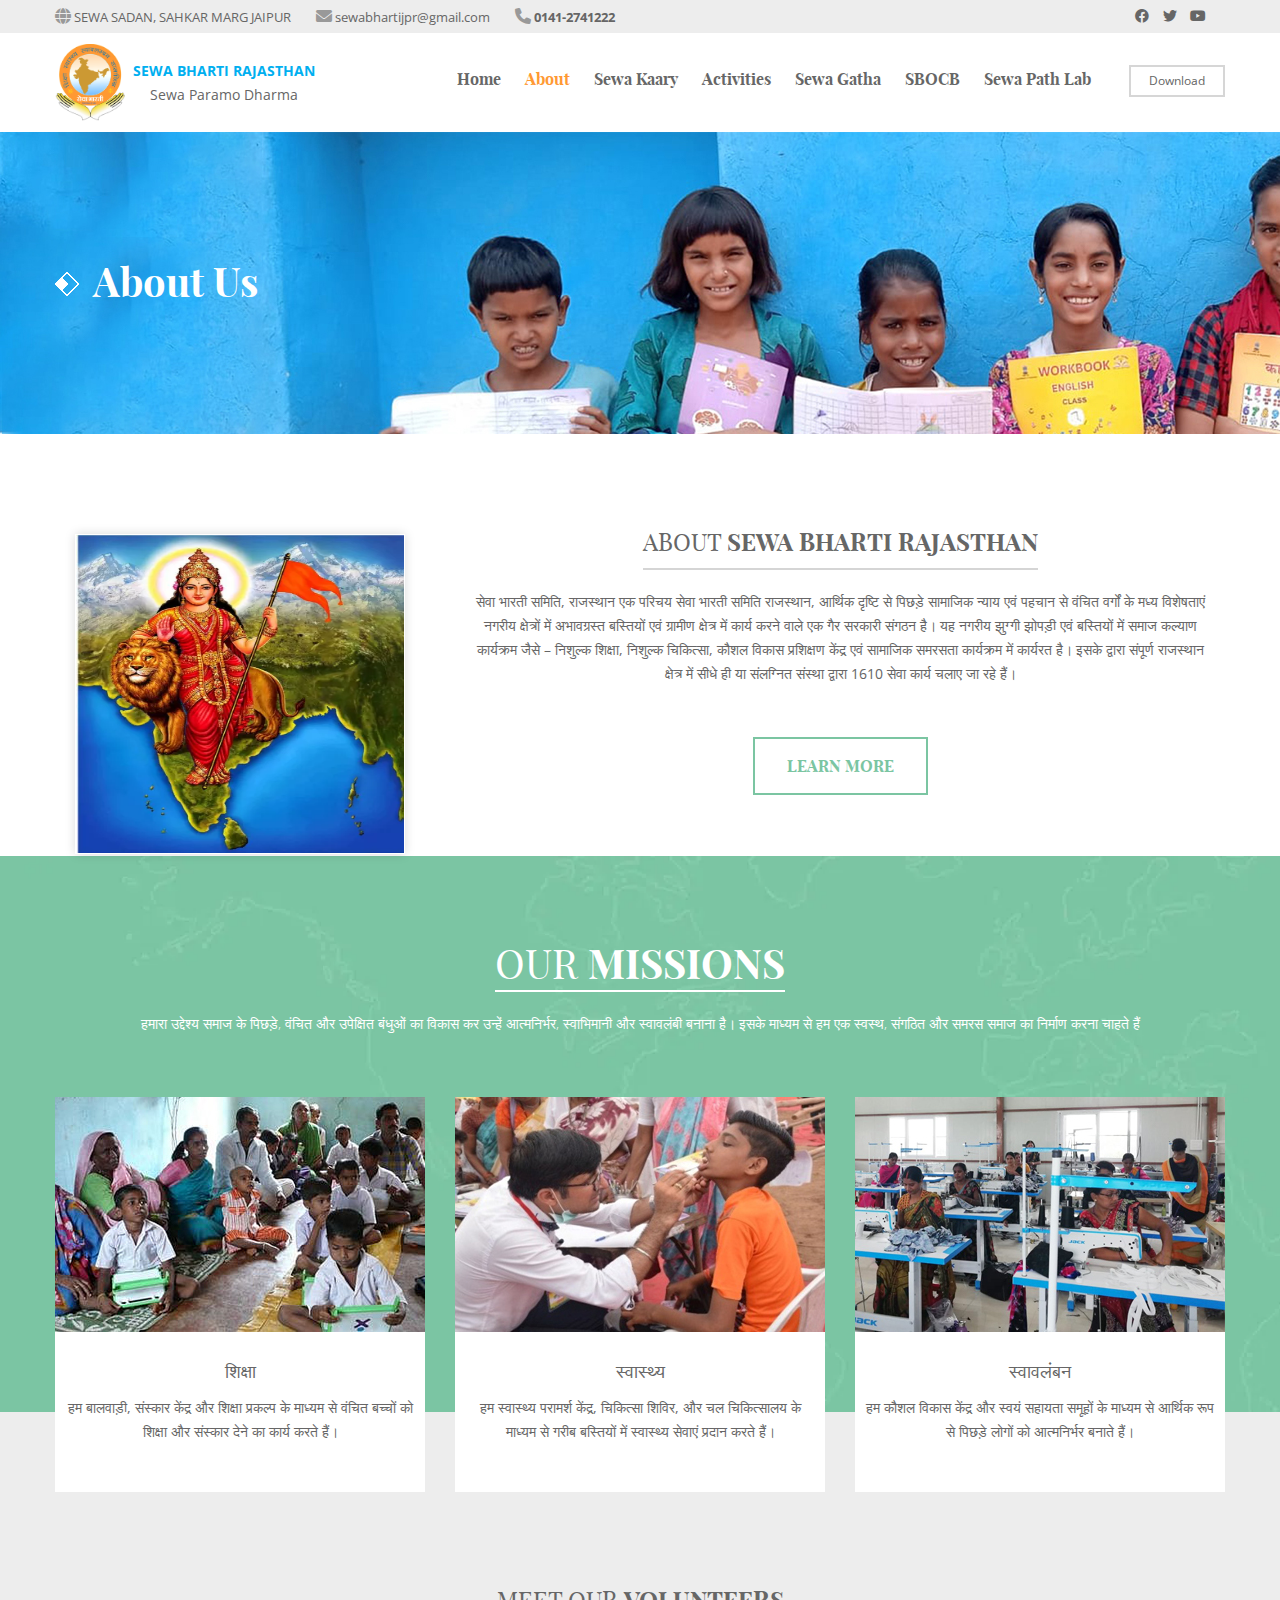
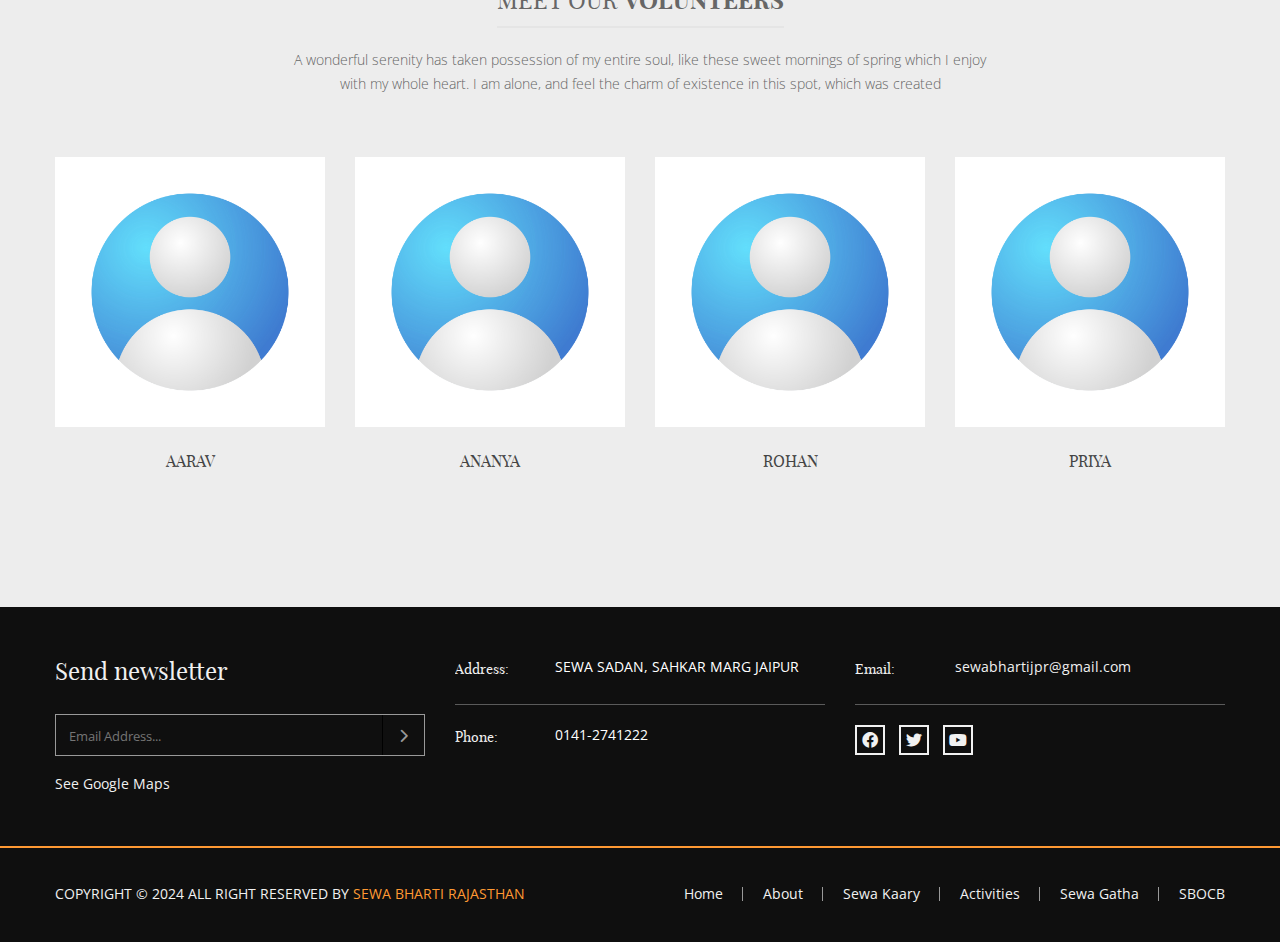
<file: about.html>
<!doctype html>
<html class="no-js" lang="en">

<!-- Mirrored from htmldemo.net/chalilac/chalilac/about.html by HTTrack Website Copier/3.x [XR&CO'2014], Thu, 12 Sep 2024 09:17:18 GMT -->

<head>
    <meta charset="utf-8">
    <meta http-equiv="x-ua-compatible" content="ie=edge">
    <title>About Us &#8211; SEWA BHARTI RAJASTHAN</title>
    <meta name="description" content="">
    <meta name="viewport" content="width=device-width, initial-scale=1">

    <!-- favicon
		============================================ -->
    <link rel="shortcut icon" type="image/x-icon" href="img/logo/logo.png">

    <!-- Google Fonts
		============================================ -->
    <link href="https://fonts.googleapis.com/css?family=Open+Sans:400,300,400italic,600,700" rel="stylesheet"
        type="text/css">

    <!-- Bootstrap CSS
		============================================ -->
    <link rel="stylesheet" href="css/bootstrap.min.css">

    <!-- Color Swithcer CSS
		============================================ -->
    <link rel="stylesheet" href="css/color-switcher.css">

    <!-- Fontawsome CSS
		============================================ -->
    <link rel="stylesheet" href="css/font-awesome.min.css">

    <!-- Owl Carousel CSS
		============================================ -->
    <link rel="stylesheet" href="css/owl.carousel.css">

    <!-- jquery-ui CSS
		============================================ -->
    <link rel="stylesheet" href="css/jquery-ui.css">

    <!-- Meanmenu CSS
		============================================ -->
    <link rel="stylesheet" href="css/meanmenu.min.css">

    <!-- Animate CSS
		============================================ -->
    <link rel="stylesheet" href="css/animate.min.css">

    <!-- Animated Headlines CSS
		============================================ -->
    <link rel="stylesheet" href="css/animated-headlines.css">

    <!-- Video CSS
		============================================ -->
    <link rel="stylesheet" href="css/jquery.mb.YTPlayer.css">

    <!-- Nivo slider CSS
		============================================ -->
    <link rel="stylesheet" href="lib/nivo-slider/css/nivo-slider.css" type="text/css" />
    <link rel="stylesheet" href="lib/nivo-slider/css/preview.css" type="text/css" media="screen" />

    <!-- Style CSS
		============================================ -->
    <link rel="stylesheet" href="style.css">

    <!-- Color CSS
		============================================ -->
    <link rel="stylesheet" href="css/color.css">

    <!-- Responsive CSS
		============================================ -->
    <link rel="stylesheet" href="css/responsive.css">

    <!-- Modernizr JS
		============================================ -->
    <script src="js/vendor/modernizr-3.11.2.min.js"></script>

    <!-- Color Css Files
		============================================ -->
    <link rel="alternate stylesheet" type="text/css" href="switcher/color-one.css" title="color-one" media="screen" />
    <link rel="alternate stylesheet" type="text/css" href="switcher/color-two.css" title="color-two" media="screen" />
    <link rel="alternate stylesheet" type="text/css" href="switcher/color-three.css" title="color-three"
        media="screen" />
    <link rel="alternate stylesheet" type="text/css" href="switcher/color-four.css" title="color-four" media="screen" />
    <link rel="alternate stylesheet" type="text/css" href="switcher/color-five.css" title="color-five" media="screen" />
    <link rel="alternate stylesheet" type="text/css" href="switcher/color-six.css" title="color-six" media="screen" />
    <link rel="alternate stylesheet" type="text/css" href="switcher/color-seven.css" title="color-seven"
        media="screen" />
    <link rel="alternate stylesheet" type="text/css" href="switcher/color-eight.css" title="color-eight"
        media="screen" />
    <link rel="alternate stylesheet" type="text/css" href="switcher/color-nine.css" title="color-nine" media="screen" />
    <link rel="alternate stylesheet" type="text/css" href="switcher/color-ten.css" title="color-ten" media="screen" />
    <link rel="alternate stylesheet" type="text/css" href="switcher/color-ten.css" title="color-ten" media="screen" />
    <link rel="alternate stylesheet" type="text/css" href="switcher/pattren1.css" title="pattren1" media="screen" />
    <link rel="alternate stylesheet" type="text/css" href="switcher/pattren2.css" title="pattren2" media="screen" />
    <link rel="alternate stylesheet" type="text/css" href="switcher/pattren3.css" title="pattren3" media="screen" />
    <link rel="alternate stylesheet" type="text/css" href="switcher/pattren4.css" title="pattren4" media="screen" />
    <link rel="alternate stylesheet" type="text/css" href="switcher/pattren5.css" title="pattren5" media="screen" />
    <link rel="alternate stylesheet" type="text/css" href="switcher/background1.css" title="background1"
        media="screen" />
    <link rel="alternate stylesheet" type="text/css" href="switcher/background2.css" title="background2"
        media="screen" />
    <link rel="alternate stylesheet" type="text/css" href="switcher/background3.css" title="background3"
        media="screen" />
    <link rel="alternate stylesheet" type="text/css" href="switcher/background4.css" title="background4"
        media="screen" />
    <link rel="alternate stylesheet" type="text/css" href="switcher/background5.css" title="background5"
        media="screen" />
        <link rel="stylesheet" href="https://cdnjs.cloudflare.com/ajax/libs/font-awesome/6.0.0-beta3/css/all.min.css">

</head>

<body>
    <!--[if lt IE 8]>
            <p class="browserupgrade">You are using an <strong>outdated</strong> browser. Please <a href="https://browsehappy.com/">upgrade your browser</a> to improve your experience.</p>
        <![endif]-->

    <!--Main Wrapper Start-->
    <div class="as-mainwrapper">
        <!--Bg White Start-->
        <div class="bg-white">
            <!--Header Area Start-->
            <header>
                <div class="header-top home-four">
                    <div class="container">
                        <div class="row">
                            <div class="col-md-8">
                                <span><i class="fa fa-globe"></i> SEWA SADAN, SAHKAR MARG JAIPUR</span>
                                <span><i class="fa fa-envelope-o"></i> <a
                                        href="mailto:sewabhartijpr@gmail.com">sewabhartijpr@gmail.com</a></span>
                                <span><i class="fa fa-phone"></i> 0141-2741222</span>
                            </div>
                            <div class="col-md-4">
                                <div class="header-top-right">
                                    <div class="social-icons">
                                        <a href="https://www.facebook.com/sewabhartirajasthan"><i
                                                class="fa-brands fa-facebook"></i></a>
                                        <a href="https://twitter.com/sewa_bharti"><i
                                                class="fa-brands fa-twitter"></i></a>
                                        <a href="https://www.youtube.com/channel/UCFMz0rHDYD1xkN5JZR79Qag"><i
                                                class="fa-brands fa-youtube"></i></a>
                                    </div>

                                </div>
                            </div>
                        </div>
                    </div>
                </div>
                <div class="header-logo-menu sticker">
                    <div class="container">
                        <div class="row">
                            <!-- changing col-lg-3 to col-lg-2 -->
                            <div class="col-lg-3 col-sm-6">
                                <div class="logo d-flex gap-2 align-items-center">
                                    <a href="index.html"><img src="img/logo/logo.png" alt="Chalilac Charity" width="70">
                                    </a>
                                    <div class="text-center">
                                        <p style="font-weight: 700; color: #00aff0;" class="m-0">SEWA BHARTI RAJASTHAN</p>
                                        <span>Sewa Paramo Dharma</span>
                                    </div>
                                </div>
                            </div>
                            <!-- changing col-lg-9 to col-lg-10 -->
                            <div class="col-lg-9 col-sm-6">
                                <div class="menu-button-wrapper">
                                    <div class="mainmenu-area d-none d-lg-inline-block">
                                        <div class="mainmenu">
                                            <nav>
                                                <ul id="nav">
                                                    <li class="current"><a 
                                                            href="index.html">Home</a>
                                                    </li>
                                                    <li><a class="active-link" href="about.html">About</a>
                                                        <ul class="sub-menu">

                                                            <li><a href="contact.html">Contact Us</a></li>
                                                        </ul>
                                                    </li>
                                                    <li><a href="#">Sewa Kaary</a>
                                                        <ul class="sub-menu">
                                                            <li><a href="education.html">EDUCATION</a>

                                                            </li>
                                                            <li><a href="health.html">HEALTH</i></a>

                                                            </li>
                                                            <li><a href="self-reliance.html">SELF RELIANCE</a>

                                                            </li>
                                                            <li><a href="/social.html">SOCIAL</a>

                                                            </li>
                                                        </ul>
                                                    </li>
                                                    <li><a href="youth-for-sewa.html">Activities</a>
                                                        <!-- Mega Menu -->

                                                    </li>
                                                    <li><a href="#">Sewa Gatha</a>
                                                        <ul class="sub-menu">
                                                            <li><a href="https://www.sewagatha.org/parivartan-yatra"
                                                                    target="_blank">Success Stories</a></li>
                                                            <li><a href="https://www.sewagatha.org/sewadoot"
                                                                    target="_blank">SewaDoot</a></li>
                                                            <li><a href="https://www.sewagatha.org/samarpit-jivan"
                                                                    target="_blank">Inspiretion</a></li>
                                                        </ul>
                                                    </li>
                                                    <li><a href="https://sbocb.sewabhartirajasthan.org/">SBOCB</a>

                                                    </li>
                                                    <li><a href="sewa-path-lab.html">Sewa Path Lab</a></li>
                                                </ul>
                                            </nav>
                                        </div>
                                    </div>
                                    <div class="header-login-register">
                                        <ul class="login">
                                            <li>
                                                <a style="font-size: 12px;" href="/download.html">Download</a>
                                                <!-- <div class="login-form">
                                                    <h4>Login</h4>
                                                    <form action="#">
                                                        <div class="form-box">
                                                            <i class="fa fa-user"></i>
                                                            <input type="text" name="user-name" placeholder="Username">
                                                        </div>
                                                        <div class="form-box">
                                                            <i class="fa fa-lock"></i>
                                                            <input type="password" name="user-password"
                                                                placeholder="Password">
                                                        </div>
                                                        <div class="button-box">
                                                            <button type="submit" class="login-btn">Login</button>
                                                        </div>
                                                    </form>
                                                </div> -->
                                            </li>
                                        </ul>
                                        <!-- <button>Donate Now!</button> -->
                                    </div>
                                </div>
                            </div>
                        </div>
                    </div>
                </div>
                <!-- Mobile Menu Area start -->
                <div class="mobile-menu-area">
                    <div class="container">
                        <div class="row">
                            <div class="col-12">
                                <div class="mobile-menu">
                                    <nav id="dropdown">
                                        <ul>
                                            <li><a href="index.html">HOME</a>

                                            </li>
                                            <li><a href="about.html">About Us</a>
                                                <ul class="sub-menu">
                                                    <li><a href="contact.html">Contact Us</a></li>

                                                </ul>
                                            </li>
                                            <li><a href="#">Sewa Kaary</a>
                                                <ul class="sub-menu">
                                                    <li><a href="/education.html">EDUCATION</a></li>
                                                    <li><a href="/health.html">HEALTH</a></li>
                                                    <li><a href="/self-reliance.html">SELF RELIANCE</a></li>
                                                    <li><a href="/social.html">SOCIAL</a></li>

                                                </ul>
                                            </li>
                                            <li><a href="youth-for-sewa.html">Activities</a></li>
                                            <li><a href="index.html">Sewa Gatha</a>
                                                <ul class="sub-menu">
                                                    <li><a href="https://www.sewagatha.org/parivartan-yatra"
                                                            target="_blank">Success Stories</a>

                                                    </li>
                                                    <li><a href="https://www.sewagatha.org/sewadoot"
                                                            target="_blank">SewaDoot</a>

                                                    </li>
                                                    <li><a href="https://www.sewagatha.org/samarpit-jivan"
                                                            target="_blank">Inspiretion</a>

                                                    </li>

                                                </ul>
                                            </li>
                                            <li><a href="https://sbocb.sewabhartirajasthan.org/">SBOCB</a>

                                            </li>
                                            <li><a href="sewa-path-lab.html">Sewa Path Lab</a></li>
                                            <li><a href="download.html">Download</a></li>

                                        </ul>
                                    </nav>
                                </div>
                            </div>
                        </div>
                    </div>
                </div>
                <!-- Mobile Menu Area end -->
            </header>
            <!--End of Header Area-->
            <!--Banner Area Start-->
            <div class="banner-area about-banner">
                <div class="container">
                    <div class="row">
                        <div class="col-12">
                            <div class="banner-text">
                                <h3>About Us</h3>
                            </div>
                        </div>
                    </div>
                </div>
            </div>
            <!--End of Banner Area-->
            <!--About Area Three Start-->
            <div class="about-area-three">
                <div class="container">
                    <div class="row">
                        <div class="col-xl-4 col-lg-5 col-md-4 text-center">
                            <img style="width: 330px; height: 320px;" src="img/banner/Bharatmata-1.webp" alt="" class="box-shadow" width="330" height="320">
                        </div>
                        <div class="col-xl-8 col-lg-7 col-md-8">
                            <div class="section-title text-center">
                                <h2><span>About </span>SEWA BHARTI RAJASTHAN</h2>
                                <p>सेवा भारती समिति, राजस्थान एक परिचय
                                    सेवा भारती समिति राजस्थान, आर्थिक दृष्टि से पिछड़े सामाजिक न्याय एवं पहचान से वंचित
                                    वर्गों के मध्य विशेषताएं नगरीय क्षेत्रों में अभावग्रस्त बस्तियों एवं ग्रामीण क्षेत्र
                                    में कार्य करने वाले एक गैर सरकारी संगठन है। यह नगरीय झुग्गी झोपड़ी एवं बस्तियों में
                                    समाज कल्याण कार्यक्रम जैसे – निशुल्क शिक्षा, निशुल्क चिकित्सा, कौशल विकास प्रशिक्षण
                                    केंद्र एवं सामाजिक समरसता कार्यक्रम में कार्यरत है। इसके द्वारा संपूर्ण राजस्थान
                                    क्षेत्र में सीधे ही या संलग्नित संस्था द्वारा 1610 सेवा कार्य चलाए जा रहे हैं। </p>
                                <a class="button-default" title="Learn more" href="#">Learn More</a>
                            </div>
                        </div>
                    </div>
                </div>
            </div>
            <!--End of About Area Three-->
            <!--Donate Area Start-->
            <!-- <div class="donate-area section-border section-padding">
                <div class="container">
                    <div class="row">
                        <div class="col-lg-8 offset-lg-4">
                            <div class="donate-container">
                                <div class="donate-text-wrapper">
                                    <h4>Thanks you!</h4>
                                    <p>You’ve helped us raise a staggering</p>
                                    <h3><span>₹69500</span> so far!</h3>
                                </div>
                                <div class="donate-text-button">
                                    <a href="#">Donate/pay in your money</a>
                                </div>
                            </div>
                        </div>
                    </div>
                </div>
            </div> -->
            <!--End of Donate Area-->
            <!--Help Area Start-->
            <div class="help-area section-padding-top mission">
                <div class="container">
                    <div class="row">
                        <div class="col-12">
                            <div class="section-title text-center">
                                <h2><span>OUR </span>Missions</h2>
                                <p>हमारा उद्देश्य समाज के पिछड़े, वंचित और उपेक्षित बंधुओं का विकास कर उन्हें आत्मनिर्भर, स्वाभिमानी और स्वावलंबी बनाना है। इसके माध्यम से हम एक स्वस्थ, संगठित और समरस समाज का निर्माण करना चाहते हैं</p>
                            </div>
                        </div>
                    </div>
                    <div class="row">
                        <div class="col-md-4">
                            <div class="single-help-item">
                                <a href="#"><img src="img/help/5.jpg" alt=""></a>
                                <div class="help-title">
                                    <h4 class="mb-3"><a href="#">शिक्षा</a></h4>
                                    <p class="px-2">हम बालवाड़ी, संस्कार केंद्र और शिक्षा प्रकल्प के माध्यम से वंचित बच्चों को शिक्षा और संस्कार देने का कार्य करते हैं।</p>
                                </div>
                            </div>
                        </div>
                        <div class="col-md-4">
                            <div class="single-help-item">
                                <a href="#"><img src="img/help/6.jpg" alt=""></a>
                                <div class="help-title">
                                    <h4 class="mb-3"><a href="#">स्वास्थ्य</a></h4>
                                    <p class="px-2">हम स्वास्थ्य परामर्श केंद्र, चिकित्सा शिविर, और चल चिकित्सालय के माध्यम से गरीब बस्तियों में स्वास्थ्य सेवाएं प्रदान करते हैं।</p>
                                </div>
                            </div>
                        </div>
                        <div class="col-md-4">
                            <div class="single-help-item">
                                <a href="#"><img src="img/help/7.jpg" alt=""></a>
                                <div class="help-title">
                                    <h4 class="mb-3"><a href="#">स्वावलंबन</a></h4>
                                    <p class="px-2">हम कौशल विकास केंद्र और स्वयं सहायता समूहों के माध्यम से आर्थिक रूप से पिछड़े लोगों को आत्मनिर्भर बनाते हैं।</p>
                                </div>
                            </div>
                        </div>
                    </div>
                </div>
            </div>
            <!--End of Help Area-->
            <!--Volunteers Area Start-->
            <div class="volunteers-area section-gray padding-large">
                <div class="container">
                    <div class="row">
                        <div class="col-12">
                            <div class="section-title text-center">
                                <h2><span>meet our </span>volunteers</h2>
                                <p>A wonderful serenity has taken possession of my entire soul, like these sweet
                                    mornings of spring which I enjoy<br>
                                    with my whole heart. I am alone, and feel the charm of existence in this spot, which
                                    was created</p>
                            </div>
                        </div>
                    </div>
                    <div class="row">
                        <div class="col-lg-3 col-md-6">
                            <div class="single-volunteer-item overlay-hover">
                                <div class="volunter-image overlay-effect">
                                    <a href="#"><img src="img/volunteer/default-profile.jpg" alt=""></a>
                                    <div class="follow-links">
                                        <a href="#"><i class="fa fa-facebook"></i></a>
                                        <a href="#"><i class="fa fa-twitter"></i></a>
                                        <a href="#"><i class="fa fa-pinterest-p"></i></a>
                                        <a href="#"><i class="fa fa-instagram"></i></a>
                                        <a href="#"><i class="fa fa-linkedin"></i></a>
                                    </div>
                                </div>
                                <div class="volunteer-text">
                                    <div class="volunteer-title">
                                        <h3>Aarav</h3>
                                        <span></span>
                                    </div>
                                    <p></p>
                                </div>
                            </div>
                        </div>
                        <div class="col-lg-3 col-md-6">
                            <div class="single-volunteer-item overlay-hover">
                                <div class="volunter-image overlay-effect">
                                    <a href="#"><img src="img/volunteer/default-profile.jpg" alt=""></a>
                                    <div class="follow-links">
                                        <a href="#"><i class="fa fa-facebook"></i></a>
                                        <a href="#"><i class="fa fa-twitter"></i></a>
                                        <a href="#"><i class="fa fa-pinterest-p"></i></a>
                                        <a href="#"><i class="fa fa-instagram"></i></a>
                                        <a href="#"><i class="fa fa-linkedin"></i></a>
                                    </div>
                                </div>
                                <div class="volunteer-text">
                                    <div class="volunteer-title">
                                        <h3>Ananya</h3>
                                        <span></span>
                                    </div>
                                    <p></p>
                                </div>
                            </div>
                        </div>
                        <div class="col-lg-3 col-md-6">
                            <div class="single-volunteer-item overlay-hover">
                                <div class="volunter-image overlay-effect">
                                    <a href="#"><img src="img/volunteer/default-profile.jpg" alt=""></a>
                                    <div class="follow-links">
                                        <a href="#"><i class="fa fa-facebook"></i></a>
                                        <a href="#"><i class="fa fa-twitter"></i></a>
                                        <a href="#"><i class="fa fa-pinterest-p"></i></a>
                                        <a href="#"><i class="fa fa-instagram"></i></a>
                                        <a href="#"><i class="fa fa-linkedin"></i></a>
                                    </div>
                                </div>
                                <div class="volunteer-text">
                                    <div class="volunteer-title">
                                        <h3>Rohan</h3>
                                        <span></span>
                                    </div>
                                    <p></p>
                                </div>
                            </div>
                        </div>
                        <div class="col-lg-3 col-md-6">
                            <div class="single-volunteer-item overlay-hover">
                                <div class="volunter-image overlay-effect">
                                    <a href="#"><img src="img/volunteer/default-profile.jpg" alt=""></a>
                                    <div class="follow-links">
                                        <a href="#"><i class="fa fa-facebook"></i></a>
                                        <a href="#"><i class="fa fa-twitter"></i></a>
                                        <a href="#"><i class="fa fa-pinterest-p"></i></a>
                                        <a href="#"><i class="fa fa-instagram"></i></a>
                                        <a href="#"><i class="fa fa-linkedin"></i></a>
                                    </div>
                                </div>
                                <div class="volunteer-text">
                                    <div class="volunteer-title">
                                        <h3>Priya</h3>
                                        <span></span>
                                    </div>
                                    <p></p>
                                </div>
                            </div>
                        </div>
                    </div>
                </div>
            </div>
            <!--End of Volunteers Area-->
            <!--About Area Start-->
            <!-- <div class="about-area section-padding">
                <div class="container">
                    <div class="row">
                        <div class="col-12">
                            <div class="about-carousel">
                                <div data-dot="01." class="about-carousel-item row">
                                    <div class="col-md-6">
                                        <div class="about-image">
                                            <img src="img/banner/1.webp" alt="">
                                        </div>
                                    </div>
                                    <div class="col-md-6">
                                        <div class="about-text-container">
                                            <div class="section-title text-start">
                                                <h2><span>Latest</span> campaigns</h2>
                                            </div>
                                            <div class="about-text">
                                                <h3>01. Typi non habent claritatem insitam</h3>
                                                <p>Lorem ipsum dolor sit amet, consectetuer adipiscing elit, sed diam
                                                    nonummy nibh euismod tincidunt ut laoreet dolore magna aliquam erat
                                                    volutpat. Ut wisi enim ad minim veniam, quis nostrud exerci tation
                                                    ullamcorper suscipit lobortis nisl ut aliquip ex ea commodo
                                                    consequat. Duis autem vel eum iriure dolor in hendrerit in vulputate
                                                    velit esse molestie consequat, vel illum dolore eu feugiat nulla
                                                    facilisis at vero eros et accumsan et iusto odio dignissim qui
                                                    blandit praesent luptatum zzril delenit augue duis dolore te feugait
                                                    nulla facilisi. Nam liber tempor cum soluta nobis eleifend option
                                                    congue nihil imperdiet doming id quod mazim placerat facer possim
                                                    assum.</p>
                                                <a href="#">Read More</a>
                                            </div>
                                        </div>
                                    </div>
                                </div>
                                <div data-dot="02." class="about-carousel-item row">
                                    <div class="col-md-6">
                                        <div class="about-image">
                                            <img src="img/banner/1.webp" alt="">
                                        </div>
                                    </div>
                                    <div class="col-md-6">
                                        <div class="about-text-container">
                                            <div class="section-title text-start">
                                                <h2><span>Latest</span> campaigns</h2>
                                            </div>
                                            <div class="about-text">
                                                <h3>02. Typi non habent claritatem insitam</h3>
                                                <p>Lorem ipsum dolor sit amet, consectetuer adipiscing elit, sed diam
                                                    nonummy nibh euismod tincidunt ut laoreet dolore magna aliquam erat
                                                    volutpat. Ut wisi enim ad minim veniam, quis nostrud exerci tation
                                                    ullamcorper suscipit lobortis nisl ut aliquip ex ea commodo
                                                    consequat. Duis autem vel eum iriure dolor in hendrerit in vulputate
                                                    velit esse molestie consequat, vel illum dolore eu feugiat nulla
                                                    facilisis at vero eros et accumsan et iusto odio dignissim qui
                                                    blandit praesent luptatum zzril delenit augue duis dolore te feugait
                                                    nulla facilisi. Nam liber tempor cum soluta nobis eleifend option
                                                    congue nihil imperdiet doming id quod mazim placerat facer possim
                                                    assum.</p>
                                                <a href="#">Read More</a>
                                            </div>
                                        </div>
                                    </div>
                                </div>
                                <div data-dot="03." class="about-carousel-item row">
                                    <div class="col-md-6">
                                        <div class="about-image">
                                            <img src="img/banner/1.webp" alt="">
                                        </div>
                                    </div>
                                    <div class="col-md-6">
                                        <div class="about-text-container">
                                            <div class="section-title text-start">
                                                <h2><span>Latest</span> campaigns</h2>
                                            </div>
                                            <div class="about-text">
                                                <h3>03. Typi non habent claritatem insitam</h3>
                                                <p>Lorem ipsum dolor sit amet, consectetuer adipiscing elit, sed diam
                                                    nonummy nibh euismod tincidunt ut laoreet dolore magna aliquam erat
                                                    volutpat. Ut wisi enim ad minim veniam, quis nostrud exerci tation
                                                    ullamcorper suscipit lobortis nisl ut aliquip ex ea commodo
                                                    consequat. Duis autem vel eum iriure dolor in hendrerit in vulputate
                                                    velit esse molestie consequat, vel illum dolore eu feugiat nulla
                                                    facilisis at vero eros et accumsan et iusto odio dignissim qui
                                                    blandit praesent luptatum zzril delenit augue duis dolore te feugait
                                                    nulla facilisi. Nam liber tempor cum soluta nobis eleifend option
                                                    congue nihil imperdiet doming id quod mazim placerat facer possim
                                                    assum.</p>
                                                <a href="#">Read More</a>
                                            </div>
                                        </div>
                                    </div>
                                </div>
                            </div>
                        </div>
                    </div>
                </div>
            </div> -->
            <!--End of About Area-->
            <!--Testimonial Area Start-->
            <!-- <div class="testimonial-area section-padding section-gray">
                <div class="container">
                    <div class="row">
                        <div class="col-lg-10 offset-lg-1">
                            <div class="testimonial-carousel carousel-style-one">
                                <div class="single-testimonial">
                                    <div class="testimonial-img">
                                        <img src="img/testimonial/1.webp" alt="" />
                                    </div>
                                    <div class="testimonial-text">
                                        <p>Lorem ipsum dolor sit amet, consectetuer adipiscing elit, sed diam nonummy
                                            nibh euismod tincidunt ut laoreet dolore magna aliquam erat volutpat. Ut
                                            wisi enim ad minim veniam, quis nostrud exerci tation ullamcorper suscipit
                                            lobortis</p>
                                    </div>
                                    <div class="testimonial-info">
                                        <span class="testimonial-name">Jack winson</span>
                                        <span class="testimonial-title">Designer</span>
                                    </div>
                                </div>
                                <div class="single-testimonial">
                                    <div class="testimonial-img">
                                        <img src="img/testimonial/1.webp" alt="" />
                                    </div>
                                    <div class="testimonial-text">
                                        <p>Lorem ipsum dolor sit amet, consectetuer adipiscing elit, sed diam nonummy
                                            nibh euismod tincidunt ut laoreet dolore magna aliquam erat volutpat. Ut
                                            wisi enim ad minim veniam, quis nostrud exerci tation ullamcorper suscipit
                                            lobortis</p>
                                    </div>
                                    <div class="testimonial-info">
                                        <span class="testimonial-name">Jack winson</span>
                                        <span class="testimonial-title">Designer</span>
                                    </div>
                                </div>
                            </div>
                        </div>
                    </div>
                </div>
            </div> -->
            <!--End of Testimonial Area-->
            <!--Client Area Start-->
            <!-- <div class="client-area section-padding section-blue">
                <div class="container">
                    <div class="row">
                        <div class="col-12">
                            <div class="brand-carousel">
                                <div class="slide-item">
                                    <div class="single-client-item">
                                        <a href="#"><img src="img/client/1.webp" alt=""></a>
                                    </div>
                                </div>
                                <div class="slide-item">
                                    <div class="single-client-item">
                                        <a href="#"><img src="img/client/2.webp" alt=""></a>
                                    </div>
                                </div>
                                <div class="slide-item">
                                    <div class="single-client-item">
                                        <a href="#"><img src="img/client/3.webp" alt=""></a>
                                    </div>
                                </div>
                                <div class="slide-item">
                                    <div class="single-client-item">
                                        <a href="#"><img src="img/client/4.webp" alt=""></a>
                                    </div>
                                </div>
                                <div class="slide-item">
                                    <div class="single-client-item">
                                        <a href="#"><img src="img/client/1.webp" alt=""></a>
                                    </div>
                                </div>
                            </div>
                        </div>
                    </div>
                </div>
            </div> -->
            <!--End of Client Area-->
            <!--Footer Widget Area Start-->
            <div class="footer-widget-area section-dark section-padding">
                <div class="container">
                    <div class="row">
                        <div class="col-md-4">
                            <div class="single-footer-widget">
                                <h3>Send newsletter</h3>
                                <form action="#" id="mc-form" class="mc-form fix">
                                    <div class="subscribe-form">
                                        <input id="mc-email" type="email" name="email" placeholder="Email Address...">
                                        <button id="mc-submit" type="submit"><i
                                                class="fa fa-chevron-right"></i></button>
                                    </div>
                                </form>
                                <!-- mailchimp-alerts Start -->
                                <div class="mailchimp-alerts text-centre fix">
                                    <div class="mailchimp-submitting"></div><!-- mailchimp-submitting end -->
                                    <div class="mailchimp-success"></div><!-- mailchimp-success end -->
                                    <div class="mailchimp-error"></div><!-- mailchimp-error end -->
                                </div>
                                <!-- mailchimp-alerts end -->
                                <a href="#">See Google Maps</a>
                            </div>
                        </div>
                        <div class="col-md-4">
                            <div class="single-footer-widget">
                                <div class="contact-info dividers">
                                    <div class="contact-title">Address:</div>
                                    <div class="contact-text">SEWA SADAN, SAHKAR MARG JAIPUR</div>
                                </div>
                                <div class="contact-info">
                                    <div class="contact-title">Phone:</div>
                                    <div class="contact-text">0141-2741222</div>
                                </div>
                            </div>
                        </div>
                        <div class="col-md-4">
                            <div class="single-footer-widget">
                                <div class="contact-info dividers">
                                    <div class="contact-title">Email:</div>
                                    <div class="contact-text color-blue">
                                        <a href="mailto:sewabhartijpr@gmail.com">sewabhartijpr@gmail.com</a>
                                    </div>
                                </div>
                                <div class="social-icons">
                                    <a href="https://www.facebook.com/sewabhartirajasthan"><i
                                            class="fa-brands fa-facebook"></i></a>
                                    <a href="https://twitter.com/sewa_bharti"><i class="fa-brands fa-twitter"></i></a>
                                    <a href="https://www.youtube.com/channel/UCFMz0rHDYD1xkN5JZR79Qag"><i
                                            class="fa-brands fa-youtube"></i></a>
                                    <!-- <a href="#"><i class="fa fa-pinterest-p"></i></a> -->
                                    <!-- <a href="#"><i class="fa fa-instagram"></i></a> -->
                                    <!-- <a href="#"><i class="fa fa-linkedin"></i></a> -->
                                </div>
                            </div>
                        </div>
                    </div>
                </div>
            </div>
            <!--End of Footer Widget Area-->
            <!--Footer Area Start-->
            <footer class="footer-area section-dark">
                <div class="container">
                    <div class="row">
                        <div class="col-md-6">
                            <span>COPYRIGHT &copy; 2024 ALL RIGHT RESERVED BY <a href="#">SEWA BHARTI RAJASTHAN</a></span>
                        </div>
                        <div class="col-md-6">
                            <div class="footer-menu">
                                <nav>
                                    <ul>
                                        <li><a href="index.html">Home</a></li>
                                        <li><a href="about.html">About</a></li>
                                        <li><a href="#">Sewa Kaary</a></li>
                                        <li><a href="#">Activities</a></li>
                                        <li><a href="#">Sewa Gatha</a></li>
                                        <li><a href="https://sbocb.sewabhartirajasthan.org/">SBOCB</a></li>
                                        <!-- <li><a href="#">Sewa Path Lab</a></li> -->
                                    </ul>
                                </nav>
                            </div>
                        </div>
                    </div>
                </div>
            </footer>
            <!--End of Footer Area-->
        </div>
        <!--End of Bg White-->
    </div>
    <!--End of Main Wrapper Area-->


    <!-- jquery
		============================================ -->
    <script src="js/vendor/jquery-3.6.0.min.js"></script>
    <script src="js/vendor/jquery-migrate-3.3.2.min.js"></script>

    <!-- bootstrap JS
		============================================ -->
    <script src="js/bootstrap.bundle.min.js"></script>

    <!-- nivo slider js
		============================================ -->
    <script src="lib/nivo-slider/js/jquery.nivo.slider.js" type="text/javascript"></script>
    <script src="lib/nivo-slider/home.js" type="text/javascript"></script>

    <!-- wow JS
		============================================ -->
    <script src="js/wow.min.js"></script>

    <!-- meanmenu JS
		============================================ -->
    <script src="js/jquery.meanmenu.js"></script>

    <!-- owl.carousel JS
		============================================ -->
    <script src="js/owl.carousel.min.js"></script>

    <!-- scrollUp JS
		============================================ -->
    <script src="js/jquery.scrollUp.min.js"></script>

    <!-- Animated Headlines JS
		============================================ -->
    <script src="js/animated-headlines.js"></script>

    <!-- Textilate JS
		============================================ -->
    <script src="js/textilate.js"></script>

    <!-- Lettering JS
		============================================ -->
    <script src="js/lettering.js"></script>

    <!-- Video Player JS
		============================================ -->
    <script src="js/jquery.mb.YTPlayer.js"></script>

    <!-- Mail Chimp JS
		============================================ -->
    <script src="js/jquery.ajaxchimp.min.js"></script>

    <!-- AJax Mail JS
		============================================ -->
    <script src="js/ajax-mail.js"></script>

    <!-- plugins JS
		============================================ -->
    <script src="js/plugins.js"></script>

    <!-- StyleSwitch JS
		============================================ -->
    <script src="js/styleswitch.js"></script>

    <!-- main JS
		============================================ -->
    <script src="js/main.js"></script>
</body>

<!-- Mirrored from htmldemo.net/chalilac/chalilac/about.html by HTTrack Website Copier/3.x [XR&CO'2014], Thu, 12 Sep 2024 09:17:19 GMT -->

</html>
</file>
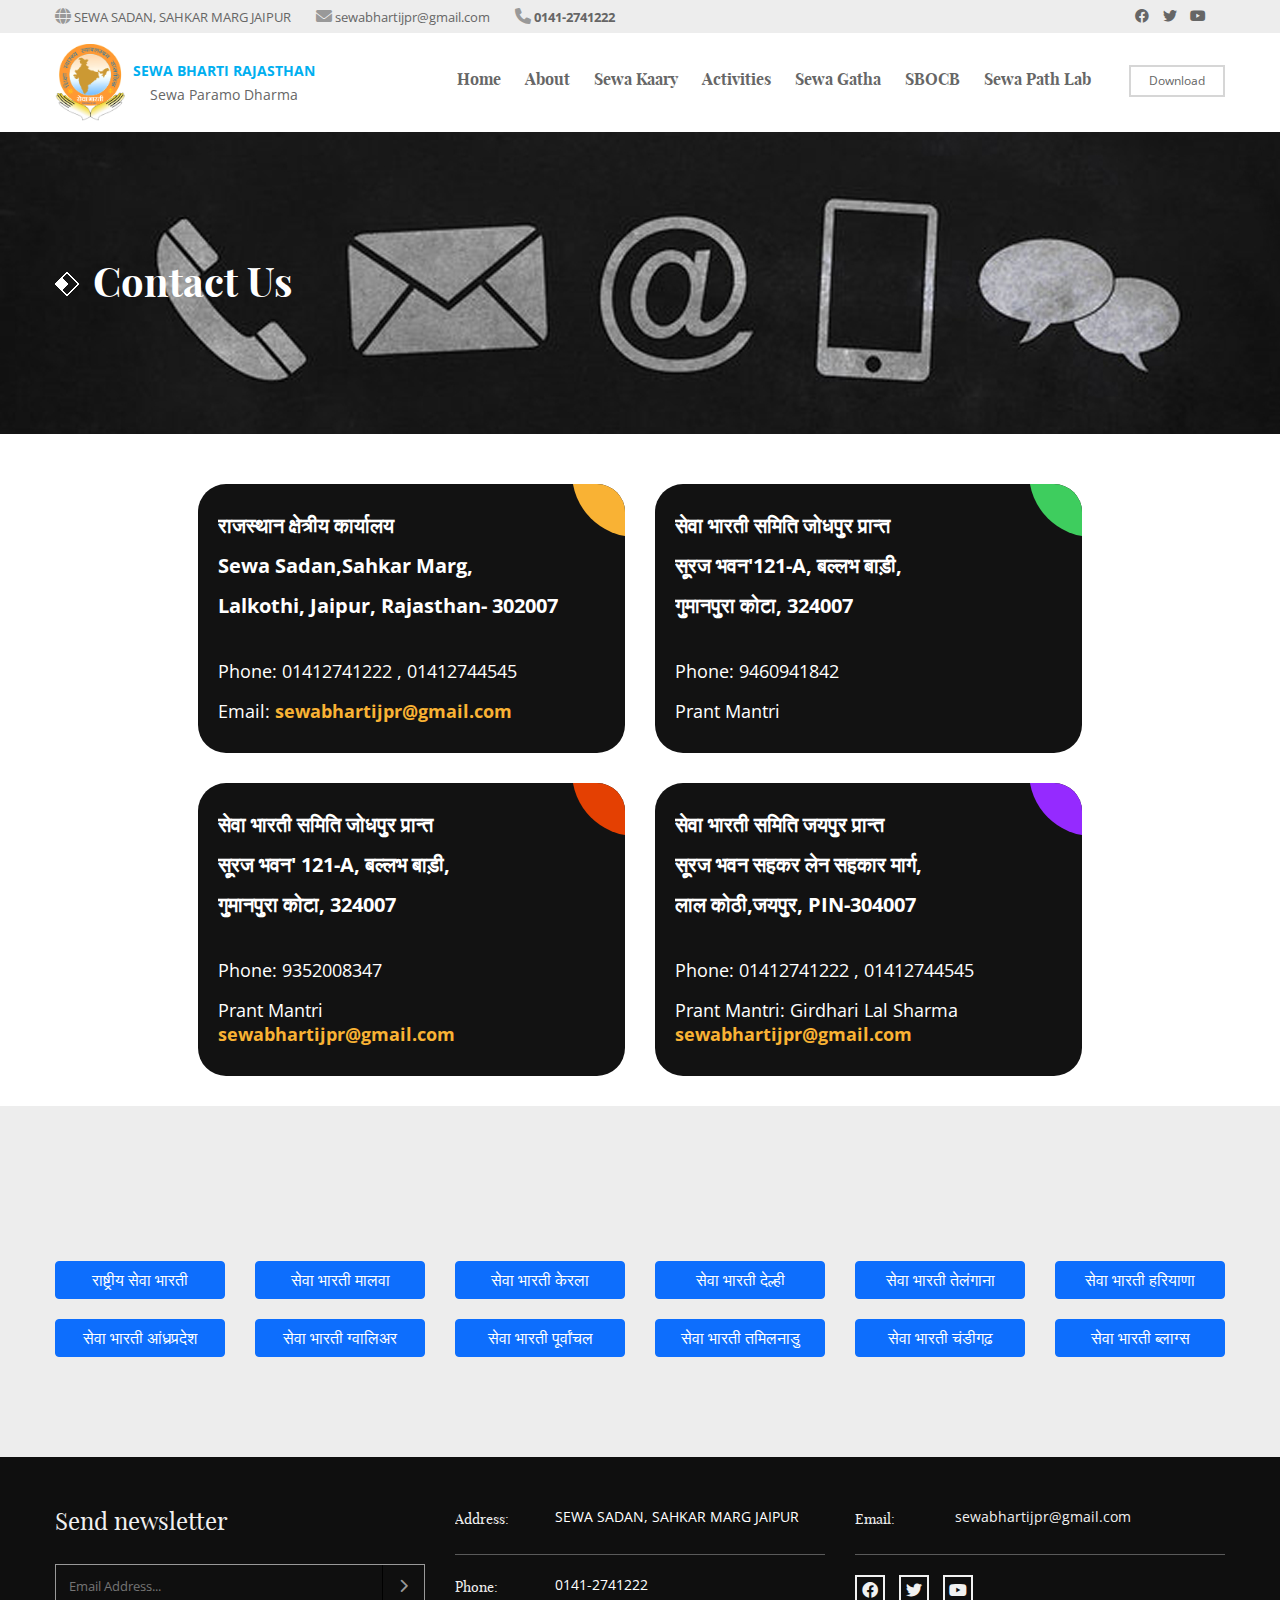
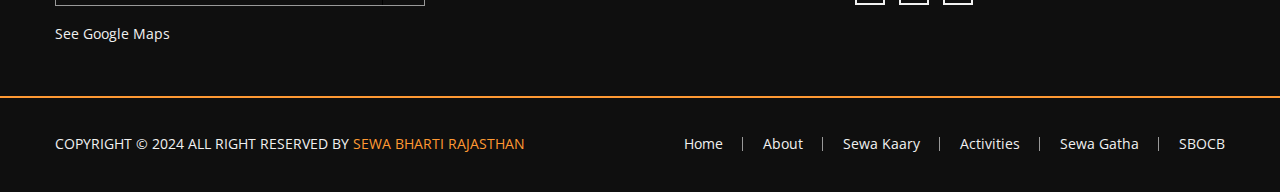
<file: contact.html>
<!doctype html>
<html class="no-js" lang="en">

<!-- Mirrored from htmldemo.net/chalilac/chalilac/contact.html by HTTrack Website Copier/3.x [XR&CO'2014], Thu, 12 Sep 2024 09:17:26 GMT -->

<head>
    <meta charset="utf-8">
    <meta http-equiv="x-ua-compatible" content="ie=edge">
    <title>Contact Us &#8211; SEWA BHARTI RAJASTHAN</title>
    <meta name="description" content="">
    <meta name="viewport" content="width=device-width, initial-scale=1">

    <!-- favicon
		============================================ -->
    <link rel="shortcut icon" type="image/x-icon" href="img/logo/logo.png">

    <!-- Google Fonts
		============================================ -->
    <link href="https://fonts.googleapis.com/css?family=Open+Sans:400,300,400italic,600,700" rel="stylesheet"
        type="text/css">

    <!-- Bootstrap CSS
		============================================ -->
    <link rel="stylesheet" href="css/bootstrap.min.css">

    <!-- Color Swithcer CSS
		============================================ -->
    <link rel="stylesheet" href="css/color-switcher.css">

    <!-- Fontawsome CSS
		============================================ -->
    <link rel="stylesheet" href="css/font-awesome.min.css">

    <!-- Owl Carousel CSS
		============================================ -->
    <link rel="stylesheet" href="css/owl.carousel.css">

    <!-- jquery-ui CSS
		============================================ -->
    <link rel="stylesheet" href="css/jquery-ui.css">

    <!-- Meanmenu CSS
		============================================ -->
    <link rel="stylesheet" href="css/meanmenu.min.css">

    <!-- Animate CSS
		============================================ -->
    <link rel="stylesheet" href="css/animate.min.css">

    <!-- Animated Headlines CSS
		============================================ -->
    <link rel="stylesheet" href="css/animated-headlines.css">

    <!-- Video CSS
		============================================ -->
    <link rel="stylesheet" href="css/jquery.mb.YTPlayer.css">

    <!-- Nivo slider CSS
		============================================ -->
    <link rel="stylesheet" href="lib/nivo-slider/css/nivo-slider.css" type="text/css" />
    <link rel="stylesheet" href="lib/nivo-slider/css/preview.css" type="text/css" media="screen" />

    <!-- Style CSS
		============================================ -->
    <link rel="stylesheet" href="style.css">

    <!-- Color CSS
		============================================ -->
    <link rel="stylesheet" href="css/color.css">

    <!-- Responsive CSS
		============================================ -->
    <link rel="stylesheet" href="css/responsive.css">

    <!-- Modernizr JS
		============================================ -->
    <script src="js/vendor/modernizr-3.11.2.min.js"></script>

    <!-- Color Css Files
		============================================ -->
    <link rel="alternate stylesheet" type="text/css" href="switcher/color-one.css" title="color-one" media="screen" />
    <link rel="alternate stylesheet" type="text/css" href="switcher/color-two.css" title="color-two" media="screen" />
    <link rel="alternate stylesheet" type="text/css" href="switcher/color-three.css" title="color-three"
        media="screen" />
    <link rel="alternate stylesheet" type="text/css" href="switcher/color-four.css" title="color-four" media="screen" />
    <link rel="alternate stylesheet" type="text/css" href="switcher/color-five.css" title="color-five" media="screen" />
    <link rel="alternate stylesheet" type="text/css" href="switcher/color-six.css" title="color-six" media="screen" />
    <link rel="alternate stylesheet" type="text/css" href="switcher/color-seven.css" title="color-seven"
        media="screen" />
    <link rel="alternate stylesheet" type="text/css" href="switcher/color-eight.css" title="color-eight"
        media="screen" />
    <link rel="alternate stylesheet" type="text/css" href="switcher/color-nine.css" title="color-nine" media="screen" />
    <link rel="alternate stylesheet" type="text/css" href="switcher/color-ten.css" title="color-ten" media="screen" />
    <link rel="alternate stylesheet" type="text/css" href="switcher/color-ten.css" title="color-ten" media="screen" />
    <link rel="alternate stylesheet" type="text/css" href="switcher/pattren1.css" title="pattren1" media="screen" />
    <link rel="alternate stylesheet" type="text/css" href="switcher/pattren2.css" title="pattren2" media="screen" />
    <link rel="alternate stylesheet" type="text/css" href="switcher/pattren3.css" title="pattren3" media="screen" />
    <link rel="alternate stylesheet" type="text/css" href="switcher/pattren4.css" title="pattren4" media="screen" />
    <link rel="alternate stylesheet" type="text/css" href="switcher/pattren5.css" title="pattren5" media="screen" />
    <link rel="alternate stylesheet" type="text/css" href="switcher/background1.css" title="background1"
        media="screen" />
    <link rel="alternate stylesheet" type="text/css" href="switcher/background2.css" title="background2"
        media="screen" />
    <link rel="alternate stylesheet" type="text/css" href="switcher/background3.css" title="background3"
        media="screen" />
    <link rel="alternate stylesheet" type="text/css" href="switcher/background4.css" title="background4"
        media="screen" />
    <link rel="alternate stylesheet" type="text/css" href="switcher/background5.css" title="background5"
        media="screen" />
    <link rel="stylesheet" href="https://cdnjs.cloudflare.com/ajax/libs/font-awesome/6.0.0-beta3/css/all.min.css">

    <style>
        .custom-font-size {
            font-size: 12px;
        }

        .ag-courses_box {
            display: -webkit-box;
            display: -ms-flexbox;
            display: flex;
            -webkit-box-align: start;
            -ms-flex-align: start;
            align-items: flex-start;
            -ms-flex-wrap: wrap;
            flex-wrap: wrap;
            justify-content: center;
            padding: 50px 0 0 0;
        }

        .ag-courses_item {
            margin: 0 15px 30px;
            overflow: hidden;
            border-radius: 28px;
        }

        .ag-courses-item_link {
            display: block;
            padding: 30px 20px;
            background-color: #121212;

            overflow: hidden;

            position: relative;
        }

        .ag-courses-item_link:hover,
        .ag-courses-item_link:hover .ag-courses-item_date {
            text-decoration: none;
            color: #fff;
        }

        .ag-courses-item_link:hover .ag-courses-item_bg {
            -webkit-transform: scale(10);
            -ms-transform: scale(10);
            transform: scale(10);
        }

        .ag-courses-item_title {
            min-height: 87px;
            margin: 0 0 25px;

            overflow: hidden;

            font-weight: bold;
            font-size: 30px;
            color: #fff;

            z-index: 2;
            position: relative;
        }

        .ag-courses-item_date-box {
            font-size: 18px;
            color: #fff;

            z-index: 2;
            position: relative;
        }

        .ag-courses-item_date {
            font-weight: bold;
            color: #f9b234;

            -webkit-transition: color 0.5s ease;
            -o-transition: color 0.5s ease;
            transition: color 0.5s ease;
        }

        .ag-courses-item_bg {
            height: 128px;
            width: 128px;
            background-color: #f9b234;

            z-index: 1;
            position: absolute;
            top: -75px;
            right: -75px;

            border-radius: 50%;

            -webkit-transition: all 0.5s ease;
            -o-transition: all 0.5s ease;
            transition: all 0.5s ease;
        }

        .ag-courses_item:nth-child(2n) .ag-courses-item_bg {
            background-color: #3ecd5e;
        }

        .ag-courses_item:nth-child(3n) .ag-courses-item_bg {
            background-color: #e44002;
        }

        .ag-courses_item:nth-child(4n) .ag-courses-item_bg {
            background-color: #952aff;
        }

        .ag-courses_item:nth-child(5n) .ag-courses-item_bg {
            background-color: #cd3e94;
        }

        .ag-courses_item:nth-child(6n) .ag-courses-item_bg {
            background-color: #4c49ea;
        }

        @media screen and (min-width: 768px) {
            .custom-font-size {
                font-size: 16px !important;
            }

            .ag-courses_item {
                -ms-flex-preferred-size: calc(33.33333%);
                flex-basis: calc(33.33333%);
                width: 50%;
            }

        }
    </style>
</head>

<body>
    <!--[if lt IE 8]>
            <p class="browserupgrade">You are using an <strong>outdated</strong> browser. Please <a href="https://browsehappy.com/">upgrade your browser</a> to improve your experience.</p>
        <![endif]-->

    <!--Main Wrapper Start-->
    <div class="as-mainwrapper">
        <!--Bg White Start-->
        <div class="bg-white">
            <!--Header Area Start-->
            <header>
                <div class="header-top home-four">
                    <div class="container">
                        <div class="row">
                            <div class="col-md-8">
                                <span><i class="fa fa-globe"></i> SEWA SADAN, SAHKAR MARG JAIPUR</span>
                                <span><i class="fa fa-envelope-o"></i> <a
                                        href="mailto:sewabhartijpr@gmail.com">sewabhartijpr@gmail.com</a></span>
                                <span><i class="fa fa-phone"></i> 0141-2741222</span>
                            </div>
                            <div class="col-md-4">
                                <div class="header-top-right">
                                    <div class="social-icons">
                                        <a href="https://www.facebook.com/sewabhartirajasthan"><i
                                                class="fa-brands fa-facebook"></i></a>
                                        <a href="https://twitter.com/sewa_bharti"><i
                                                class="fa-brands fa-twitter"></i></a>
                                        <a href="https://www.youtube.com/channel/UCFMz0rHDYD1xkN5JZR79Qag"><i
                                                class="fa-brands fa-youtube"></i></a>
                                    </div>

                                </div>
                            </div>
                        </div>
                    </div>
                </div>
                <div class="header-logo-menu sticker">
                    <div class="container">
                        <div class="row">
                            <!-- changing col-lg-3 to col-lg-2 -->
                            <div class="col-lg-3 col-sm-6">
                                <div class="logo d-flex gap-2 align-items-center">
                                    <a href="index.html"><img src="img/logo/logo.png" alt="Chalilac Charity" width="70">
                                    </a>
                                    <div class="text-center">
                                        <p style="font-weight: 700; color: #00aff0;" class="m-0">SEWA BHARTI RAJASTHAN</p>
                                        <span>Sewa Paramo Dharma</span>
                                    </div>
                                </div>
                            </div>
                            <!-- changing col-lg-9 to col-lg-10 -->
                            <div class="col-lg-9 col-sm-6">
                                <div class="menu-button-wrapper">
                                    <div class="mainmenu-area d-none d-lg-inline-block">
                                        <div class="mainmenu">
                                            <nav>
                                                <ul id="nav">
                                                    <li class="current"><a 
                                                            href="index.html">Home</a>
                                                    </li>
                                                    <li><a href="about.html">About</a>
                                                        <ul class="sub-menu">

                                                            <li><a class="active-link" href="contact.html">Contact Us</a></li>
                                                        </ul>
                                                    </li>
                                                    <li><a href="#">Sewa Kaary</a>
                                                        <ul class="sub-menu">
                                                            <li><a href="education.html">EDUCATION</a>

                                                            </li>
                                                            <li><a href="health.html">HEALTH</i></a>

                                                            </li>
                                                            <li><a href="self-reliance.html">SELF RELIANCE</a>

                                                            </li>
                                                            <li><a href="/social.html">SOCIAL</a>

                                                            </li>
                                                        </ul>
                                                    </li>
                                                    <li><a href="youth-for-sewa.html">Activities</a>
                                                        <!-- Mega Menu -->

                                                    </li>
                                                    <li><a href="#">Sewa Gatha</a>
                                                        <ul class="sub-menu">
                                                            <li><a href="https://www.sewagatha.org/parivartan-yatra"
                                                                    target="_blank">Success Stories</a></li>
                                                            <li><a href="https://www.sewagatha.org/sewadoot"
                                                                    target="_blank">SewaDoot</a></li>
                                                            <li><a href="https://www.sewagatha.org/samarpit-jivan"
                                                                    target="_blank">Inspiretion</a></li>
                                                        </ul>
                                                    </li>
                                                    <li><a href="https://sbocb.sewabhartirajasthan.org/">SBOCB</a>

                                                    </li>
                                                    <li><a href="sewa-path-lab.html">Sewa Path Lab</a></li>
                                                </ul>
                                            </nav>
                                        </div>
                                    </div>
                                    <div class="header-login-register">
                                        <ul class="login">
                                            <li>
                                                <a style="font-size: 12px;" href="/download.html">Download</a>
                                                <!-- <div class="login-form">
                                                    <h4>Login</h4>
                                                    <form action="#">
                                                        <div class="form-box">
                                                            <i class="fa fa-user"></i>
                                                            <input type="text" name="user-name" placeholder="Username">
                                                        </div>
                                                        <div class="form-box">
                                                            <i class="fa fa-lock"></i>
                                                            <input type="password" name="user-password"
                                                                placeholder="Password">
                                                        </div>
                                                        <div class="button-box">
                                                            <button type="submit" class="login-btn">Login</button>
                                                        </div>
                                                    </form>
                                                </div> -->
                                            </li>
                                        </ul>
                                        <!-- <button>Donate Now!</button> -->
                                    </div>
                                </div>
                            </div>
                        </div>
                    </div>
                </div>
                <!-- Mobile Menu Area start -->
                <div class="mobile-menu-area">
                    <div class="container">
                        <div class="row">
                            <div class="col-12">
                                <div class="mobile-menu">
                                    <nav id="dropdown">
                                        <ul>
                                            <li><a href="index.html">HOME</a>

                                            </li>
                                            <li><a href="about.html">About Us</a>
                                                <ul class="sub-menu">
                                                    <li><a href="contact.html">Contact Us</a></li>

                                                </ul>
                                            </li>
                                            <li><a href="#">Sewa Kaary</a>
                                                <ul class="sub-menu">
                                                    <li><a href="/education.html">EDUCATION</a></li>
                                                    <li><a href="/health.html">HEALTH</a></li>
                                                    <li><a href="/self-reliance.html">SELF RELIANCE</a></li>
                                                    <li><a href="/social.html">SOCIAL</a></li>

                                                </ul>
                                            </li>
                                            <li><a href="youth-for-sewa.html">Activities</a></li>
                                            <li><a href="index.html">Sewa Gatha</a>
                                                <ul class="sub-menu">
                                                    <li><a href="https://www.sewagatha.org/parivartan-yatra"
                                                            target="_blank">Success Stories</a>

                                                    </li>
                                                    <li><a href="https://www.sewagatha.org/sewadoot"
                                                            target="_blank">SewaDoot</a>

                                                    </li>
                                                    <li><a href="https://www.sewagatha.org/samarpit-jivan"
                                                            target="_blank">Inspiretion</a>

                                                    </li>

                                                </ul>
                                            </li>
                                            <li><a href="https://sbocb.sewabhartirajasthan.org/">SBOCB</a>

                                            </li>
                                            <li><a href="sewa-path-lab.html">Sewa Path Lab</a></li>
                                            <li><a href="download.html">Download</a></li>

                                        </ul>
                                    </nav>
                                </div>
                            </div>
                        </div>
                    </div>
                </div>
                <!-- Mobile Menu Area end -->
            </header>
            <!--End of Header Area-->
            <!--Banner Area Start-->
            <div class="banner-area contact-banner">
                <div class="container">
                    <div class="row">
                        <div class="col-12">
                            <div class="banner-text">
                                <h3>Contact Us</h3>
                            </div>
                        </div>
                    </div>
                </div>
            </div>
            <!--End of Banner Area-->
            <!--Contact Info Area Start-->
            <!-- <div class="contact-info-area">
                <div class="container">
                    <div class="row">
                        <div class="col-lg-4 col-md-6">
                            <div class="contact-service-info">
                                <span class="image">
                                    <span class="table-cell">
                                        <img src="img/icon/volunteer-gray.webp" alt="" class="primary-image">
                                        <img src="img/icon/volunteer.webp" alt="" class="secondary-image">
                                    </span>
                                </span>
                                <span class="text">Become a volunteer</span>
                            </div>
                        </div>
                        <div class="col-lg-4 col-md-6">
                            <div class="contact-service-info">
                                <span class="image">
                                    <span class="table-cell">
                                        <img src="img/icon/gift-gray.webp" alt="" class="primary-image">
                                        <img src="img/icon/gift.webp" alt="" class="secondary-image">
                                    </span>
                                </span>
                                <span class="text">Make a gift</span>
                            </div>
                        </div>
                        <div class="col-lg-4 col-md-6">
                            <div class="contact-service-info">
                                <span class="image">
                                    <span class="table-cell">
                                        <img src="img/icon/scholar-gray.webp" alt="" class="primary-image">
                                        <img src="img/icon/scholar.webp" alt="" class="secondary-image">
                                    </span>
                                </span>
                                <span class="text">give a scholarship</span>
                            </div>
                        </div>
                    </div>
                </div>
            </div> -->
            <!--End of Cntact Info Area-->
            <!--Contact Info Map Area Start-->
            <div class="contact-info-map-area">
                <div class="ag-courses_box">
                    <div class="ag-courses_item">
                        <a href="#" class="ag-courses-item_link">
                            <div class="ag-courses-item_bg"></div>

                            <div class="ag-courses-item_title">
                                <p style="font-size: 20px;">राजस्थान क्षेत्रीय कार्यालय</p>
                                <p style="font-size: 20px;">Sewa Sadan,Sahkar Marg,</p>
                                <p  style="font-size: 20px;"class="">Lalkothi, Jaipur, Rajasthan- 302007</p>
                            </div>
                            <p class="ag-courses-item_date-box">Phone: 01412741222 , 01412744545</p>

                            <div class="ag-courses-item_date-box">
                                Email:
                                <span class="ag-courses-item_date"> sewabhartijpr@gmail.com </span>
                            </div>
                        </a>
                    </div>

                    <div class="ag-courses_item">
                        <a href="#" class="ag-courses-item_link">
                            <div class="ag-courses-item_bg"></div>

                            <div class="ag-courses-item_title">
                                <p style="font-size: 20px;">सेवा भारती समिति जोधपुर प्रान्त</p>
                                <p style="font-size: 20px;">सूरज भवन'121-A, बल्लभ बाड़ी,</p>
                                <p style="font-size: 20px;" class="">गुमानपुरा कोटा, 324007 </p>
                            </div>
                            <p class="ag-courses-item_date-box">Phone: 9460941842</p>

                            <div class="ag-courses-item_date-box">
                                Prant Mantri
                                <span class="ag-courses-item_date"></span>
                            </div>
                        </a>
                    </div>

                    <div class="ag-courses_item">
                        <a href="#" class="ag-courses-item_link">
                            <div class="ag-courses-item_bg"></div>

                            <div class="ag-courses-item_title">
                                <p style="font-size: 20px;">सेवा भारती समिति जोधपुर प्रान्त</p>
                                <p style="font-size: 20px;">सूरज भवन' 121-A, बल्लभ बाड़ी,</p>
                                <p style="font-size: 20px;" class="">गुमानपुरा कोटा, 324007</p>
                            </div>
                            <p class="ag-courses-item_date-box">Phone: 9352008347</p>

                            <div class="ag-courses-item_date-box">
                                Prant Mantri <br>
                                <span class="ag-courses-item_date">sewabhartijpr@gmail.com</span>

                            </div>
                        </a>
                    </div>

                    <div class="ag-courses_item">
                        <a href="#" class="ag-courses-item_link">
                            <div class="ag-courses-item_bg"></div>

                            <div class="ag-courses-item_title">
                                <p style="font-size: 20px;">सेवा भारती समिति जयपुर प्रान्त</p>
                                <p style="font-size: 20px;">सूरज भवन सहकर लेन सहकार मार्ग,</p>
                                <p style="font-size: 20px;" class="">लाल कोठी,जयपुर, PIN-304007</p>
                            </div>
                            <p class="ag-courses-item_date-box">Phone: 01412741222 , 01412744545</p>

                            <div class="ag-courses-item_date-box">
                                Prant Mantri: Girdhari Lal Sharma
                                <span class="ag-courses-item_date">sewabhartijpr@gmail.com</span>
                            </div>
                        </a>
                    </div>

                </div>
            </div>
            <!--Contact Form Area Start-->
            <div class="contact-form-area section-gray">
                <div class="container">
                    <div style="row-gap: 20px;" class="row">
                        <div class="col-4 col-md-2">
                            <a href="http://rashtriyasewabharati.org/" target="_blank" class="btn btn-primary w-100"
                                role="button">
                                <span class="custom-font-size">
                                    <span class="">राष्ट्रीय सेवा भारती</span>
                                </span>
                            </a>
                        </div>
                        <div class="col-4 col-md-2">
                            <a href="https://www.sewabhartimalwa.org/" target="_blank" class="btn btn-primary w-100"
                                role="button">
                                <span class="custom-font-size">
                                    <span class="">सेवा भारती मालवा</span>
                                </span>
                            </a>
                        </div>
                        <div class="col-4 col-md-2">
                            <a href="http://sevabharathikeralam.org/" target="_blank" class="btn btn-primary w-100"
                                role="button">
                                <span class="custom-font-size">
                                    <span class="">सेवा भारती केरला</span>
                                </span>
                            </a>
                        </div>
                        <div class="col-4 col-md-2">
                            <a href="http://sewabhartidelhi.org/" target="_blank" class="btn btn-primary w-100"
                                role="button">
                                <span class="custom-font-size">
                                    <span class="">सेवा भारती देल्ही</span>
                                </span>
                            </a>
                        </div>
                        <div class="col-4 col-md-2">
                            <a href="http://www.sevabharathi.org/" target="_blank" class="btn btn-primary w-100"
                                role="button">
                                <span class="custom-font-size">
                                    <span class="">सेवा भारती तेलंगाना</span>
                                </span>
                            </a>
                        </div>
                        <div class="col-4 col-md-2">
                            <a href="http://sewabhartiharyana.com/" target="_blank" class="btn btn-primary w-100"
                                role="button">
                                <span class="custom-font-size">
                                    <span class="">सेवा भारती हरियाणा</span>
                                </span>
                            </a>
                        </div>
                        <div class="col-4 col-md-2">
                            <a href="https://sevabharathiap.blogspot.com/" target="_blank" class="btn btn-primary w-100"
                                role="button">
                                <span class="custom-font-size">
                                    <span class="">सेवा भारती आंध्रप्रदेश</span>
                                </span>
                            </a>
                        </div>
                        <div class="col-4 col-md-2">
                            <a href="http://sewabhartigwalior.org/" target="_blank" class="btn btn-primary w-100"
                                role="button">
                                <span class="custom-font-size">
                                    <span class="">सेवा भारती ग्वालिअर</span>
                                </span>
                            </a>
                        </div>
                        <div class="col-4 col-md-2">
                            <a href="http://sevabharatipurbanchal.org/" target="_blank" class="btn btn-primary w-100"
                                role="button">
                                <span class="custom-font-size">
                                    <span class="">सेवा भारती पूर्वांचल</span>
                                </span>
                            </a>
                        </div>
                        <div class="col-4 col-md-2">
                            <a href="http://sevabharathitn.org/" target="_blank" class="btn btn-primary w-100"
                                role="button">
                                <span class="custom-font-size">
                                    <span class="">सेवा भारती तमिलनाडु</span>
                                </span>
                            </a>
                        </div>
                        <div class="col-4 col-md-2">
                            <a href="http://sewabhartichd.org/" target="_blank" class="btn btn-primary w-100"
                                role="button">
                                <span class="custom-font-size">
                                    <span class="">सेवा भारती चंडीगढ़</span>
                                </span>
                            </a>
                        </div>
                        <div class="col-4 col-md-2">
                            <a href="http://www.sewabharathi.com/" target="_blank" class="btn btn-primary w-100"
                                role="button">
                                <span class="custom-font-size">
                                    <span class="">सेवा भारती ब्लाग्स </span>
                                </span>
                            </a>
                        </div>
                    </div>
                </div>
            </div>
            <!--End of Contact Form Area-->
            <!--Footer Widget Area Start-->
            <div class="footer-widget-area section-dark section-padding">
                <div class="container">
                    <div class="row">
                        <div class="col-md-4">
                            <div class="single-footer-widget">
                                <h3>Send newsletter</h3>
                                <form action="#" id="mc-form" class="mc-form fix">
                                    <div class="subscribe-form">
                                        <input id="mc-email" type="email" name="email" placeholder="Email Address...">
                                        <button id="mc-submit" type="submit"><i
                                                class="fa fa-chevron-right"></i></button>
                                    </div>
                                </form>
                                <!-- mailchimp-alerts Start -->
                                <div class="mailchimp-alerts text-centre fix">
                                    <div class="mailchimp-submitting"></div><!-- mailchimp-submitting end -->
                                    <div class="mailchimp-success"></div><!-- mailchimp-success end -->
                                    <div class="mailchimp-error"></div><!-- mailchimp-error end -->
                                </div>
                                <!-- mailchimp-alerts end -->
                                <a href="#">See Google Maps</a>
                            </div>
                        </div>
                        <div class="col-md-4">
                            <div class="single-footer-widget">
                                <div class="contact-info dividers">
                                    <div class="contact-title">Address:</div>
                                    <div class="contact-text">SEWA SADAN, SAHKAR MARG JAIPUR</div>
                                </div>
                                <div class="contact-info">
                                    <div class="contact-title">Phone:</div>
                                    <div class="contact-text">0141-2741222</div>
                                </div>
                            </div>
                        </div>
                        <div class="col-md-4">
                            <div class="single-footer-widget">
                                <div class="contact-info dividers">
                                    <div class="contact-title">Email:</div>
                                    <div class="contact-text color-blue"><a
                                            href="mailto:sewabhartijpr@gmail.com">sewabhartijpr@gmail.com</a></div>
                                </div>
                                <div class="social-icons">
                                    <a href="https://www.facebook.com/sewabhartirajasthan"><i
                                            class="fa-brands fa-facebook"></i></a>
                                    <a href="https://twitter.com/sewa_bharti"><i class="fa-brands fa-twitter"></i></a>
                                    <a href="https://www.youtube.com/channel/UCFMz0rHDYD1xkN5JZR79Qag"><i
                                            class="fa-brands fa-youtube"></i></a>
                                    <!-- <a href="#"><i class="fa fa-pinterest-p"></i></a> -->
                                    <!-- <a href="#"><i class="fa fa-instagram"></i></a> -->
                                    <!-- <a href="#"><i class="fa fa-linkedin"></i></a> -->
                                </div>
                            </div>
                        </div>
                    </div>
                </div>
            </div>
            <!--End of Footer Widget Area-->
            <!--Footer Area Start-->
            <footer class="footer-area section-dark">
                <div class="container">
                    <div class="row">
                        <div class="col-md-6">
                            <span>COPYRIGHT &copy; 2024 ALL RIGHT RESERVED BY <a href="#">SEWA BHARTI
                                    RAJASTHAN</a></span>
                        </div>
                        <div class="col-md-6">
                            <div class="footer-menu">
                                <nav>
                                    <ul>
                                        <li><a href="index.html">Home</a></li>
                                        <li><a href="about.html">About</a></li>
                                        <li><a href="#">Sewa Kaary</a></li>
                                        <li><a href="#">Activities</a></li>
                                        <li><a href="#">Sewa Gatha</a></li>
                                        <li><a href="https://sbocb.sewabhartirajasthan.org/">SBOCB</a></li>
                                        <!-- <li><a href="#">Sewa Path Lab</a></li> -->
                                    </ul>
                                </nav>
                            </div>
                        </div>
                    </div>
                </div>
            </footer>
            <!--End of Footer Area-->
        </div>
        <!--End of Bg White-->
    </div>
    <!--End of Main Wrapper Area-->


    <!-- jquery
		============================================ -->
    <script src="js/vendor/jquery-3.6.0.min.js"></script>
    <script src="js/vendor/jquery-migrate-3.3.2.min.js"></script>

    <!-- bootstrap JS
		============================================ -->
    <script src="js/bootstrap.bundle.min.js"></script>

    <!-- nivo slider js
		============================================ -->
    <script src="lib/nivo-slider/js/jquery.nivo.slider.js" type="text/javascript"></script>
    <script src="lib/nivo-slider/home.js" type="text/javascript"></script>

    <!-- wow JS
		============================================ -->
    <script src="js/wow.min.js"></script>

    <!-- meanmenu JS
		============================================ -->
    <script src="js/jquery.meanmenu.js"></script>

    <!-- owl.carousel JS
		============================================ -->
    <script src="js/owl.carousel.min.js"></script>

    <!-- scrollUp JS
		============================================ -->
    <script src="js/jquery.scrollUp.min.js"></script>

    <!-- Animated Headlines JS
		============================================ -->
    <script src="js/animated-headlines.js"></script>

    <!-- Textilate JS
		============================================ -->
    <script src="js/textilate.js"></script>

    <!-- Lettering JS
		============================================ -->
    <script src="js/lettering.js"></script>

    <!-- Video Player JS
		============================================ -->
    <script src="js/jquery.mb.YTPlayer.js"></script>

    <!-- Mail Chimp JS
		============================================ -->
    <script src="js/jquery.ajaxchimp.min.js"></script>

    <!-- AJax Mail JS
		============================================ -->
    <script src="js/ajax-mail.js"></script>

    <!-- plugins JS
		============================================ -->
    <script src="js/plugins.js"></script>

    <!-- StyleSwitch JS
		============================================ -->
    <script src="js/styleswitch.js"></script>

    <!-- main JS
		============================================ -->
    <script src="js/main.js"></script>
</body>

<!-- Mirrored from htmldemo.net/chalilac/chalilac/contact.html by HTTrack Website Copier/3.x [XR&CO'2014], Thu, 12 Sep 2024 09:17:28 GMT -->

</html>
</file>
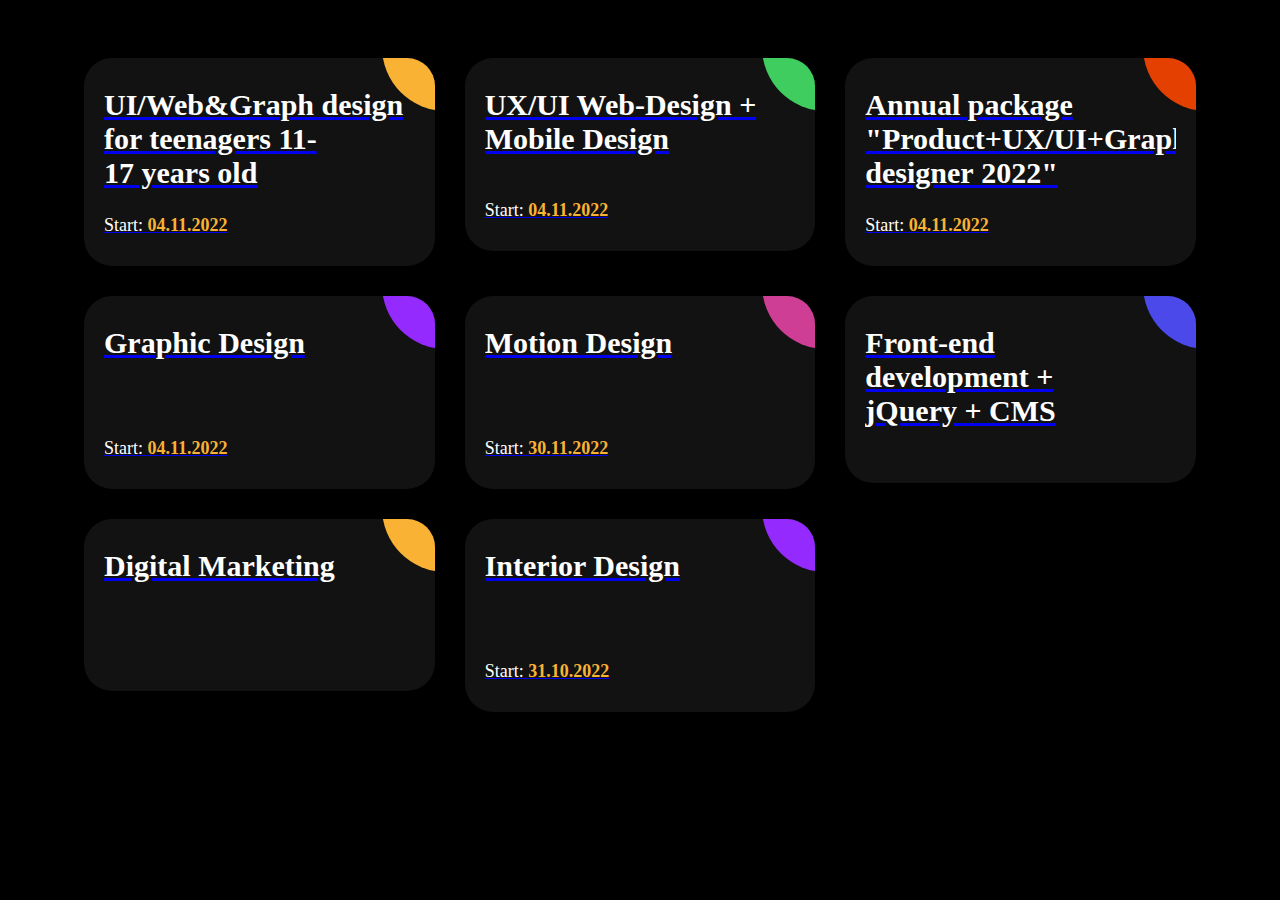
<file: demo.html>
<!DOCTYPE html>
<html lang="en">
  <head>
    <meta charset="UTF-8" />
    <meta name="viewport" content="width=device-width, initial-scale=1.0" />
    <title>Document</title>
    <style>
      .ag-format-container {
        width: 1142px;
        margin: 0 auto;
      }

      body {
        background-color: #000;
      }
      .ag-courses_box {
        display: -webkit-box;
        display: -ms-flexbox;
        display: flex;
        -webkit-box-align: start;
        -ms-flex-align: start;
        align-items: flex-start;
        -ms-flex-wrap: wrap;
        flex-wrap: wrap;

        padding: 50px 0;
      }
      .ag-courses_item {
        -ms-flex-preferred-size: calc(33.33333% - 30px);
        flex-basis: calc(33.33333% - 30px);

        margin: 0 15px 30px;

        overflow: hidden;

        border-radius: 28px;
      }
      .ag-courses-item_link {
        display: block;
        padding: 30px 20px;
        background-color: #121212;

        overflow: hidden;

        position: relative;
      }
      .ag-courses-item_link:hover,
      .ag-courses-item_link:hover .ag-courses-item_date {
        text-decoration: none;
        color: #fff;
      }
      .ag-courses-item_link:hover .ag-courses-item_bg {
        -webkit-transform: scale(10);
        -ms-transform: scale(10);
        transform: scale(10);
      }
      .ag-courses-item_title {
        min-height: 87px;
        margin: 0 0 25px;

        overflow: hidden;

        font-weight: bold;
        font-size: 30px;
        color: #fff;

        z-index: 2;
        position: relative;
      }
      .ag-courses-item_date-box {
        font-size: 18px;
        color: #fff;

        z-index: 2;
        position: relative;
      }
      .ag-courses-item_date {
        font-weight: bold;
        color: #f9b234;

        -webkit-transition: color 0.5s ease;
        -o-transition: color 0.5s ease;
        transition: color 0.5s ease;
      }
      .ag-courses-item_bg {
        height: 128px;
        width: 128px;
        background-color: #f9b234;

        z-index: 1;
        position: absolute;
        top: -75px;
        right: -75px;

        border-radius: 50%;

        -webkit-transition: all 0.5s ease;
        -o-transition: all 0.5s ease;
        transition: all 0.5s ease;
      }
      .ag-courses_item:nth-child(2n) .ag-courses-item_bg {
        background-color: #3ecd5e;
      }
      .ag-courses_item:nth-child(3n) .ag-courses-item_bg {
        background-color: #e44002;
      }
      .ag-courses_item:nth-child(4n) .ag-courses-item_bg {
        background-color: #952aff;
      }
      .ag-courses_item:nth-child(5n) .ag-courses-item_bg {
        background-color: #cd3e94;
      }
      .ag-courses_item:nth-child(6n) .ag-courses-item_bg {
        background-color: #4c49ea;
      }

      @media only screen and (max-width: 979px) {
        .ag-courses_item {
          -ms-flex-preferred-size: calc(50% - 30px);
          flex-basis: calc(50% - 30px);
        }
        .ag-courses-item_title {
          font-size: 24px;
        }
      }

      @media only screen and (max-width: 767px) {
        .ag-format-container {
          width: 96%;
        }
      }
      @media only screen and (max-width: 639px) {
        .ag-courses_item {
          -ms-flex-preferred-size: 100%;
          flex-basis: 100%;
        }
        .ag-courses-item_title {
          min-height: 72px;
          line-height: 1;

          font-size: 24px;
        }
        .ag-courses-item_link {
          padding: 22px 40px;
        }
        .ag-courses-item_date-box {
          font-size: 16px;
        }
      }
    </style>
  </head>
  <body>
    <div class="ag-format-container">
      <div class="ag-courses_box">
        <div class="ag-courses_item">
          <a href="#" class="ag-courses-item_link">
            <div class="ag-courses-item_bg"></div>

            <div class="ag-courses-item_title">
              UI/Web&amp;Graph design for teenagers 11-17&#160;years old
            </div>

            <div class="ag-courses-item_date-box">
              Start:
              <span class="ag-courses-item_date"> 04.11.2022 </span>
            </div>
          </a>
        </div>

        <div class="ag-courses_item">
          <a href="#" class="ag-courses-item_link">
            <div class="ag-courses-item_bg"></div>

            <div class="ag-courses-item_title">
              UX/UI Web-Design&#160;+ Mobile Design
            </div>

            <div class="ag-courses-item_date-box">
              Start:
              <span class="ag-courses-item_date"> 04.11.2022 </span>
            </div>
          </a>
        </div>

        <div class="ag-courses_item">
          <a href="#" class="ag-courses-item_link">
            <div class="ag-courses-item_bg"></div>

            <div class="ag-courses-item_title">
              Annual package "Product+UX/UI+Graph designer&#160;2022"
            </div>

            <div class="ag-courses-item_date-box">
              Start:
              <span class="ag-courses-item_date"> 04.11.2022 </span>
            </div>
          </a>
        </div>

        <div class="ag-courses_item">
          <a href="#" class="ag-courses-item_link">
            <div class="ag-courses-item_bg"></div>

            <div class="ag-courses-item_title">Graphic Design</div>

            <div class="ag-courses-item_date-box">
              Start:
              <span class="ag-courses-item_date"> 04.11.2022 </span>
            </div>
          </a>
        </div>

        <div class="ag-courses_item">
          <a href="#" class="ag-courses-item_link">
            <div class="ag-courses-item_bg"></div>

            <div class="ag-courses-item_title">Motion Design</div>

            <div class="ag-courses-item_date-box">
              Start:
              <span class="ag-courses-item_date"> 30.11.2022 </span>
            </div>
          </a>
        </div>

        <div class="ag-courses_item">
          <a href="#" class="ag-courses-item_link">
            <div class="ag-courses-item_bg"></div>

            <div class="ag-courses-item_title">
              Front-end development&#160;+ jQuery&#160;+ CMS
            </div>
          </a>
        </div>

        <div class="ag-courses_item">
          <a href="#" class="ag-courses-item_link">
            <div class="ag-courses-item_bg"></div>
            <div class="ag-courses-item_title">Digital Marketing</div>
          </a>
        </div>

        <div class="ag-courses_item">
          <a href="#" class="ag-courses-item_link">
            <div class="ag-courses-item_bg"></div>

            <div class="ag-courses-item_title">Interior Design</div>

            <div class="ag-courses-item_date-box">
              Start:
              <span class="ag-courses-item_date"> 31.10.2022 </span>
            </div>
          </a>
        </div>
      </div>
    </div>
  </body>
</html>
</file>
<file: css/color-switcher.css>
/* Color Switcher */
.sidebarmain.ec-colorswitcher  { left: 0px; }
.ec-colorswitcher {
    padding: 0px;
    width: 260px;
    background: #fcfcfc;
    z-index: 99999999999;
    position: fixed;
    left: -260px;
    top: 25%;

    -webkit-transition: all 0.4s ease-in-out;
       -moz-transition: all 0.4s ease-in-out;
        -ms-transition: all 0.4s ease-in-out;
         -o-transition: all 0.4s ease-in-out;
            transition: all 0.4s ease-in-out;
}
.ec-handle {
  position: absolute;
  right: -40px;
  top: 0px;
  background-color: #fff;
  width: 40px;
  height: 40px;
  color: #333;
  text-align: center;
  border: 1px solid #e9e9e9;
  font-size: 20px;
}
.ec-handle i {
  line-height: 38px;
}
.ec-colorswitcher h3 {
    padding: 10px 0px 10px 20px;
    font-size: 18px;
    background-color: #fff;
    margin: 0px;
    border-top: 1px solid #e9e9e9;
}
.ec-colorswitcher h6 { color: #777; }
.ec-switcherarea {
    padding: 15px 20px 20px 15px;
    float: left;
    width: 100%;
}
.ec-switcherarea ul.ec-switcher { margin-left: -2px; }
.ec-switcherarea .ec-switcher li {
    float: left;
    list-style: none;
    padding-left: 5px;
    margin-bottom: 5px;
    text-align: center;
    width: 20%;
}
.ec-switcherarea .ec-switcher li a {
  float: left;
  width: 100%;
  height: 20px;
}
.layout-btn {
  margin-left: -7px;
}
.layout-btn a {
  float: left;
  width: 50%;
  padding: 0px 0px 0px 7px;
  margin-bottom: 15px;
}
.layout-btn a span {
  background-color: #f05a66;
  color: #fff;
  float: left;
  padding: 10px;
  text-align: center;
  transition: all 0.4s ease-in-out 0s;
  width: 100%;
}
.layout-btn a span:hover { opacity: 0.7; }
.ec-pattren,.ec-background {
  float: left;
  width: 100%;
  padding: 14px 0px 0px 0px;
}
.ec-pattren a,.ec-background a {
  float: left;
  width: 20%;
  padding: 0px 0px 5px 5px;
  height: 45px;
}
.ec-pattren a img,.ec-background a img {
  box-shadow: 0px 0px 0px 1px #ddd;
  width: 100%;
}
.ec-background a img { height: 100%; }
.pattren-wrap,.background-wrap { margin-left: -5px; }

.ec-handle i {
    animation: 2s linear 0s normal none infinite running fa-spin;
}
@keyframes fa-spin {
0% {
    transform: rotate(0deg);
}
100% {
    transform: rotate(359deg);
}
}

.cs-color-1 {
  background: #00AFF0;
}
.cs-color-2 {
  background: #9a8e5e;
}
.cs-color-3 {
  background: #AF4D32;
}
.cs-color-4 {
  background: #f05a66;
}
.cs-color-5 {
  background: #86BC42;
}
.cs-color-6 {
  background: #9b59b6;
}
.cs-color-7 {
  background: #7BC5A2;
}
.cs-color-8 {
  background: #ed9914;
}
.cs-color-9 {
  background: #0073AD;
}
.cs-color-10 {
  background: #687DD8;
}
</file>
<file: lib/nivo-slider/css/preview.css>
/*
Skin Name: Nivo Slider Default Theme
Skin URI: http://nivo.dev7studios.com
Description: The default skin for the Nivo Slider.
Version: 1.3
Author: Gilbert Pellegrom
Author URI: http://dev7studios.com
Supports Thumbs: true
*/
/* -------------------------------------
preview-1 
---------------------------------------- */
.preview-1 .nivoSlider {
	position:relative;
	background: url(../img/loading.gif) no-repeat 50% 50%;
}
.preview-1 .nivoSlider img {
	position:absolute;
	top:0px;
	left:0px;
	display:none;
}
.preview-1 .nivoSlider a {
	border:0;
	display:block;
}

.preview-1 .nivo-controlNav {
	text-align: center;
	padding: 20px 0;
}
.preview-1 .nivo-controlNav a {
	display:inline-block;
	width:22px;
	height:22px;
	background:url(../img/bullets.html) no-repeat;
	text-indent:-9999px;
	border:0;
	margin: 0 2px;
}
.preview-1 .nivo-controlNav a.active {
	background-position:0 -22px;
}

.preview-1 .nivo-directionNav a {
	display:block;
	width:30px;
	height:30px;
	background:url(../img/arrows.html) no-repeat;
	text-indent:-9999px;
	border:0;
	opacity: 0;
	-webkit-transition: all 200ms ease-in-out;
    -moz-transition: all 200ms ease-in-out;
    -o-transition: all 200ms ease-in-out;
    transition: all 200ms ease-in-out;
}
.preview-1:hover .nivo-directionNav a { opacity: 1; }
.preview-1 a.nivo-nextNav {
	background-position:-30px 0;
	right:15px;
}
.preview-1 a.nivo-prevNav {
	left:15px;
}
.preview-1 .nivo-caption {
    font-family: Helvetica, Arial, sans-serif;
}
.preview-1 .nivo-caption a {
    color:#fff;
    border-bottom:1px dotted #fff;
}
.preview-1 .nivo-caption a:hover {
    color:#fff;
}

.preview-1 .nivo-controlNav.nivo-thumbs-enabled {
	width: 100%;
}
.preview-1 .nivo-controlNav.nivo-thumbs-enabled a {
	width: auto;
	height: auto;
	background: none;
	margin-bottom: 5px;
}
.preview-1 .nivo-controlNav.nivo-thumbs-enabled img {
	display: block;
	width: 120px;
	height: auto;
}
.preview-1 .nivo-controlNav {
    position: relative;
    z-index: 99999;
    bottom: 68px;
}
.preview-1 .nivo-controlNav a {
	border:5px solid #fff;
	display: inline-block;
	height:18px;
	margin: 0 5px;
	text-indent: -9999px;
	width:18px;
	line-height: 8px;
	background: #3c3c3c;
	cursor: pointer;
	position: relative;
	z-index: 9;
	border-radius: 100%;
	opacity: 0;
	z-index: -999;
}
.preview-1:hover .nivo-controlNav a{
  opacity: 1;
  z-index: 999999;
}
.preview-1 .nivo-controlNav a:hover, .preview-1 .nivo-controlNav a.active {
    background: #000;
    cursor: pointer;
}
/* -------------------------------------
preview-2
---------------------------------------- */

.preview-2 .nivoSlider .nivo-directionNav a.nivo-prevNav, .preview-2 .nivoSlider .nivo-directionNav a.nivo-nextNav {
  font-size: 0;
}
.preview-2 .nivoSlider .nivo-directionNav a.nivo-nextNav {
  right: 0;
}
.preview-2 .nivo-directionNav a.nivo-prevNav::before, .preview-2 .nivo-directionNav a.nivo-nextNav::before {
    background: rgba(255, 255, 255, 0.3) none repeat scroll 0 0;
    color: #ffffff;
    content: "";
    cursor: pointer;
    font: 24px/87px FontAwesome;
    height: 88px;
    left: 0;
    margin: 0;
    position: absolute;
    text-align: center;
    top: 0;
    transition: all 300ms ease-in 0s;
    width: 36px;
    z-index: 9;
}
.preview-2 .nivo-directionNav a.nivo-prevNav:hover:before, .preview-2 .nivo-directionNav a.nivo-nextNav:hover:before{
    color: #ffffff;
}
.preview-2 .nivo-directionNav a.nivo-nextNav::before {
  content: "";
  left: auto;
  right: 0;
}
.nivo-directionNav a {
  margin-top: -44px;
  top: 50%;
}
.preview-2 .nivo-controlNav {
  bottom: 12px;
  display: inline-block;
  left: 0;
  position: absolute;
  right: inherit;
  text-align: center;
  width: inherit;
  z-index: 9;
}
.preview-2 .nivo-controlNav a {
    background-color: #ffffff;
    border: 0 none;
    border-radius: 100%;
    cursor: pointer;
    display: inline-block;
    height: 11px;
    line-height: 10px;
    margin: 0 3px;
    position: relative;
    text-indent: -9999px;
    width: 11px;
    font-size: 0
}
.preview-2:hover .nivo-controlNav a{
  opacity: 1;
  z-index: 999999;
}
.nivo-controlNav a.active, .nivo-controlNav a:hover {
  background-color: #f17183;
}
.slider-area-home-two .nivo-controlNav a.active, .nivo-controlNav a:hover {
  background-color: #999;
}
.slider-area-home-two .nivo-controlNav a.active, .nivo-controlNav a {
  box-shadow: 0 0 3px rgba(0, 0, 0, 0.3) inset
}
.preview-2 {
  position: relative;
}
.slider-banner-area .nivo-directionNav {
  bottom: 78px;
  display: inline-block;
  position: absolute;
  right: 69px !important;
  z-index: 99;
}
.slider-banner-area .preview-2 .nivo-directionNav a.nivo-prevNav:before, .slider-banner-area .preview-2 .nivo-directionNav a.nivo-nextNav:before {
    border: 1px solid #ffffff;
}
.slider-banner-area .preview-2 .nivo-directionNav a.nivo-prevNav:hover:before, .slider-banner-area .preview-2 .nivo-directionNav a.nivo-nextNav:hover:before{
    border: 1px solid #cf5c7c !important;
    color: #cf5c7c
}
.slider-banner-area .preview-2 .nivoSlider .nivo-directionNav a.nivo-prevNav {
  font-size: 0;
  left: -60px;
}
.slider-banner-area .preview-2 .nivoSlider:hover .nivo-directionNav a.nivo-prevNav {
  left: -60px;
}
.slider-banner-area .preview-2 .nivoSlider .nivo-directionNav a.nivo-nextNav {
  font-size: 0;
  right: 0;
}
.slider-banner-area .preview-2 .nivoSlider:hover .nivo-directionNav a.nivo-nextNav {
  right: 0;
}
</file>
<file: style.css>
/*-----------------------------------------------------------------------------------

    Template Name: Chalilac Charity
    Template URI: https://bootexperts.com
    Description: This is html5 template
    Author: BootExperts
    Author URI: https://bootexperts.com
    Version: 1.0

-----------------------------------------------------------------------------------
    
    CSS INDEX
    ===================
	
    1. Theme Default CSS (body, link color, section etc)
    2. Header CSS
        2.1 Header Logo Menu
            2.1.1 Header Logo
            2.1.2 Header Mainmenu
            2.1.3 Mobile Menu
    3. Slider Area
    4. About Area
    5. Featured Area
    6. Campaigns Area
    7. Help Area
    8. Volunteers Area
    9. Blog Area
    10. Testimonial Area
    11. Client Area
    12. Footer Widget Area
    13. Footer Area
    14. Home Two Start
        14.1 Home Two Header
        14.2 Home Two Container Wrapper
            14.2.1 Home Two Slider
            14.2.2 Home Two Featured
        14.3 Home Two Volunteer
        14.4 Home Two Help Area
        14.5 Home Two Client
        14.6 Home Two Footer
    15. Home Three Start
        15.1 Home Three Header
        15.2 Home Three Slider
        15.3 Home Three Help Area
        15.4 Home Three Featured Area
        15.5 Home Three Campaigns
        15.6 Home Three About Area
        15.7 Home Three Volunteer
        15.8 Home Three Blog
        15.9 Home Three Footer
    16. Home Four Start
        16.1 Home Four Header
        16.2 Home Four Slider
        16.3 Home Four Feature
        16.4 Home Four Campaigns
        16.5 Home Four Testimonial
        16.6 Home Four About
        16.7 Home Four Volunteer
        16.8 Home Four Blog
        16.9 Home Four Client
        16.10 Home Four Footer
    17. Campaigns Grid Page
    18. Campaigns List Page
    19. Campaigns Details Page
        19.1 Campaigns Details Content
        19.2 Campaigns Sidebar
    20. About Page
    21. Volunteer Page
    22. Donate Page
    23. Contact Page
    24. Blog No Sidebar Page
    25. Blog With Sidebar Page
    26. Blog Details Page
    27. Shortcodes
    28. Scrollup
    29. Additional Css

-----------------------------------------------------------------------------------*/

/*----------------------------------------*/
/*  1. Theme default CSS
/*----------------------------------------*/
html,
body {
    height: 100%;
}

.floatleft {
    float: left !important;
}

.floatright {
    float: right !important;
}

.floatnone {
    float: none !important;
}

.alignleft {
    text-align: left !important;
}

.alignright {
    text-align: right !important;
}

.aligncenter {
    text-align: center !important;
}

.no-display {
    display: none;
}

.no-margin {
    margin: 0 !important;
}

.no-padding {
    padding: 0 !important;
}

a:focus,
button:focus {
    outline: 0px solid
}

input:focus {
    box-shadow: none;
    outline: 0
}

textarea {
    box-shadow: 0;
    outline: 0
}

img {
    max-width: 100%;
    height: auto;
    border: 0;
    vertical-align: top;
}

.fix {
    overflow: hidden
}

h1,
h2,
h3,
h4,
h5,
h6 {
    margin: 0;
    font-family: 'playfair_displaybold';
}

h4 {
    font-size: 18px;
    line-height: 16px
}

a {
    -webkit-transition: all 0.3s ease 0s;
    transition: all 0.3s ease 0s;
    text-decoration: none;
    color: #666
}

a:hover {
    text-decoration: none;
}

a:active,
a:hover,
a:focus {
    outline: 0 none;
    text-decoration: none
}

ul {
    list-style: outside none none;
    margin: 0;
    padding: 0
}

.block {
    display: block;
}

.padding {
    padding-bottom: 10px
}

.clear {
    clear: both
}

::-moz-selection {
    background: #b3d4fc;
    text-shadow: none
}

::selection {
    background: #b3d4fc;
    text-shadow: none
}

.browserupgrade {
    margin: 0.2em 0;
    background: #ccc;
    color: #000;
    padding: 0.2em 0;
}

::-webkit-input-placeholder {
    opacity: 1 !important;
    filter: alpha(opacity=100)
}

:-moz-placeholder {
    opacity: 1 !important;
    filter: alpha(opacity=100)
}

::-moz-placeholder {
    opacity: 1 !important;
    filter: alpha(opacity=100)
}

:-ms-input-placeholder {
    opacity: 1 !important;
    filter: alpha(opacity=100)
}

@font-face {
    font-family: 'playfair_displaybold';
    src: url('fonts/playfairdisplay-bold-webfont.eot');
    src: url('fonts/playfairdisplay-bold-webfontd41d.eot?#iefix') format('embedded-opentype'),
        url('fonts/playfairdisplay-bold-webfont.woff2') format('woff2'),
        url('fonts/playfairdisplay-bold-webfont.woff') format('woff'),
        url('fonts/playfairdisplay-bold-webfont.ttf') format('truetype'),
        url('fonts/playfairdisplay-bold-webfont.svg#playfair_displaybold') format('svg');
    font-weight: normal;
    font-style: normal;
}

@font-face {
    font-family: 'playfair_displaybold_italic';
    src: url('fonts/playfairdisplay-bolditalic-webfont.html');
    src: url('fonts/playfairdisplay-bolditalic-webfontd41d.html?#iefix') format('embedded-opentype'),
        url('fonts/playfairdisplay-bolditalic-webfont-2.html') format('woff2'),
        url('fonts/playfairdisplay-bolditalic-webfont-3.html') format('woff'),
        url('fonts/playfairdisplay-bolditalic-webfont-4.html') format('truetype'),
        url('fonts/playfairdisplay-bolditalic-webfont-5.html#playfair_displaybold_italic') format('svg');
    font-weight: normal;
    font-style: normal;
}

@font-face {
    font-family: 'playfair_displayitalic';
    src: url('fonts/playfairdisplay-italic-webfont.eot');
    src: url('fonts/playfairdisplay-italic-webfontd41d.eot?#iefix') format('embedded-opentype'),
        url('fonts/playfairdisplay-italic-webfont.woff2') format('woff2'),
        url('fonts/playfairdisplay-italic-webfont.woff') format('woff'),
        url('fonts/playfairdisplay-italic-webfont.ttf') format('truetype'),
        url('fonts/playfairdisplay-italic-webfont.svg#playfair_displayitalic') format('svg');
    font-weight: normal;
    font-style: normal;
}

@font-face {
    font-family: 'playfair_displayregular';
    src: url('fonts/playfairdisplay-regular-webfont.eot');
    src: url('fonts/playfairdisplay-regular-webfontd41d.eot?#iefix') format('embedded-opentype'),
        url('fonts/playfairdisplay-regular-webfont.woff2') format('woff2'),
        url('fonts/playfairdisplay-regular-webfont.woff') format('woff'),
        url('fonts/playfairdisplay-regular-webfont.ttf') format('truetype'),
        url('fonts/playfairdisplay-regular-webfont.svg#playfair_displayregular') format('svg');
    font-weight: normal;
    font-style: normal;
}

body {
    color: #666;
    font-family: 'Open Sans', sans-serif;
    font-size: 14px;
    line-height: 24px;
    text-align: left;
    overflow-x: hidden;
}

.container {
    width: 1200px
}

.container,
.row,
.col-md-12,
.col-md-10,
.col-md-9,
.col-md-8,
.col-md-6,
.col-md-7,
.col-md-6,
.col-md-5,
.col-md-4,
.col-md-3,
.col-md-2,
.col-md-1,
.as-mainwrapper,
.header-logo-menu,
header {
    transition: all 0.3s ease 0s
}

.owl-carousel {
    touch-action: manipulation;
}

.breadcrumb {
    padding: 8px 15px;
    margin-bottom: 20px;
    list-style: none;
    background-color: #f5f5f5;
    border-radius: 4px;
}

.breadcrumb>li+li:before {
    padding: 0 5px;
    color: #ccc;
    content: "/\00a0";
}

.breadcrumb>.active {
    color: #777;
}

.btn-group .btn {
    margin-bottom: 0.5rem;
}

.mt-n10 {
    margin-top: -10px;
}

.pagination {
    margin: 20px 0;
}

.pager {
    padding-left: 0;
    margin: 20px 0;
    text-align: center;
    list-style: none;
}

.pager li>a,
.pager li>span {
    display: inline-block;
    padding: 5px 14px;
    background-color: #fff;
    border: 1px solid #ddd;
    border-radius: 15px;
}

.section-margin {
    margin: 100px 0 100px 0
}

.section-padding {
    padding: 100px 0 100px 0
}

.section-padding-top {
    padding: 100px 0 0 0
}

.section-padding-bottom {
    padding: 0 0 100px 0
}

.section-gray {
    background: #EDEDED
}

.section-purple {
    background: #687DD8
}

.section-brown {
    background: #9A8E5E
}

.section-olive {
    background: #7BC5A2
}

.section-dark {
    background: #0f0f0f;
    padding: 50px 0 50px 0;
}

.section-title {
    padding-bottom: 61px;
}

.section-title h2 {
    border-bottom: 2px solid #e5e5e5;
    display: inline-block;
    font-size: 24px;
    line-height: 17px;
    margin-bottom: 20px;
    padding-bottom: 17px;
    text-transform: uppercase;
}

.section-title.large h2 {
    font-size: 40px
}

.section-title.large h2 {
    font-size: 40px;
    line-height: 28px;
    padding-bottom: 27px;
}

.section-title h2 span {
    font-family: 'playfair_displayregular';
}

.section-title p {
    font-weight: 300;
    margin-bottom: 0
}

.bg-white {
    background: #fff
}

.carousel-style-one.owl-theme .owl-controls .owl-nav div {
    color: #999999;
    display: inline-block;
    font-size: 60px;
    height: 60px;
    left: -110px;
    line-height: 59px;
    margin: 0;
    opacity: 1;
    filter: alpha(opacity=100);
    padding: 0;
    position: absolute;
    text-align: center;
    top: 39%;
    -webkit-transition: all 0.3s ease 0s;
    transition: all 0.3s ease 0s;
    width: 36px;
}

.carousel-style-one.owl-theme .owl-controls .owl-nav div.owl-next {
    left: auto;
    right: -110px;
}

.as-mainwrapper {
    position: relative;
}

.as-mainwrapper.wrapper-boxed {
    background-color: #ffffff;
    box-shadow: 0 0 7px 3px rgba(0, 0, 0, 0.1);
    float: none;
    margin: 0 auto;
    max-width: 1200px;
    background: #fff
}

.main-content-wrapper,
.wrapper-wide {
    background: #ffffff;
}

/*------Margin left-------*/
.ml-0 {
    margin-left: 0px
}

.ml-10 {
    margin-left: 10px
}

.ml-15 {
    margin-left: 15px
}

.ml-20 {
    margin-left: 20px
}

.ml-30 {
    margin-left: 30px
}

.ml-40 {
    margin-left: 40px
}

.ml-50 {
    margin-left: 50px
}

.ml-60 {
    margin-left: 60px
}

.ml-70 {
    margin-left: 70px
}

.ml-80 {
    margin-left: 80px
}

.ml-90 {
    margin-left: 90px
}

.ml-100 {
    margin-left: 100px
}

/*------Margin right-------*/
.mr-0 {
    margin-right: 0px
}

.mr-10 {
    margin-right: 10px
}

.mr-15 {
    margin-right: 15px
}

.mr-20 {
    margin-right: 20px
}

.mr-30 {
    margin-right: 30px
}

.mr-40 {
    margin-right: 40px
}

.mr-50 {
    margin-right: 50px
}

.mr-60 {
    margin-right: 60px
}

.mr-70 {
    margin-right: 70px
}

.mr-80 {
    margin-right: 80px
}

.mr-90 {
    margin-right: 90px
}

.mr-100 {
    margin-right: 100px
}

/*------Margin Top-------*/
.mt-0 {
    margin-top: 0px
}

.mt-10 {
    margin-top: 10px
}

.mt-15 {
    margin-top: 15px
}

.mt-20 {
    margin-top: 20px
}

.mt-30 {
    margin-top: 30px
}

.mt-40 {
    margin-top: 40px
}

.mt-50 {
    margin-top: 50px
}

.mt-60 {
    margin-top: 60px
}

.mt-70 {
    margin-top: 70px
}

.mt-80 {
    margin-top: 80px
}

.mt-90 {
    margin-top: 90px
}

.mt-100 {
    margin-top: 100px
}

/*------Margin Bottom-------*/
.mb-0 {
    margin-bottom: 0px
}

.mb-10 {
    margin-bottom: 10px
}

.mb-15 {
    margin-bottom: 15px
}

.mb-20 {
    margin-bottom: 20px
}

.mb-30 {
    margin-bottom: 30px
}

.mb-40 {
    margin-bottom: 40px
}

.mb-50 {
    margin-bottom: 50px
}

.mb-60 {
    margin-bottom: 60px
}

.mb-70 {
    margin-bottom: 70px
}

.mb-80 {
    margin-bottom: 80px
}

.mb-90 {
    margin-bottom: 90px
}

.mb-100 {
    margin-bottom: 100px
}

/*------Padding left-------*/
.pl-0 {
    padding-left: 0px
}

.pl-10 {
    padding-left: 10px
}

.pl-15 {
    padding-left: 15px
}

.pl-20 {
    padding-left: 20px
}

.pl-30 {
    padding-left: 30px
}

.pl-40 {
    padding-left: 40px
}

.pl-50 {
    padding-left: 50px
}

.pl-60 {
    padding-left: 60px
}

.pl-70 {
    padding-left: 70px
}

.pl-80 {
    padding-left: 80px
}

.pl-90 {
    padding-left: 90px
}

.pl-100 {
    padding-left: 100px
}

/*------Padding right-------*/
.pr-0 {
    padding-right: 0px
}

.pr-10 {
    padding-right: 10px
}

.pr-15 {
    padding-right: 15px
}

.pr-20 {
    padding-right: 20px
}

.pr-30 {
    padding-right: 30px
}

.pr-40 {
    padding-right: 40px
}

.pr-50 {
    padding-right: 50px
}

.pr-60 {
    padding-right: 60px
}

.pr-70 {
    padding-right: 70px
}

.pr-80 {
    padding-right: 80px
}

.pr-90 {
    padding-right: 90px
}

.pr-100 {
    padding-right: 100px
}

/*------Padding Top-------*/
.pt-0 {
    padding-top: 0px
}

.pt-10 {
    padding-top: 10px
}

.pt-15 {
    padding-top: 15px
}

.pt-20 {
    padding-top: 20px
}

.pt-30 {
    padding-top: 30px
}

.pt-40 {
    padding-top: 40px
}

.pt-50 {
    padding-top: 50px
}

.pt-60 {
    padding-top: 60px
}

.pt-70 {
    padding-top: 70px
}

.pt-80 {
    padding-top: 80px
}

.pt-90 {
    padding-top: 90px
}

.pt-100 {
    padding-top: 100px
}

.pt-110 {
    padding-top: 110px
}

/*------Padding Bottom-------*/
.pb-0 {
    padding-bottom: 0px
}

.pb-10 {
    padding-bottom: 10px
}

.pb-15 {
    padding-bottom: 15px
}

.pb-20 {
    padding-bottom: 20px
}

.pb-30 {
    padding-bottom: 30px
}

.pb-40 {
    padding-bottom: 40px
}

.pb-50 {
    padding-bottom: 50px
}

.pb-60 {
    padding-bottom: 60px
}

.pb-70 {
    padding-bottom: 70px
}

.pb-80 {
    padding-bottom: 80px
}

.pb-90 {
    padding-bottom: 90px
}

.pb-100 {
    padding-bottom: 100px
}

.pb-110 {
    padding-bottom: 110px
}

.pb-120 {
    padding-bottom: 120px
}

.pb-130 {
    padding-bottom: 130px
}

/*------Padding  Top Bottom-------*/
.ptb-0 {
    padding-top: 0px;
    padding-bottom: 0px
}

.ptb-10 {
    padding-top: 10px;
    padding-bottom: 10px
}

.ptb-15 {
    padding-top: 15px;
    padding-bottom: 15px
}

.ptb-20 {
    padding-top: 20px;
    padding-bottom: 20px
}

.ptb-30 {
    padding-top: 30px;
    padding-bottom: 30px
}

.ptb-40 {
    padding-top: 40px;
    padding-bottom: 40px
}

.ptb-50 {
    padding-top: 50px;
    padding-bottom: 50px
}

.ptb-60 {
    padding-top: 60px;
    padding-bottom: 60px
}

.ptb-70 {
    padding-top: 70px;
    padding-bottom: 70px
}

.ptb-80 {
    padding-top: 80px;
    padding-bottom: 80px
}

.ptb-90 {
    padding-top: 90px;
    padding-bottom: 90px
}

.ptb-100 {
    padding-top: 100px;
    padding-bottom: 100px
}

.ptb-110 {
    padding-top: 110px;
    padding-bottom: 110px
}

.ptb-120 {
    padding-top: 120px;
    padding-bottom: 120px
}

.ptb-130 {
    padding-top: 130px;
    padding-bottom: 130px
}

.block {
    display: block
}

.text-area p {
    line-height: 28px;
}

/*----------------------------------------*/
/*  2. Header CSS (Header Logo Menu)
/*----------------------------------------*/
.header-logo-menu.stick {
    background: #fff;
    box-shadow: 0 0 3px rgba(0, 0, 0, 0.15);
    padding: 0;
    position: fixed;
    top: 0;
    width: 100%;
    z-index: 999999;
    -webkit-transition: all 0.3s ease 0s;
    transition: all 0.3s ease 0s
}

.as-mainwrapper.wrapper-boxed .header-logo-menu.stick {
    width: 1200px;
}

.logo img {
    transition: all 0.3s ease 0s;
}

/*----------------------------------------*/
/*  2.1.1 Header Logo
/*----------------------------------------*/
.logo>a {
    display: inline-block;
}

.logo {
    padding: 11px 0;
    transition: all 0.3s ease 0s
}

.header-logo-menu.stick .logo {
    padding: 6px 0
}

/*----------------------------------------*/
/*  2.1.2 Header Mainmenu
/*----------------------------------------*/
.menu-dark {
    background: #000 none repeat scroll 0 0;
}

.menu-dark.stick {
    background: #000 none repeat scroll 0 0;
}

.menu-button-wrapper {
    float: right;
}

.mainmenu-area,
.header-login-register {
    display: inline-block;
    transition: all 0.3s ease 0s
}

.header-fixed .stick .header-login-register>button:hover::after {
    border-color: rgba(0, 0, 0, 0) #d6d6d6 rgba(0, 0, 0, 0) rgba(0, 0, 0, 0);
}

.header-fixed .stick .header-login-register>button:hover {
    border-color: #d6d6d6;
    color: #666666;
}

.header-logo-menu.stick .mainmenu-area {
    padding: 0
}

.mainmenu ul#nav li {
    display: inline-block;
    margin-right: 20px;
    position: relative;
    transition: all 0.3s ease 0s
}

.mainmenu ul#nav>li>a {
    color: #666666;
    display: block;
    font-family: "playfair_displaybold";
    font-size: 16px;
    line-height: 93px;
    text-decoration: none;
    text-transform: capitalize;
    -webkit-transition: all 0.3s ease 0s;
    transition: all 0.3s ease 0s;
}

.stick .mainmenu ul#nav>li>a {
    line-height: 80px;
}

.mainmenu li>a>i {
    margin-left: 6px;
    position: relative;
    top: -1px;
}

.menu-border {
    border-top: 3px solid transparent;
}

/*------------------------------------------*/
/*  Dropdown Menu
/*------------------------------------------*/
.mainmenu ul.sub-menu,
.mainmenu ul.sub-menu ul.inside-menu {
    background-color: #ffffff;
    box-shadow: 0 1px 3px rgba(0, 0, 0, 0.1);
    left: -23px;
    margin: 0;
    padding: 14px 21px 16px;
    position: absolute;
    text-align: left;
    top: 100%;
    width: 190px;
    z-index: -99;
    opacity: 0;
    filter: alpha(opacity=0);
    -webkit-transform: scaleY(0);
    -ms-transform: scaleY(0);
    transform: scaleY(0);
    -webkit-transform-origin: 0 0 0;
    -ms-transform-origin: 0 0 0;
    transform-origin: 0 0 0;
    -webkit-transition: all 0.6s ease 0s;
    transition: all 0.6s ease 0s;
}

.mainmenu ul#nav li ul.sub-menu>li {
    display: block;
    margin: 0;
    padding: 0;
    position: relative;
}

.mainmenu ul#nav li ul.sub-menu>li a,
.mega-menu a {
    color: #444444;
    display: block;
    font-size: 13px;
    font-weight: 300;
    line-height: 38px;
    text-transform: capitalize;
}

.mainmenu ul#nav li:last-child,
.header-fixed .mainmenu ul#nav li:last-child {
    margin-right: 0
}

.mainmenu>nav>ul#nav>li:hover ul.sub-menu,
.mainmenu ul.sub-menu li:hover ul.inside-menu {
    opacity: 1;
    filter: alpha(opacity=100);
    -webkit-transform: scaleY(1);
    -ms-transform: scaleY(1);
    transform: scaleY(1);
    z-index: 9999;
}

.mainmenu ul.sub-menu ul.inside-menu {
    left: 169px;
    top: -2px;
    width: 195px;
    -webkit-transform: scaleX(0);
    transform: scaleX(0);
    -webkit-transform-origin: 0 0 0;
    transform-origin: 0 0 0;
    -webkit-transition: all 0.6s ease 0s;
    transition: all 0.6s ease 0s;
}

.mainmenu ul.sub-menu li:hover ul.inside-menu {
    opacity: 1;
    -webkit-transform: scaleX(1);
    transform: scaleX(1);
    z-index: 9999;
}

.mainmenu li>.sub-menu i {
    float: right;
    font-size: 17px;
    position: relative;
    top: 10px;
}

.mainmenu ul#nav li ul.inside-menu li {
    display: block
}

/*----------------------------------------*/
/*  Mega Menu
/*----------------------------------------*/
.mega-menu {
    background-color: #ffffff;
    box-shadow: 0 1px 3px rgba(0, 0, 0, 0.1);
    left: -23px;
    margin: 0;
    padding: 26px 21px 20px;
    position: absolute;
    text-align: left;
    top: 100%;
    z-index: -99;
    opacity: 0;
    -ms-filter: "progid:DXImageTransform.Microsoft.Alpha(Opacity=0)";
    filter: alpha(opacity=0);
    -webkit-transform: scaleY(0);
    transform: scaleY(0);
    -webkit-transform-origin: 0 0 0;
    transform-origin: 0 0 0;
    -webkit-transition: all 0.6s ease 0s;
    transition: all 0.6s ease 0s;
}

.mainmenu nav>ul>li:hover .mega-menu {
    opacity: 1;
    -ms-filter: "progid:DXImageTransform.Microsoft.Alpha(Opacity=100)";
    filter: alpha(opacity=100);
    -webkit-transform: scaleY(1);
    transform: scaleY(1);
    z-index: 9999;
}

.mega-menu h3 {
    color: #666666;
    font-size: 12px;
    padding-bottom: 10px;
    text-transform: uppercase;
    position: relative
}

.mega-menu h3:after {
    background: #909090 none repeat scroll 0 0;
    bottom: 8px;
    content: "";
    height: 1px;
    left: 0;
    position: absolute;
    width: 25px;
}

.mm-5-column {
    left: -369px;
    width: 790px;
}

.mm-4-column {
    left: -263px;
    width: 650px;
}

.mm-3-column {
    left: -177px;
    width: 532px;
}

.col-2 {
    width: 50%
}

.col-3 {
    width: 33.333%
}

.col-4 {
    width: 25%
}

.col-5 {
    width: 20%
}

/*----------------------------------------*/
/*  2.3 Header Login Register
/*----------------------------------------*/
.header-login-register a {
    border: 2px solid #d6d6d6;
    display: block;
    line-height: 28px;
    padding: 0 18px;
}

.header-login-register li:hover a {
    color: #ffffff;
}

.header-login-register ul a i {
    font-size: 15px;
    margin-right: 10px;
}

.login {
    display: inline-block;
    margin-left: 34px;
}

.login li {
    position: relative;
}

.login-form {
    background: #ffffff none repeat scroll 0 0;
    box-shadow: 0 0 4px 0 rgba(0, 0, 0, 0.14);
    opacity: 0;
    filter: alpha(opacity=0);
    padding: 15px 21px 30px 19px;
    position: absolute;
    right: 0;
    text-align: left;
    top: 62px;
    -webkit-transform: scaleY(0);
    -ms-transform: scaleY(0);
    transform: scaleY(0);
    -webkit-transform-origin: 0 0 0;
    -ms-transform-origin: 0 0 0;
    transform-origin: 0 0 0;
    -webkit-transition: all 0.6s ease 0s;
    transition: all 0.6s ease 0s;
    width: 213px;
    z-index: -99;
}

ul.login li:hover .login-form {
    opacity: 1;
    filter: alpha(opacity=100);
    -webkit-transform: scaleY(1);
    -ms-transform: scaleY(1);
    transform: scaleY(1);
    z-index: 9999;
}

.header-login-register h4 {
    border-bottom: 1px solid #f0f0f0;
    margin-bottom: 9px;
    padding-bottom: 11px;
}

.form-box {
    border: 1px solid #f3f3f3;
    border-radius: 3px;
    height: 38px;
    margin-bottom: 10px;
    position: relative;
}

.form-box:after {
    background: #f3f3f3 none repeat scroll 0 0;
    content: "";
    height: 26px;
    left: 32px;
    position: absolute;
    top: 5px;
    width: 1px;
}

.form-box>input {
    border: 0 none;
    color: #ababab;
    font-size: 12px;
    margin-left: 12px;
    width: 73%;
}

.form-box i {
    color: #909090;
    font-size: 14px;
    padding: 11px 0 0 10px;
}

.register-form>form {
    margin-top: 11px
}

.button-box>span {
    padding-left: 8px
}

.login-btn {
    border: 2px solid #00aff0;
    color: #ffffff;
    float: right;
    line-height: 28px;
    padding: 0 22px;
    -webkit-transition: all 0.3s ease 0s;
    transition: all 0.3s ease 0s;
}

.header-login-register .login>li:hover a {
    color: #ffffff;
}

.download-active {
    color: #fff;
    background: #00aff0;
}

.header-login-register>button {
    border: 2px solid #00aff0;
    color: #ffffff;
    display: inline-block;
    font-family: "playfair_displaybold";
    font-size: 16px;
    line-height: 28px;
    margin-left: 12px;
    padding: 0 9px;
    position: relative;
    -webkit-transition: all 0.3s ease 0s;
    transition: all 0.3s ease 0s
}

.header-login-register>button:after {
    -moz-border-bottom-colors: none;
    -moz-border-left-colors: none;
    -moz-border-right-colors: none;
    -moz-border-top-colors: none;
    -webkit-border-image: none;
    -o-border-image: none;
    border-image: none;
    border-style: solid;
    border-width: 4px;
    bottom: 9px;
    content: "";
    height: 0;
    left: -10px;
    position: absolute;
    width: 0;
    -webkit-transition: all 0.3s ease 0s;
    transition: all 0.3s ease 0s
}

.header-login-register>button:hover:after,
.header-three .header-login-register>button:hover:after,
.header-four .header-login-register>button:hover:after {
    border-color: rgba(0, 0, 0, 0) #d6d6d6 rgba(0, 0, 0, 0) rgba(0, 0, 0, 0);
}

.header-login-register>button:hover,
.login-btn:hover,
.header-three .header-login-register>button:hover,
.header-four .header-login-register>button:hover,
.header-fixed .header-login-register .button-box button:hover {
    border: 2px solid #d6d6d6;
    color: #666;
    background: transparent
}

/*----------------------------------------*/
/*  2.1.3 Mobile Menu
/*----------------------------------------*/
.mobile-menu-area {
    display: none
}

.mean-container .mean-bar:after {
    display: none
}

.mean-container .mean-nav ul li a:hover {
    background: #fff;
}

.mean-container a.meanmenu-reveal span {
    background: #fff
}

.mean-container .mean-nav ul li a {
    background: #ffffff none repeat scroll 0 0;
    color: #444;
    display: block;
}

.mean-container .mean-nav ul li a.mean-expand {
    background: none;
    top: -4px;
}

.mean-container .mean-nav ul li a.mean-expand:hover {
    background: none
}

.mean-container .mean-nav ul li li a {
    color: #4e4f54;
    opacity: .90;
    filter: alpha(opacity=90);
    border-top: 0;
}

.mean-container .mean-nav ul li li {
    background: #fff
}

.mean-container a.meanmenu-reveal {
    color: #444
}

.meanmenu-reveal.meanclose:hover {
    color: #000
}

.mean-container a.meanmenu-reveal:hover span {
    background: #000
}

.mean-last {
    margin-bottom: 20px
}

.mobile-menu {
    position: relative
}

.mean-container .mean-bar:before {
    color: #ffffff;
    content: "MENU";
    font-size: 18px;
    font-weight: 600;
    left: 0;
    position: absolute;
    top: 11px;
}

/*----------------------------------------*/
/*  3. Slider Area
/*----------------------------------------*/
.nivo-directionNav {
    -webkit-transition: all 0.3s ease-in 0s;
    transition: all 0.3s ease-in 0s
}

.banner-content,
.banner-content .container,
.banner-content .row,
.banner-content .col-md-12,
.banner-content .text-content-wrapper,
.banner-content .text-content {
    height: 100%;
    margin: auto;
    text-align: center;
}

.banner-content .text-content-wrapper {
    display: table;
}

.background-area {
    position: relative
}

.slider-area .text-content,
.background-area .text-content {
    display: table-cell;
    vertical-align: middle;
}

.banner-content h1 {
    color: #ffffff;
    font-size: 60px;
    line-height: 60px;
    padding-bottom: 52px;
    position: relative;
}

.slider-area .banner-content h1 {
    -webkit-animation: 1500ms ease-in-out 0s normal none 1 running zoomInUp;
    animation: 1500ms ease-in-out 0s normal none 1 running zoomInUp;
}

.banner-content h1:after {
    background: #ffffff none repeat scroll 0 0;
    bottom: 15px;
    content: "";
    height: 3px;
    left: 0;
    margin: 0 auto;
    position: absolute;
    right: 0;
    text-align: center;
    width: 100px;
}

.banner-content p {
    font-size: 20px;
    line-height: 34px;
    margin-bottom: 29px;
    color: #fff
}

.slider-area .banner-content p {
    -webkit-animation: 2000ms ease-in-out 0s normal none 1 running zoomInUp;
    animation: 2000ms ease-in-out 0s normal none 1 running zoomInUp;
}

.background-area .banner-content p {
    animation: none
}

.button-default {
    border: 2px solid #00aff0;
    color: #ffffff;
    display: inline-block;
    font-family: "playfair_displaybold";
    font-size: 16px;
    margin: 0 11px;
    padding: 15px 32px;
    text-transform: uppercase;
}

.background-area .button-default {
    display: inline
}

.banner-readmore {
    line-height: 57px;
    clear: both;
    display: inline-block;
}

.slider-area .banner-readmore {
    -webkit-animation: 2500ms ease-in-out 0s normal none 1 running zoomInUp;
    animation: 2500ms ease-in-out 0s normal none 1 running zoomInUp;
}

.background-area .banner-readmore {
    animation: none
}

.button-default:hover,
.button-default.button-border {
    background: rgba(0, 0, 0, 0) none repeat scroll 0 0;
    border-color: #ffffff;
    color: #ffffff;
}

.banner-content .slide-2 h1 {
    font-size: 60px;
    line-height: 68px;
    margin-bottom: 10px;
    padding-bottom: 37px;
}

.slider-area .banner-content .slide-2 h1 {
    -webkit-animation: 1000ms ease-in-out 0s normal none 1 running flipInX;
    animation: 1000ms ease-in-out 0s normal none 1 running flipInX;
}

.banner-content .slide-2 p {
    font-size: 16px;
    font-weight: 700;
    line-height: 24px;
    text-transform: uppercase;
}

.slider-area .banner-content .slide-2 p {
    -webkit-animation: 2500ms ease-in-out 0s normal none 1 running flipInY;
}

.banner-content .slide-2 .banner-readmore {
    line-height: 60px
}

.slider-area .banner-content .slide-2 .banner-readmore {
    -webkit-animation: 4000ms ease-in-out 0s normal none 1 running flipInX;
    animation: 4000ms ease-in-out 0s normal none 1 running flipInX;
}

.banner-content .slide-2 .banner-readmore a {
    padding: 17px 32px;
}

.preview-2 .nivo-controlNav {
    display: none;
}

.banner-content.static-text {
    left: 0;
    position: absolute;
    right: 0;
    text-align: center;
    top: 0;
    z-index: 9;
}

.background-area .banner-content h1 {
    line-height: 68px;
}

/*----------------------------------------*/
/*  4. About Area
/*----------------------------------------*/
.about-carousel-item {
    width: 100%
}

.about-image {
    background: #d4f2f9 none repeat scroll 0 0;
    display: inline-block;
    margin-bottom: 50px;
    margin-left: 54px;
    width: 75%;
}

.about-image img {
    box-shadow: 0 0 10px rgba(0, 0, 0, 0.15);
    margin-left: -54px;
    position: relative;
    top: 50px;
    width: 100%;
}

.about-text {
    border-bottom: 1px solid #e5e5e5;
    padding-bottom: 63px;
}

.about-text h3 {
    color: #444444;
    line-height: 1.4;
    margin-bottom: 40px;
}

.about-text-container .section-title {
    padding-bottom: 20px;
}

.about-text>a {
    background: #aaaaaa none repeat scroll 0 0;
    color: #ffffff;
    display: inline-block;
    font-family: "playfair_displaybold";
    font-size: 14px;
    line-height: 34px;
    margin-top: 32px;
    padding: 0 26px;
    text-transform: uppercase;
}

.about-carousel .owl-controls {
    bottom: 0;
    margin: 0;
    padding-left: 15px;
    position: absolute;
    right: 0;
    width: 50%;
    background: transparent;
}

.about-carousel .owl-dot:first-child {
    margin-left: 0
}

.about-carousel .owl-dot {
    background: rgba(0, 0, 0, 0) none repeat scroll 0 0;
    border: 2px solid #a8a8a8;
    border-radius: 50%;
    color: #999999;
    display: inline-block;
    font-weight: 700;
    height: 48px;
    line-height: 46px;
    margin: 0 7px;
    text-align: center;
    width: 48px;
}

.about-carousel .owl-dot.active {
    border-color: #D4F2F9
}

/*----------------------------------------*/
/*  5. Featured Area
/*----------------------------------------*/
.featured-area .section-title h2 {
    border-color: #d5d5d5;
}

.featured-text h1 {
    color: #444444;
    font-size: 40px;
    margin-bottom: 28px;
}

.featured-area .section-title {
    padding-bottom: 7px;
}

.donate-bar-item>span,
.list .donate-bar-item .donate-bar-contain span {
    display: block;
    font-family: "playfair_displaybold";
    font-size: 12px;
    margin-bottom: 6px;
    text-transform: uppercase;
}

.donate-bar-item {
    margin-top: 26px;
    overflow: hidden
}

.progress.style {
    background: #ffffff none repeat scroll 0 0;
    border: 2px solid #00aff0;
    border-radius: 0;
    box-shadow: none;
    height: 9px;
}

.progress-bar.style {
    border-radius: 0;
    box-shadow: none;
    position: relative;
    overflow: visible;
}

.progress-bar.style span {
    color: #ffffff;
    font-weight: 700;
    height: 18px;
    position: absolute;
    right: -61px;
    top: -31px;
    width: 56px;
    z-index: 9;
}

.progress {
    height: 20px;
    margin-bottom: 20px;
}

.progress-bar.style span:after {
    -moz-border-bottom-colors: none;
    -moz-border-left-colors: none;
    -moz-border-right-colors: none;
    -moz-border-top-colors: none;
    -webkit-border-image: none;
    -o-border-image: none;
    border-image: none;
    border-style: solid;
    border-width: 3px;
    bottom: -6px;
    content: "";
    height: 0;
    left: 0;
    position: absolute;
    width: 0;
}

.donate-text>span {
    font-family: "playfair_displaybold";
}

.donate-text>span:last-child {
    float: right;
}

.donate-text {
    overflow: hidden;
}

.donate-bar-item .button-default {
    margin-left: 0;
    margin-top: 29px;
    -webkit-transition: all 0.3s ease 0s;
    transition: all 0.3s ease 0s
}

.donate-bar-item .button-default:hover {
    border-color: #999999;
    color: #999999;
}

.featured-area img,
.single-help-item:hover .help-title {
    box-shadow: 0 0 10px rgba(0, 0, 0, 0.15);
}

.featured-carousel.carousel-style-one.owl-theme .owl-controls .owl-nav div {
    left: 0;
}

.featured-carousel.carousel-style-one.owl-theme .owl-controls .owl-nav .owl-next {
    left: auto;
    right: 0;
}

/*----------------------------------------*/
/*  6. Campaigns Area
/*----------------------------------------*/
.single-item {
    margin-bottom: 5px;
}

.single-item img {
    width: 100%;
}

@media screen and (min-width: 767px) {
    .single-item img {
        /* object-position: 0 -300px; */
    }
}

.single-item-text {
    border: 1px solid #f5f5f5;
    -webkit-transition: all 0.3s ease 0s;
    transition: all 0.3s ease 0s;
}

.donate-item-info {
    padding: 25px 17px 23px 17px;
}

.post-info>span {
    color: #999999;
    font-size: 12px;
    margin-right: 20px;
}

.post-info>span:last-child {
    margin-right: 0;
}

.post-info>span i {
    font-size: 14px;
    margin-right: 4px;
}

.post-info {
    margin-bottom: 16px;
    padding-top: 12px;
}

.post-address,
.post-share-view .post-address {
    display: block;
    font-size: 12px;
    margin: 15px 0 0;
    font-weight: 400
}

.post-address i,
.post-share-view .post-address i {
    font-size: 16px;
    margin-right: 9px;
}

.campaigns-area .donate-bar-item {
    background: #f5f5f5 none repeat scroll 0 0;
    margin-top: 0;
    padding: 19px 17px 12px;
    text-align: center;
}

.campaigns-area .donate-bar-item>span,
.campaigns-area.list .donate-bar-item .donate-bar-contain span {
    font-size: 14px;
    text-transform: capitalize;
    text-align: left;
}

.campaigns-area .progress-bar.style .text-top {
    display: none;
}

.campaigns-area .progress.style {
    margin-bottom: 7px;
}

.campaigns-area .donate-bar-item .button-default,
.blog-area .button-default {
    background: rgba(0, 0, 0, 0) none repeat scroll 0 0;
    border: 2px solid #999999;
    color: #999999;
    font-family: "playfair_displayregular";
    margin-top: 13px;
    padding: 3px 16px;
    -webkit-transition: all 0.3s ease 0s;
    transition: all 0.3s ease 0s;
}

.post-share-view {
    border-top: 1px solid #dcdcdc;
    margin-top: 16px;
    padding-top: 10px;
    text-align: left;
}

.post-share-view span {
    color: #999999;
    font-size: 12px;
    font-weight: 700;
    margin-right: 15px;
}

.post-share-view span i {
    font-size: 14px;
    margin-right: 6px;
}

.single-item:hover .single-item-text {
    box-shadow: 0 0 10px rgba(0, 0, 0, 0.15);
}

.single-item:hover .button-default {
    color: #ffffff;
}

.single-item-carousel .col-md-4 {
    width: 100%
}

.overlay-effect a {
    display: block;
    position: relative;
}

.overlay-effect>a:before {
    background: rgba(0, 0, 0, 0.5) none repeat scroll 0 0;
    content: "";
    height: 100%;
    left: 0;
    opacity: 0;
    filter: alpha(opacity=0);
    position: absolute;
    top: 0;
    -webkit-transition: all 0.3s ease 0s;
    transition: all 0.3s ease 0s;
    width: 100%;
    z-index: 1
}

.overlay-hover:hover .overlay-effect>a:before {
    opacity: 1;
    filter: alpha(opacity=100);
}

/*----------------------------------------*/
/*  7. Help Area
/*----------------------------------------*/
.help-area {
    background-image: url("img/background/1.webp");
    background-repeat: no-repeat;
    background-position: left top;
    background-size: cover;
}

.section-title.text-center.italic>h2 {
    font-family: "playfair_displayitalic";
    font-size: 40px;
    line-height: 32px;
    text-transform: capitalize;
}

.section-title.text-center.italic {
    color: #ffffff;
}

.help-title {
    background: #ffffff none repeat scroll 0 0;
    padding: 32px 0;
    text-align: center;
    -webkit-transition: all 0.3s ease 0s;
    transition: all 0.3s ease 0s
}

.single-help-item:hover h4 a {
    color: #26b5f1;
}

.single-help-item {
    margin-bottom: -80px;
}

/*----------------------------------------*/
/*  8. Volunteers Area
/*----------------------------------------*/
.volunteers-area {
    padding-bottom: 100px;
    padding-top: 100px;
}

.volunteers-area.padding-large {
    padding-bottom: 100px;
    padding-top: 180px;
}

.volunteer-title>h3 {
    color: #444444;
    font-family: "playfair_displayregular";
    font-size: 16px;
    text-transform: uppercase;
}

.volunteer-title>span {
    color: #999999;
    font-size: 12px;
}

.volunteer-title {
    text-transform: uppercase;
    -webkit-transition: all 0.3s ease 0s;
    transition: all 0.3s ease 0s;
    padding-top: 25px;
    z-index: 9;
    position: relative
}

.volunteer-text {
    text-align: center;
}

.single-volunteer-item:hover .volunteer-title {
    left: 0;
    position: absolute;
    right: 0;
    top: 28%;
}

.single-volunteer-item {
    overflow: hidden;
    position: relative;
}

.single-volunteer-item:after {
    background: #EDEDED none repeat scroll 0 0;
    bottom: 0;
    content: "";
    height: 1px;
    left: 0;
    position: absolute;
    right: 0;
    width: 100%;
    z-index: 9;
}

.single-volunteer-item:hover:after {
    background: #D5D5D5 none repeat scroll 0 0;
}

.single-volunteer-item:hover .volunteer-title h3,
.single-volunteer-item:hover .volunteer-title span {
    color: #ffffff;
}

.volunteer-text>p {
    bottom: 25px;
    font-size: 13px;
    left: 0;
    line-height: 16px;
    margin-bottom: 0;
    opacity: 0;
    filter: alpha(opacity=0);
    position: absolute;
    -webkit-transition: all 0.3s ease 0s;
    transition: all 0.3s ease 0s;
}

.single-volunteer-item:hover .volunteer-text>p {
    opacity: 1;
    filter: alpha(opacity=100);
    padding-top: 22px;
}

.volunteer-text {
    height: 80px;
}

.volunter-image {
    position: relative;
}

.follow-links a {
    background: rgba(0, 0, 0, 0) none repeat scroll 0 0;
    color: #ffffff;
    display: inline-block;
    height: 29px;
    line-height: 29px;
    text-align: center;
    width: 29px;
}

.follow-links {
    left: 0;
    opacity: 0;
    filter: alpha(opacity=0);
    position: absolute;
    right: 0;
    text-align: center;
    top: 88%;
    -webkit-transition: all 300ms ease 0s;
    transition: all 300ms ease 0s;
    z-index: 9;
}

.single-volunteer-item:hover .follow-links {
    opacity: 1;
    filter: alpha(opacity=100);
    top: 84%;
}

/*----------------------------------------*/
/*  9. Blog Area
/*----------------------------------------*/
.blog-area .button-default {
    margin: 6px 0 0;
}

.blog-area .donate-item-info {
    padding: 25px 22px 27px;
}

/*----------------------------------------*/
/*  10. Testimonial Area
/*----------------------------------------*/
.testimonial-carousel .testimonial-img>img {
    border-radius: 50%;
    height: 84px;
    margin: auto;
    width: 84px;
}

.testimonial-text>p {
    color: #444444;
    font-size: 18px;
    font-style: italic;
    line-height: 30px;
    margin-bottom: 0;
}

.testimonial-name {
    display: block;
    font-family: "playfair_displayregular";
    font-size: 16px;
    text-transform: uppercase;
}

.testimonial-title {
    color: #666;
    font-size: 12px;
    text-transform: uppercase;
}

.testimonial-carousel {
    text-align: center;
}

.testimonial-text {
    margin-bottom: 33px;
    margin-top: 6px;
}

/*----------------------------------------*/
/*  11. Client Area
/*----------------------------------------*/
.client-area .single-client-item {
    border: 1px solid rgba(255, 255, 255, 0.4);
    margin-bottom: 1px;
    overflow: hidden
}

.single-client-item img {
    opacity: 0.6;
    filter: alpha(opacity=60);
    -webkit-transition: all 0.3s ease-in-out 0s;
    transition: all 0.3s ease-in-out 0s;
}

.single-client-item:hover img {
    opacity: 1;
    filter: alpha(opacity=100);
}

.brand-carousel .col-md-3 {
    width: 100%;
}

/*----------------------------------------*/
/*  12. Footer Widget Area
/*----------------------------------------*/
.single-footer-widget,
.single-footer-widget a {
    color: #f1f1f1
}

.single-footer-widget>h3 {
    font-family: "playfair_displayregular";
    font-size: 24px;
}

.subscribe-form>input {
    background: rgba(0, 0, 0, 0) none repeat scroll 0 0;
    border: medium none;
    color: #999999;
    font-size: 13px;
    padding-left: 13px;
    width: 100%;
    height: 42px
}

.subscribe-form {
    border: 1px solid #999999;
    height: 42px;
    margin-top: 28px;
    overflow: hidden;
    position: relative;
}

.subscribe-form>button {
    background: rgba(0, 0, 0, 0) none repeat scroll 0 0;
    border-color: -moz-use-text-color -moz-use-text-color -moz-use-text-color #999999;
    border-style: none none none solid;
    border-width: 0 0 0 1px;
    color: #999999;
    font-weight: 700;
    height: 42px;
    position: absolute;
    right: 0;
    top: 0;
    width: 42px;
    -webkit-transition: all 0.3s ease 0s;
    transition: all 0.3s ease 0s
}

.subscribe-form>button:hover {
    color: #fff
}

.single-footer-widget>a {
    display: inline-block;
    margin-top: 16px;
}

.contact-title {
    display: inline-block;
    float: left;
    font-family: "playfair_displayregular";
    margin-right: 30px;
    overflow: hidden;
    width: 70px;
}

.contact-text {
    display: inline-block;
    line-height: 20px;
    overflow: hidden;
    color: #fff
}

.dividers {
    border-bottom: 1px solid #5a5a5a;
    margin-bottom: 20px;
    padding-bottom: 20px;
}

.social-icons a {
    border: 2px solid #f1f1f1;
    color: #f1f1f1;
    display: inline-block;
    font-size: 16px;
    height: 30px;
    line-height: 27px;
    margin-right: 10px;
    text-align: center;
    width: 30px;
}

.social-icons a:last-child {
    margin-right: 0
}

.social-icons>a:hover {
    color: #ffffff;
}

/*----------------------------------------*/
/*  13. Footer Area
/*----------------------------------------*/
.footer-area {
    padding: 34px 0 36px;
}

.footer-area span {
    color: #f1f1f1;
}

.footer-area span a {
    -webkit-transition: all 0.3s ease 0s;
    transition: all 0.3s ease 0s
}

.footer-area span a:hover {
    border-bottom: 1px solid;
}

.footer-menu a {
    color: #f1f1f1;
}

.footer-menu li {
    display: inline-block;
}

.footer-menu ul {
    text-align: right;
}

.footer-menu ul li {
    border-left: 1px solid #999999;
    line-height: 14px;
    margin-left: 15px;
    padding-left: 20px;
}

.footer-menu ul li:first-child {
    border: 0 none;
    margin: 0;
    padding: 0;
}

/*----------------------------------------*/
/*  14. Home Two Start
/*----------------------------------------*/
/*----------------------------------------*/
/*  14.1 Home Two Header
/*----------------------------------------*/
.header-fixed {
    left: 0;
    position: absolute;
    right: 0;
    top: 0;
    z-index: 99;
}

.header-two .header-logo-menu.stick {
    background: #271B52 none repeat scroll 0 0;
}

.header-fixed .header-logo-menu.stick .logo {
    padding: 15px 0;
}

.header-fixed .header-logo-menu.stick .mainmenu-area {
    padding: 20px 0;
}

.header-fixed .header-login-register {
    float: right;
    padding: 34px 0;
}

.header-fixed .mainmenu ul#nav>li>a {
    color: #fff;
    line-height: 60px;
    padding-right: 17px;
    position: relative;
}

.header-fixed .stick .mainmenu ul#nav>li>a {
    color: #666;
}

.header-two .stick .mainmenu ul#nav>li>a {
    color: #fff;
}

.header-fixed .mainmenu ul#nav>li:last-child>a {
    padding-right: 0
}

.header-fixed .mainmenu ul#nav li {
    margin-right: 17px;
}

.header-fixed .mainmenu-area {
    padding: 18px 0;
}

.header-fixed .mainmenu ul#nav>li>a:after {
    background: #ffffff none repeat scroll 0 0;
    content: "";
    height: 16px;
    position: absolute;
    right: 0;
    top: 39%;
    width: 1px;
}

.header-fixed .mainmenu ul#nav>li:last-child>a:after {
    display: none
}

.header-fixed .mainmenu>nav>ul#nav ul.sub-menu {
    left: 0;
    top: 62px;
}

.header-fixed .mainmenu ul.sub-menu,
.header-fixed .login-form {
    top: 66px;
    width: 215px;
}

.header-fixed .header-login-register a,
.header-fixed .header-login-register button:hover {
    background: rgba(0, 0, 0, 0) none repeat scroll 0 0;
    border-color: #ffffff;
    color: #ffffff;
}

.header-fixed .stick .header-login-register a {
    border-color: #d6d6d6;
    color: #d6d6d6;
}

.header-fixed .header-login-register button:hover:after {
    border-color: rgba(0, 0, 0, 0) #ffffff rgba(0, 0, 0, 0) rgba(0, 0, 0, 0);
}

/*----------------------------------------*/
/*  14.2 Home Two Container Wrapper
/*----------------------------------------*/
.container-wrapper {
    position: relative;
}

/*----------------------------------------*/
/*  14.2.1 Home Two Slider
/*----------------------------------------*/
.container-wrapper .banner-content h1:after {
    display: none;
}

.container-wrapper .banner-content h1 {
    padding-bottom: 32px;
}

.button-default.button-yellow:hover,
.button-default.button-dark:hover {
    background: rgba(0, 0, 0, 0) none repeat scroll 0 0;
    border-color: #ffffff;
}

.button-default.button-dark {
    background: #333333 none repeat scroll 0 0;
    border-color: #333333;
}

.button-default.button-border.dark-hover:hover {
    background: #333333 none repeat scroll 0 0;
    border-color: #333333;
}

.container-wrapper .banner-content h1 {
    -webkit-animation: 2000ms ease-in-out 0s normal none 1 running zoomInRight;
    animation: 2000ms ease-in-out 0s normal none 1 running zoomInRight;
}

.container-wrapper .banner-content p {
    -webkit-animation: 1500ms ease-in-out 0s normal none 1 running zoomInRight;
    animation: 1500ms ease-in-out 0s normal none 1 running zoomInRight;
}

.container-wrapper .banner-readmore {
    -webkit-animation: 1300ms ease-in-out 0s normal none 1 running zoomInUp;
    animation: 1300ms ease-in-out 0s normal none 1 running zoomInUp;
}

.slider-container-wrapper .slider-area .banner-content h1 {
    -webkit-animation: 1500ms ease-in-out 0s normal none 1 running bounceInLeft;
    animation: 1500ms ease-in-out 0s normal none 1 running bounceInLeft;
}

.slider-container-wrapper .slider-area .banner-content p {
    -webkit-animation: 2000ms ease-in-out 0s normal none 1 running bounceInLeft;
    animation: 2000ms ease-in-out 0s normal none 1 running bounceInLeft;
}

.slider-container-wrapper .slider-area .banner-content .banner-readmore {
    -webkit-animation: 2500ms ease-in-out 0s normal none 1 running bounceInLeft;
    animation: 2500ms ease-in-out 0s normal none 1 running bounceInLeft;
}

.slider-four .banner-content h1 {
    -webkit-animation: 1000ms ease-in-out 0s normal none 1 running rotateInDownLeft;
    animation: 1000ms ease-in-out 0s normal none 1 running rotateInDownLeft;
}

.slider-four .banner-content p {
    -webkit-animation: 1500ms ease-in-out 0s normal none 1 running lightSpeedIn;
    animation: 1500ms ease-in-out 0s normal none 1 running lightSpeedIn;
}

.slider-four .banner-content .banner-readmore {
    -webkit-animation: 2000ms ease-in-out 0s normal none 1 running flash;
    animation: 2000ms ease-in-out 0s normal none 1 running flash;
}

/*----------------------------------------*/
/*  14.2.2 Home Two Featured
/*----------------------------------------*/
.featured-two {
    background: #271B52;
}

.container-wrapper .featured-carousel .section-title h2 {
    font-size: 20px;
    padding-bottom: 9px;
}

.container-wrapper .featured-text,
.container-wrapper .featured-text h1 {
    color: #ffffff;
}

.container-wrapper .donate-text>span {
    color: #999999;
}

.container-wrapper .progress.style {
    background: rgba(0, 0, 0, 0) none repeat scroll 0 0;
}

.container-wrapper .donate-bar-item .button-default:hover {
    background: rgba(0, 0, 0, 0) none repeat scroll 0 0;
    border-color: #999999;
}

/*----------------------------------------*/
/*  14.3 Home Two Volunteer
/*----------------------------------------*/
.volunteers-area.home-two {
    padding-top: 100px;
}

.home-two .single-volunteer-item {
    background: #ffffff none repeat scroll 0 0;
    -webkit-transition: all 0.3s ease 0s;
    transition: all 0.3s ease 0s
}

.home-two.volunteers-area .single-volunteer-item {
    margin-bottom: 30px
}

.home-two .single-volunteer-item:after {
    display: none;
}

.home-two .volunteer-text>p {
    padding: 0 10px;
}

.home-two .single-volunteer-item p {
    color: #ffffff;
}

/*----------------------------------------*/
/*  14.4 Home Two Help Area
/*----------------------------------------*/
.help-area.home-two {
    background-image: url("img/background/2.webp");
    background-position: left top;
    background-repeat: no-repeat;
    background-size: cover;
    padding: 100px 0 82px 0;
}

.help-area.home-two .nav {
    border: 0;
}

.help-area.home-two .nav li {
    display: block;
    width: 100%;
    border-bottom: 1px solid rgba(255, 255, 255, 0.3);
}

.help-area.home-two .nav li a {
    display: block;
}

.help-area.home-two .nav li:last-child {
    border: 0
}

.help-area.home-two .nav li a,
.contact-service-info {
    color: #ffffff;
    font-family: "playfair_displaybold";
    font-size: 16px;
    margin: 18px 0;
    padding: 0;
    text-transform: uppercase;
    border: 0;
    border-radius: 0;
}

.help-area.home-two .nav li:first-child a {
    margin-top: 0
}

.help-area.home-two .nav li:last-child {
    border: 0
}

.help-area .nav li a span.image,
.contact-service-info span.image {
    border: 2px solid #ffffff;
    border-radius: 50%;
    display: inline-table;
    height: 85px;
    text-align: center;
    width: 85px;
    -webkit-transition: all 0.3s ease 0s;
    transition: all 0.3s ease 0s
}

.help-area.home-two .nav li a span.table-cell,
.contact-service-info span.table-cell {
    display: table-cell;
    vertical-align: middle;
}

.help-area.home-two .nav li a span.text,
.contact-service-info span.text {
    display: inline-block;
    overflow: hidden;
    line-height: 43px;
    padding-left: 16px;
}

.help-area.home-two h2 {
    color: #fefefe;
    font-size: 28px;
    line-height: 34px;
    margin-bottom: 27px;
}

.help-area.home-two p {
    color: #fefefe;
    font-family: playfair_displayregular;
    font-size: 16px;
    line-height: 28px;
}

#productModal .modal-header {
    border: 0 none;
    min-height: auto;
    padding: 0;
}

#productModal button.close {
    background-color: transparent;
    border: 0;
    opacity: 1;
    filter: alpha(opacity=100);
    position: absolute;
    right: -14px;
    top: -12px;
    -webkit-transition: all 0.3s ease 0s;
    transition: all 0.3s ease 0s;
    z-index: 2;
}

#productModal button.close span {
    border: 2px solid #777;
    border-radius: 60px;
    color: #777;
    display: block;
    font-size: 30px;
    height: 30px;
    line-height: 20px;
    padding-top: 1px;
    text-align: center;
    width: 30px;
}

/*----------------------------------------*/
/*  14.5 Home Two Client
/*----------------------------------------*/
.client-area.home-two {
    background: #999999 none repeat scroll 0 0;
}

/*----------------------------------------*/
/*  14.6 Home Two Footer
/*----------------------------------------*/
.footer-widget-area.home-two,
.footer-area.home-two {
    background: #251950 none repeat scroll 0 0;
}

/*----------------------------------------*/
/*  15. Home Three Start
/*----------------------------------------*/
/*----------------------------------------*/
/*  15.1 Home Three Header
/*----------------------------------------*/
.header-top {
    color: #ffffff;
    font-size: 13px;
}

.header-top i {
    font-size: 16px;
    line-height: 33px;
}

.header-top .social-icons i {
    color: #ffffff;
    font-size: 14px;
    -webkit-transition: all 0.3s ease 0s;
    transition: all 0.3s ease 0s
}

.header-top .social-icons a {
    border: 0 none;
    margin-right: 0;
    width: 25px;
}

.header-top .social-icons a:hover {
    background: transparent
}

.header-top .social-icons a:hover i {
    color: #687DD8;
}

.header-top span {
    padding-right: 22px;
}

.header-top span:last-child {
    padding-right: 0;
}

.language-menu .dropdown-menu {
    background: #f0f0f0 none repeat scroll 0 0;
    border: medium none;
    border-radius: 0;
    box-shadow: none;
    color: #666666;
    position: absolute;
    left: 0;
    top: 30px;
    min-width: 107px;
    z-index: 999;
    border-top: 1px solid #687DD8;
    padding: 6px 0
}

.language-menu .dropdown-menu li {
    padding: 4px 0;
}

.language-menu .dropdown-menu li button {
    background: rgba(0, 0, 0, 0) none repeat scroll 0 0;
    border: medium none;
    box-shadow: none;
    color: #ffffff !important;
    display: block;
    font-weight: bold;
    padding: 0 20px;
    text-align: left;
    text-decoration: none;
    -webkit-transition: all 0.3s ease 0s;
    transition: all 0.3s ease 0s
}

#language .dropdown-menu a {
    color: #666666;
}

#language .dropdown-menu a:hover,
.language-menu .dropdown-menu li button:hover {
    color: #687DD8;
    background: transparent
}

.header-top-right .btn-link:focus,
.header-top-right .btn-link:hover {
    text-decoration: none;
    color: #687DD8;
    border-color: rgba(255, 255, 255, 0.2)
}

.language-menu,
.header-top .social-icons {
    display: inline-block;
}

.header-top-right {
    float: right
}

.header-top button {
    border-left: 1px solid rgba(255, 255, 255, 0.2);
    border-right: 1px solid rgba(255, 255, 255, 0.2);
    border-top: 0;
    border-bottom: 0;
    color: #ffffff;
    font-size: 13px;
    padding: 0 15px;
}

.header-top-right span {
    padding-right: 0;
}

.header-top-right i {
    font-size: 14px;
    margin-left: 3px;
}

.header-top-right .social-icons {
    margin-right: 16px;
}

.header-three .header-login-register>button {
    background: #687dd8 none repeat scroll 0 0;
    border-color: #687dd8;
}

.header-three .header-login-register>button:after {
    border-color: rgba(0, 0, 0, 0) #687dd8 rgba(0, 0, 0, 0) rgba(0, 0, 0, 0);
}

.header-three .mainmenu-area {
    margin-right: 22px;
}

/*----------------------------------------*/
/*  15.2 Home Three Slider
/*----------------------------------------*/
.slider-container-wrapper .banner-content .slide-2 h1 {
    font-size: 40px;
    margin-bottom: 0;
    padding-bottom: 30px;
}

.content-top .slider-area .text-content {
    display: block;
    top: 5%;
    position: absolute;
    left: 0;
    right: 0
}

.slider-container-wrapper .banner-content .slide-2 .banner-readmore a {
    padding: 10px 26px;
}

.slider-container-wrapper .banner-content p {
    margin-bottom: 20px;
}

.slider-container-wrapper .preview-2 .nivo-directionNav a.nivo-prevNav:hover:before,
.slider-container-wrapper .preview-2 .nivo-directionNav a.nivo-nextNav:hover:before {
    color: #ffffff;
}

.wrapper-boxed .slider-container-wrapper .banner-content .slide-2 h1 {
    padding-bottom: 20px;
}

.wrapper-boxed .slider-container-wrapper .slider-area .banner-content p {
    margin-bottom: 10px;
    padding: 0;
}

/*----------------------------------------*/
/*  15.3 Home Three Help Area
/*----------------------------------------*/
.help-area-three {
    background: rgba(0, 0, 0, 0) none repeat scroll 0 0;
    margin-top: -235px;
    position: relative;
    z-index: 2;
}

/*----------------------------------------*/
/*  15.4 Home Three Featured Area
/*----------------------------------------*/
.featured-area-three {
    padding-bottom: 90px;
    padding-top: 100px;
}

.featured-area-three.padding-large {
    padding-bottom: 90px;
    padding-top: 180px;
}

.featured-area-three img {
    border: 1px solid #ffffff;
}

.featured-area-three .donate-text>span {
    color: #999999;
}

.home-three .progress.style {
    background: #fff;
}

.featured-area-three .donate-bar-item .button-default:hover {
    background: rgba(0, 0, 0, 0) none repeat scroll 0 0;
    border-color: #999999;
}

/*----------------------------------------*/
/*  15.5 Home Three Campaigns
/*----------------------------------------*/
.campaigns-area.home-three {
    padding: 100px 0 65px;
}

.campaigns-area.home-three .single-item {
    margin-bottom: 35px;
}

/*
.campaigns-area.home-three .progress-wrap, .campaigns-area.list .progress-wrap, .campaigns-details-area .progress-wrap {
    overflow: hidden;
    padding-top: 29px;
    width: 100%;
}
*/
.progress-wrap {
    overflow: hidden;
    padding-top: 29px;
    width: 100%;
}

.progress-wrap .progress {
    overflow: visible
}

.campaigns-area.home-three .donate-bar-item>span.text-top,
.campaigns-area.list .donate-bar-item>span.text-top,
.campaigns-details-area .donate-bar-item>span.text-top {
    bottom: -24px;
    position: relative;
}

.campaigns-area.home-three .donate-bar-item {
    padding: 0 17px 12px;
}

.campaigns-area.home-three .single-item .progress.style,
.campaigns-area.list .single-item .progress.style,
.campaigns-details-area .single-item .progress.style {
    overflow: visible
}

.campaigns-area.home-three .single-item .progress-bar.style .text-top,
.campaigns-area.list .single-item .progress-bar.style .text-top,
.campaigns-details-area .single-item .progress-bar.style .text-top {
    -webkit-transition: all 0.3s ease 0s;
    transition: all 0.3s ease 0s
}

.campaigns-area.list .single-item .progress-bar.style .text-top {
    display: none
}

.campaigns-area.home-three .single-item:hover .progress-bar.style .text-top,
.campaigns-area.list .single-item:hover .progress-bar.style .text-top,
.campaigns-details-area .progress-bar.style .text-top {
    display: block;
}

/*----------------------------------------*/
/*  15.6 Home Three About Area
/*----------------------------------------*/
.about-area-three,
.about-area-four {
    padding: 100px 0 0;
}

.about-area-three img,
.about-area-four img {
    border: 1px solid #ffffff;
    margin-bottom: -202px;
}

.about-area-three .section-title h2,
.about-area-four .section-title h2 {
    border-color: #d5d5d5;
}

.about-area-three .section-title p,
.about-area-four .section-title p {
    font-weight: 400;
    padding: 0 15px;
}

.about-area-three .button-default,
.about-area-four .button-default {
    background: rgba(0, 0, 0, 0) none repeat scroll 0 0;
    margin-top: 51px;
}

.about-area-three .button-default:hover {
    color: #ffffff;
}

.donate-text-wrapper {
    color: #ffffff;
    display: block;
    text-align: right;
    float: left
}

.donate-text-button {
    display: block;
    float: right;
    position: relative;
}

.donate-text-button>a {
    background: #333333 none repeat scroll 0 0;
    color: #ffffff;
    display: inline-block;
    font-family: "playfair_displaybold";
    font-size: 28px;
    line-height: 82px;
    padding: 0 36px;
    position: relative;
}

.donate-text-button>a:hover {
    background: #687DD8
}

.donate-text-button>a:after {
    -moz-border-bottom-colors: none;
    -moz-border-left-colors: none;
    -moz-border-right-colors: none;
    -moz-border-top-colors: none;
    border-color: rgba(0, 0, 0, 0) #333333 rgba(0, 0, 0, 0) rgba(0, 0, 0, 0);
    -webkit-border-image: none;
    -o-border-image: none;
    border-image: none;
    border-style: solid;
    border-width: 12px;
    bottom: 29px;
    content: "";
    height: 0;
    left: -24px;
    position: absolute;
    width: 0;
    -webkit-transition: all 0.3s ease 0s;
    transition: all 0.3s ease 0s
}

.donate-text-button>a:hover:after {
    border-color: rgba(0, 0, 0, 0) #687DD8 rgba(0, 0, 0, 0) rgba(0, 0, 0, 0)
}

.donate-text-wrapper>h4 {
    font-size: 24px;
    line-height: 20px;
    margin-bottom: 9px;
    position: relative;
}

.donate-text-wrapper h4 i {
    font-size: 40px;
    height: 30px;
    left: 107px;
    margin-right: 15px;
    position: absolute;
    top: -10px;
    width: 30px;
}

.donate-text-wrapper>p {
    font-size: 18px;
    margin-bottom: 0;
}

.donate-text-wrapper>h3 {
    font-size: 24px;
}

.donate-text-wrapper>h3 span {
    font-size: 30px
}

/*----------------------------------------*/
/*  15.7 Home Three Volunteer
/*----------------------------------------*/
.volunteers-area.home-three {
    padding-top: 100px;
}

/*----------------------------------------*/
/*  15.8 Home Three Blog
/*----------------------------------------*/
.blog-three {
    position: relative;
}

.blog-three:after {
    background: #474747 none repeat scroll 0 0;
    content: "";
    height: 76%;
    left: 0;
    position: absolute;
    right: 0;
    top: 0;
    width: 100%;
}

.blog-three .section-title {
    color: #ffffff;
    position: relative;
    z-index: 999;
}

.blog-three .section-title h2 {
    border-color: #5a5a5a;
}

.blog-three .single-item {
    background: #ffffff none repeat scroll 0 0;
}

.blog-three .single-item-text {
    border-color: #f6f6f6;
}

.client-area.home-three {
    background: #999999 none repeat scroll 0 0;
}

/*----------------------------------------*/
/*  15.9 Home Three Footer
/*----------------------------------------*/
/*----------------------------------------*/
/*  16. Home Four Start
/*----------------------------------------*/
/*----------------------------------------*/
/*  16.1 Home Four Header
/*----------------------------------------*/
.header-top.home-four {
    background: #ededed none repeat scroll 0 0;
    color: #666666;
}

.header-top.home-four i {
    color: #999999;
}

.header-top.home-four span:last-child {
    font-weight: 700;
}

.home-four .header-top-right .social-icons>a i {
    color: #666666;
    font-size: 14px;
}

.header-top.home-four button,
.header-top.home-four button i {
    color: #666666;
}

.header-top.home-four button {
    border-color: rgba(0, 0, 0, 0.1);
}

.header-top.home-four button:focus,
.header-top.home-four button:hover {
    border-color: rgba(0, 0, 0, 0.1);
}

.header-four .mainmenu-area {
    margin-right: 22px;
}

/*----------------------------------------*/
/*  16.2 Home Four Slider
/*----------------------------------------*/
.slider-four .preview-2 .nivo-directionNav a.nivo-prevNav:hover:before,
.slider-four .preview-2 .nivo-directionNav a.nivo-nextNav:hover:before {
    color: #ffffff;
}

.slider-four .banner-content .slide-2 h1 {
    font-size: 40px;
}

/*----------------------------------------*/
/*  16.3 Home Four Feature
/*----------------------------------------*/
.left-column {
    background: #333333 none repeat scroll 0 0;
    color: #ffffff;
    float: left;
    margin-top: -50px;
    padding: 50px 234px 50px 42px;
    position: relative;
    width: 64.5%;
    z-index: 9;
}

.featured-area.featured-area-four .section-title h2 {
    font-size: 20px;
    padding-bottom: 9px;
}

.featured-area-four .featured-text>h1 {
    color: #ffffff;
}

.featured-area-four .donate-text>span {
    color: #f5f5f5;
}

.home-four .progress.style {
    background: rgba(0, 0, 0, 0) none repeat scroll 0 0;
}

.featured-area-four .button-default:hover {
    background: rgba(0, 0, 0, 0) none repeat scroll 0 0;
    border-color: #f5f5f5;
    color: #f5f5f5;
}

.right-column {
    float: right;
    margin-left: -241px;
    position: relative;
    width: 50%;
    z-index: 9;
    overflow: hidden;
    margin-bottom: -80px;
}

.right-column img {
    position: relative;
    z-index: 9;
}

/*----------------------------------------*/
/*  16.4 Home Four Campaigns
/*----------------------------------------*/
/*----------------------------------------*/
/*  16.5 Home Four Testimonial
/*----------------------------------------*/
.testimonial-area.home-four .dividers {
    border-bottom: 1px solid #e5e5e5;
    margin-bottom: 100px;
    margin-top: 95px;
    padding-bottom: 0;
    margin-left: 15px;
    margin-right: 15px;
}

/*----------------------------------------*/
/*  16.6 Home Four About
/*----------------------------------------*/
.about-area-four .button-default:hover {
    color: #ffffff;
}

.section-brown .donate-text-button>a:hover:after {
    border-color: rgba(0, 0, 0, 0) #fff rgba(0, 0, 0, 0) rgba(0, 0, 0, 0);
}

.section-brown .donate-text-button>a:hover {
    background: #fff;
}

/*----------------------------------------*/
/*  16.7 Home Four Volunteer
/*----------------------------------------*/
/*----------------------------------------*/
/*  16.8 Home Four Blog
/*----------------------------------------*/
.blog-four .section-title {
    color: #ffffff;
    position: relative;
    z-index: 999;
}

.blog-four .section-title h2 {
    border-color: #535353;
}

.blog-four .single-item {
    background: #ffffff none repeat scroll 0 0;
}

.blog-four .single-item-text {
    border-color: #f6f6f6;
}

/*----------------------------------------*/
/*  16.9 Home Four Client
/*----------------------------------------*/
.client-four .single-client-item {
    border-color: #e5e5e5;
}

.client-four .single-client-item img {
    opacity: 0.4;
    filter: alpha(opacity=40);
}

.client-four .single-client-item:hover img {
    opacity: 1;
    filter: alpha(opacity=100);
}

/*----------------------------------------*/
/*  16.10 Home Four Footer
/*----------------------------------------*/
.home-four .header-top-right .social-icons>a:hover {
    background: transparent;
}

/*----------------------------------------*/
/*  17. Campaigns Grid Page
/*----------------------------------------*/
.banner-area .banner-text>h3 {
    color: #ffffff;
    font-size: 40px;
    line-height: 46px;
    padding-left: 38px;
    position: relative;
}

.banner-area .banner-text>h3:after {
    background: url("img/icon/banner-icon.webp") no-repeat scroll 0 0;
    content: "";
    height: 26px;
    left: 0;
    position: absolute;
    top: 12px;
    width: 26px;
    z-index: 9999;
}

.banner-area .text-end .banner-text>h3 {
    padding-right: 38px
}

.banner-area .text-end .banner-text>h3:after {
    right: 0;
    left: auto
}

.banner-area .text-center .banner-text>h3 {
    display: inline-block;
    padding-right: 0;
}

.background-dark.banner-area {
    background: rgba(0, 0, 0, 0.7) none repeat scroll 0 0
}

.banner-area .text-center .banner-text>h3:after {
    right: 0;
    left: 0;
    text-align: center
}

.banner-area {
    background: url("img/banner/eduction-banner.jpg");
    /* background-size: contain; */
    background-repeat: repeat-x;
    background-position: center;
    padding: 128px 0;
    transition: all 0.3s ease 0s
}

.about-banner {
    background: url("img/banner/about-banner.jpg") !important;
    background-size: contain;
    background-repeat: repeat-x;
    background-position: center;
    padding: 128px 0;
    transition: all 0.3s ease 0s
}

.contact-banner {
    background: url("img/banner/contactus-banner.jpg") !important;
    background-size: contain;
    background-repeat: repeat-x;
    background-position: center;
    padding: 128px 0;
    transition: all 0.3s ease 0s
}

.health-banner {
    background: url("img/banner/health-banner.jpg") !important;
    background-size: contain;
    background-repeat: repeat-x;
    background-position: center;
    padding: 128px 0;
    transition: all 0.3s ease 0s
}

.activities-banner {
    background: url("img/banner/activities-banner.jpg") !important;
    background-size: contain;
    background-repeat: repeat-x;
    background-position: center;
    padding: 128px 0;
    transition: all 0.3s ease 0s
}

.self-reliance-banner {
    background: url("img/banner/SELF-RELIANCE-banner.jpg") !important;
    background-size: contain;
    background-repeat: repeat-x;
    padding: 128px 0;
    transition: all 0.3s ease 0s;
    background-position-x: -90px !important;
}

.sewa-path-lab-banner {
    background: url("img/banner/wesa-path-lab.jpg") !important;
    background-size: contain;
    background-repeat: repeat-x;
    background-position: center;
    padding: 128px 0;
    transition: all 0.3s ease 0s
    /* background-position-x: -80px !important; */
}

.banner-area.fixed-bg {
    background: rgba(0, 0, 0, 0) url("img/banner/6.webp") no-repeat fixed center top / cover;
}

.form-container {
    border-bottom: 1px solid #e5e5e5;
    color: #666666;
    font-family: "playfair_displayregular";
    font-size: 13px;
    margin: 34px 0 30px;
    padding-bottom: 16px;
}

.search-container {
    display: inline-block;
    width: 57%;
}

.search-container input {
    border: 2px solid #d6d6d6;
    padding: 0 15px;
    width: 100%;
    height: 36px;
    line-height: 18px;
}

.box-select {
    display: inline-block;
    float: right;
    overflow: hidden;
    width: 42%;
}

.select {
    display: inline-block;
    float: left;
    padding-left: 15px;
    position: relative;
    width: 50%;
}

.select select {
    -moz-appearance: none;
    -webkit-appearance: none;
    background: rgba(245, 245, 245, 1) url("img/icon/arrow.webp") no-repeat scroll 95% 50%;
    border: 1px solid #d6d6d6;
    cursor: pointer;
    padding: 7px 0 8px 6px;
    width: 100%;
    height: 36px
}

.box-select .select:after {
    background: #d6d6d6 none repeat scroll 0 0;
    content: "";
    font-size: 20px;
    height: 35px;
    padding: 6px 0;
    position: absolute;
    right: 36px;
    text-align: center;
    width: 1px;
}

.campaigns-area.grid .single-item,
.blog-area.no-sidebar .single-item {
    margin-bottom: 35px;
}

.pagination-content .pagination>li>a {
    border: 0 none;
    color: #313131;
    font-family: "playfair_displayregular";
    font-size: 15px;
    height: 30px;
    line-height: 28px;
    padding: 0;
    text-align: center;
    width: 32px;
    display: block;
}

.pagination-content .pagination {
    border-radius: 0;
    margin: 0;
}

.pagination-content {
    border-top: 1px solid #e5e5e5;
    margin-top: 25px;
    padding-top: 12px;
    text-align: center;
}

.pagination-content .pagination>li:first-child>a,
.pagination-content .pagination>li:first-child>span {
    border-radius: 0;
}

.pagination-button {
    display: inline-block;
}

.pagination-content .pagination>li>a:focus,
.pagination-content .pagination>li>a:hover,
.pagination-content .pagination>li>span:focus,
.pagination-content .pagination>li>span:hover {
    background-color: #474747;
    border-color: #000080;
    color: #ffffff;
    z-index: 2;
}

.pagination-content .pagination>li:last-child>a,
.pagination-content .pagination>li:last-child>span {
    border-radius: 0
}

.pagination-content .pagination>li:last-child>a {
    font-size: 14px;
    line-height: 32px;
    padding-left: 10px;
}

.pagination-content .pagination>li:last-child>a:focus,
.pagination-content .pagination>li:last-child>a:hover,
.pagination-content .pagination>li:last-child>span:focus,
.pagination-content .pagination>li:last-child>span:hover {
    background: transparent;
    color: #313131;
}

/*----------------------------------------*/
/*  18. Campaigns List Page
/*----------------------------------------*/
.list .post-share-view .post-address {
    display: inline-block;
    float: right;
    margin: 0;
}

.list .post-infos {
    display: inline-block;
}

.list .donate-item-info {
    padding: 25px 21px 28px;
}

.container-box {
    overflow: hidden;
}

.donate-bar-contain {
    float: left;
    margin-right: 9%;
    margin-top: 4px;
    width: 69%;
}

.campaigns-area.list .donate-bar-item .container-box .button-default {
    float: right;
    margin-right: 0;
    margin-top: 0;
    width: 22%;
    padding: 12px 16px
}

.campaigns-area.list .donate-bar-item {
    padding: 25px 21px 12px;
}

.campaigns-area.list .progress.style {
    margin-bottom: 19px;
    overflow: hidden;
}

.list .post-share-view {
    margin-top: 42px;
    padding-top: 11px;
}

.campaigns-area.list .single-item {
    margin-bottom: 30px;
}

.campaigns-area.list .col-md-12:last-child .single-item {
    margin-bottom: 0;
}

.list .single-item:hover .single-item-text {
    box-shadow: none;
}

.campaigns-area.list .progress.style span.text-top {
    font-family: "Open Sans", sans-serif;
    font-size: 12px;
    font-weight: 700;
    text-align: center;
}

/*----------------------------------------*/
/*  19. Campaigns Details Page
/*----------------------------------------*/
/*----------------------------------------*/
/*  19.1 Campaigns Details Content
/*----------------------------------------*/
.campaign-details-area>h1 {
    border-bottom: 1px solid #e5e5e5;
    color: #444444;
    font-size: 30px;
    line-height: 36px;
    margin-bottom: 30px;
    padding-bottom: 11px;
}

.campaigns-details-area {
    padding-bottom: 100px;
    padding-top: 91px;
}

.campaign-details-bar {
    background: #f5f5f5 none repeat scroll 0 0;
    margin-bottom: 54px;
    padding: 7px 28px 36px;
}

.campaign-details-bar .progress.style {
    margin-bottom: 0;
}

.campaign-details-bar .button-default {
    display: inline-block;
    float: right;
    margin-left: 0;
    margin-right: 0;
    border: 2px solid #999999;
    background: rgba(0, 0, 0, 0) none repeat scroll 0 0;
    color: #999999;
    font-family: "playfair_displayregular";
    color: #999999;
    -webkit-transition: all 0.3s ease 0s;
    transition: all 0.3s ease 0s
}

.campaign-details-bar .button-default:hover {
    color: #fff
}

.denate-amount span {
    color: #666666;
    display: block;
    font-family: "playfair_displayregular";
    font-size: 14px;
}

.denate-amount {
    display: inline-block;
}

.donate-amount-button {
    margin-top: 32px;
    overflow: hidden;
}

.denate-amount:last-child {
    border-left: 1px solid #dcdcdc;
}

.denate-amount:first-child {
    border-right: 1px solid #dcdcdc;
    margin-right: 45px;
    padding-right: 45px;
}

.description-title>h3 {
    color: #333333;
    margin-bottom: 20px;
}

.description-image {
    display: inline-block;
    float: left;
    background: #d4f2f9 none repeat scroll 0 0;
    display: inline-block;
    margin-top: 20px;
    margin-left: 33px;
}

.description-image img {
    box-shadow: 0 0 10px rgba(0, 0, 0, 0.15);
    margin-left: -30px;
    position: relative;
    bottom: 20px;
}

.description-content {
    overflow: hidden;
    padding-left: 40px;
}

.description-container.content {
    margin-top: 41px;
    overflow: hidden;
}

.campaigns-details-area .progress.style {
    overflow: visible
}

.description-container.content {
    margin-top: 51px;
    overflow: hidden;
}

.description-text>span {
    color: #707070;
    display: inline-block;
    padding-left: 20px;
    position: relative;
}

.description-text>span:after {
    background: #333333 none repeat scroll 0 0;
    border-radius: 50%;
    content: "";
    height: 6px;
    left: 0;
    position: absolute;
    top: 10px;
    width: 6px;
}

.share-links {
    margin: 63px 0 96px;
}

.comment-title>h1 {
    border-bottom: 2px solid #e5e5e5;
    display: inline-block;
    font-family: "playfair_displayregular";
    font-size: 24px;
    line-height: 17px;
    padding-bottom: 16px;
}

.comment-container .post-info>span {
    color: #999999;
    display: inline-block;
    font-size: 12px;
    margin-bottom: 13px;
    margin-right: 0;
}

.comment-description {
    margin-top: 60px;
}

.comment-image {
    display: inline-block;
    float: left;
}

.comment-image>img {
    border-radius: 50%;
}

.comment-description .post-info {
    margin: 0;
    overflow: hidden;
    padding: 0 0 0 15px;
}

.comment-description .post-info>h3 {
    color: #333333;
    display: inline-block;
    font-family: "playfair_displayregular";
    font-size: 16px;
    margin-bottom: 19px;
    margin-right: 36px;
}

.comment-description .post-info>h3 a {
    color: #333333;
}

.post-info>h3 span {
    color: #999999;
    font-size: 12px;
    text-transform: uppercase;
}

.comment-container .post-info>a {
    color: #ffffff;
    display: inline-block;
    float: right;
    font-size: 12px;
    font-weight: 700;
    line-height: 17px;
    padding: 0 4px;
}

.comment-container .post-info>a:hover {
    background: #333333 none repeat scroll 0 0;
}

.comment-container .post-info>p {
    border-bottom: 1px solid #e5e5e5;
    margin-bottom: 100px;
    padding-bottom: 44px;
}

.post-reply span {
    font-family: "playfair_displayregular";
}

.post-reply>h1 {
    border-bottom: 1px solid #e5e5e5;
    display: inline-block;
    font-size: 24px;
    line-height: 18px;
    padding-bottom: 15px;
    text-transform: uppercase;
}

.post-reply>form {
    margin-top: 60px;
}

textarea {
    border: 1px solid #e5e5e5;
    color: #707070;
    font-size: 13px;
    height: 135px;
    margin-top: 10px;
    padding: 7px 10px;
    resize: none;
    width: 100%;
}

.post-reply input {
    border: 1px solid #e5e5e5;
    color: #707070;
    font-size: 13px;
    margin-bottom: 13px;
    padding: 7px 10px;
    text-transform: capitalize;
    width: 100%;
}

.post-reply .button-default {
    background: rgba(0, 0, 0, 0) none repeat scroll 0 0;
    font-family: "Open Sans", sans-serif;
    font-size: 14px;
    font-weight: 700;
    margin-left: 0;
    margin-top: 28px;
    padding: 12px 33px;
    -webkit-transition: all 0.3s ease 0s;
    transition: all 0.3s ease 0s;
}

.post-reply .button-default:hover {
    color: #ffffff;
}

/*----------------------------------------*/
/*  19.2 Campaigns Sidebar
/*----------------------------------------*/
.sidebar-widget-title>h4 {
    border-bottom: 1px solid #e5e5e5;
    color: #333333;
    font-family: "Open Sans", sans-serif;
    font-size: 14px;
    font-weight: 700;
    line-height: 13px;
    margin-bottom: 29px;
    padding-bottom: 15px;
    text-transform: uppercase;
}

.sidebar-widget-lists a {
    color: #666666;
}

.single-sidebar-widget {
    margin-bottom: 60px;
}

.recent-post-item {
    margin-bottom: 30px;
    overflow: hidden;
}

.recent-post-item:last-child {
    margin-bottom: 0
}

.recent-post-item>a {
    display: inline-block;
    float: left;
}

.recent-post-item h6 {
    font-size: 13px;
    line-height: 24px;
    overflow: hidden;
    padding-left: 18px;
}

/*----------------------------------------*/
/*  20. About Page
/*----------------------------------------*/
img.box-shadow {
    box-shadow: 0 0 10px rgba(0, 0, 0, 0.15);
}

.donate-area.section-border {
    border-top: 1px solid #e5e5e5;
}

.section-border .donate-text-wrapper>h4 {
    color: #333333;
}

.section-border .donate-text-wrapper>p {
    color: #999999;
}

.section-border .donate-text-button>a:hover:after {
    border-color: rgba(0, 0, 0, 0) #333333 rgba(0, 0, 0, 0) rgba(0, 0, 0, 0);
}

.section-border .donate-text-button>a:hover {
    background: #333333 none repeat scroll 0 0;
}

.mission .section-title h2 {
    color: #fff;
    font-size: 40px;
    border-color: #fff
}

.mission .section-title p {
    color: #fff
}

/*----------------------------------------*/
/*  21. Volunteer Page
/*----------------------------------------*/
.team-member .col-md-3:nth-child(1) .single-volunteer-item,
.team-member .col-md-3:nth-child(2) .single-volunteer-item,
.team-member .col-md-3:nth-child(3) .single-volunteer-item,
.team-member .col-md-3:nth-child(4) .single-volunteer-item {
    margin-bottom: 30px
}

.team-member {
    padding: 100px 0 100px 0
}

.button a.button-default,
.button button.button-default {
    background: rgba(0, 0, 0, 0) none repeat scroll 0 0;
    font-family: "Open Sans", sans-serif;
    font-size: 14px;
    font-weight: 700;
    margin-left: 0;
    margin-top: 100px;
    padding: 12px 33px;
    -webkit-transition: all 0.3s ease 0s;
    transition: all 0.3s ease 0s;
}

.button a.button-default:hover,
.button button.button-default:hover {
    color: #ffffff;
}

.volunter-image img {
    width: 100%;
}

/*----------------------------------------*/
/*  22. Donate Page
/*----------------------------------------*/
.amount-title>h3 {
    color: #ffffff;
    font-size: 20px;
    line-height: 18px;
    margin-bottom: 26px;
}

.select-amount-container {
    padding: 31px 0 38px 30px;
    overflow: hidden;
}

.single-amount-box {
    display: inline-block;
    float: left;
    width: 33.333%;
}

.single-amount {
    border: 2px solid #ffffff;
    margin-right: 20px;
    padding: 18px 0;
    text-align: center;
    color: #fff
}

.single-amount i {
    font-size: 30px;
}

.single-amount>span {
    display: block;
    font-family: "playfair_displayitalic";
    font-size: 20px;
}

.select-amount .single-amount {
    background: #ffffff none repeat scroll 0 0;
    color: #666666;
}

.input-amount-container {
    overflow: hidden;
    padding: 30px 28px 38px;
}

.input-amount-container {
    overflow: hidden;
    padding: 30px 28px 38px;
}

.input-amount-container>input {
    border: 1px solid rgba(255, 255, 255, 0.1);
    color: #ffffff;
    font-family: "playfair_displayregular";
    padding: 36px 22px;
    width: 100%;
}

donate-amount-container {
    position: relative;
}

.donate-amount-container:before {
    background: #ffffff none repeat scroll 0 0;
    content: "";
    height: 100%;
    left: 50%;
    position: absolute;
    text-align: center;
    top: 0;
    width: 1px;
}

.donate-amount-container {
    margin-bottom: 100px;
    position: relative;
}

.donate-amount-container:after {
    background: #ffffff none repeat scroll 0 0;
    border: 2px solid #7bc5a2;
    border-radius: 50%;
    color: #333333;
    content: "or";
    display: inline-block;
    font-family: "playfair_displayitalic";
    font-size: 16px;
    height: 34px;
    left: 50%;
    line-height: 27px;
    margin-left: -17px;
    position: absolute;
    text-align: center;
    top: -17px;
    width: 34px;
}

.donor-information-content input,
.donor-information-content select {
    border: 1px solid rgba(0, 0, 0, 0.1);
    color: #707070;
    font-family: "playfair_displaybold";
    margin-bottom: 19px;
    padding: 12px 21px;
    width: 100%;
}

.donor-information-content select {
    -moz-appearance: none;
    -webkit-appearance: none;
    background: rgba(0, 0, 0, 0) url("img/icon/arrow-small.webp") no-repeat scroll 95% 52%;
    cursor: pointer;
    padding: 12px 17px;
}

.donor-information-content .select-option {
    position: relative;
}

.donor-information-content textarea {
    border: 1px solid rgba(0, 0, 0, 0.1);
    color: #707070;
    font-size: 14px;
    height: 162px;
    margin-bottom: 60px;
    padding: 10px 19px;
    margin-top: 0
}

.button button.submit {
    margin-top: 0;
    padding: 12px 38px;
}

/*----------------------------------------*/
/*  23. Contact Page
/*----------------------------------------*/
.contact-map-size {
    width: 100%;
    height: 451px;
    filter: grayscale(100%);
    -webkit-filter: grayscale(100%);
}

.contact-info-area {
    padding: 60px 0;
}

.contact-service-info {
    margin: 0;
    -webkit-transition: all 0.3s ease 0s;
    transition: all 0.3s ease 0s;
    overflow: hidden
}

.contact-service-info span.image {
    border-color: #a0a0a0;
    float: left
}

.secondary-image {
    display: none;
}

.contact-service-info span.image img {
    -webkit-transition: all 0.3s ease 0s;
    transition: all 0.3s ease 0s;
}

.contact-service-info:hover .primary-image {
    display: none;
}

.contact-service-info:hover .secondary-image {
    display: inline-block;
}

.contact-service-info span.text {
    color: #666666;
    padding: 20px 0 0 13px;
}

.contact-service-info:hover span.text {
    color: #ffffff;
}

.contact-info-map-area {
    position: relative;
}

.active-link {
    color: #FF9933 !important;
}

.contact-info-map-area .google-map-area {
    height: 100%;
    left: 0;
    position: absolute;
    top: 0;
    width: 100%;
}

.contact-information-container {
    margin: auto;
    width: 27.5%;
}

.information {
    z-index: 99;
    position: relative
}

.information>img {
    width: 100%;
}

.contact-info-content {
    background: #474747 none repeat scroll 0 0;
    color: #ffffff;
    font-size: 14px;
    line-height: 20px;
    padding: 19px 30px 44px;
}

.contact-info-content>h3 {
    font-family: "playfair_displayitalic";
    font-size: 24px;
    margin-bottom: 46px;
    position: relative;
    text-align: center;
}

.contact-info-content>h3:after {
    background: #ffffff none repeat scroll 0 0;
    bottom: -19px;
    content: "";
    height: 1px;
    left: 0;
    margin: auto;
    position: absolute;
    right: 0;
    width: 54px;
}

.single-contact-info span.title {
    color: #0fb4f1;
    display: inline-block;
    float: left;
    width: 100px;
}

.contact-info-content span.text {
    display: inline-block;
    overflow: hidden;
}

.single-contact-info {
    border-bottom: 1px solid #5a5a5a;
    margin-bottom: 15px;
    padding-bottom: 10px;
}

.single-contact-info:last-child {
    border: 0 none;
    margin: 0;
    padding: 0;
}

.contact-form-area {
    padding: 155px 0 100px;
}

.contact-form-area.single {
    padding: 100px 0 100px;
}

.contact-form-area .section-title h2 {
    border-color: #d5d5d5;
    margin-bottom: 0;
}

#contact-form input,
#contact-form textarea {
    background: #ffffff none repeat scroll 0 0;
    border: 1px solid #d5d5d5;
    color: #707070;
    font-size: 13px;
    padding: 7px 10px;
    width: 100%;
}

#contact-form input {
    margin-bottom: 14px;
}

#contact-form textarea {
    margin-bottom: 30px;
    margin-top: 9px;
}

.contact-button>button {
    background: #999999 none repeat scroll 0 0;
    border: 2px solid #999999;
    color: #ffffff;
    font-weight: 700;
    padding: 13px 33px;
    text-transform: uppercase;
    -webkit-transition: all 0.3s ease 0s;
    transition: all 0.3s ease 0s;
}

.form-messege {
    text-align: center;
    margin-bottom: 0;
    margin-top: 15px;
}

/*----------------------------------------*/
/*  24. Blog No Sidebar Page
/*----------------------------------------*/
.blog-area .form-container>span {
    color: #666666;
    display: inline-block;
    float: right;
    font-family: "playfair_displaybold";
    font-size: 18px;
    line-height: 33px;
    margin-right: 16px;
}

.blog-area .search-container {
    float: right;
    width: 32%;
}

.blog-area .form-container {
    overflow: hidden;
}

/*----------------------------------------*/
/*  25. Blog With Sidebar Page
/*----------------------------------------*/
.image-information {
    color: #ffffff;
    padding: 18px 0 30px;
    position: relative;
    text-align: center;
}

.image-information:after {
    content: "";
    height: 33px;
    left: 20%;
    position: absolute;
    top: -12px;
    -webkit-transform: rotate(45deg);
    -ms-transform: rotate(45deg);
    transform: rotate(45deg);
    width: 33px;
}

.image-information>h3 {
    font-family: "playfair_displayitalic";
    margin-bottom: 43px;
    position: relative;
    z-index: 999;
}

.image-information>h3:after {
    background: #ffffff none repeat scroll 0 0;
    bottom: -24px;
    content: "";
    height: 1px;
    left: 0;
    margin: auto;
    position: absolute;
    right: 0;
    width: 92px;
}

.image-information p {
    font-family: "playfair_displayitalic";
    font-size: 18px;
    line-height: 22px;
}

.image-information>a {
    border: 2px solid #ffffff;
    color: #ffffff;
    display: inline-block;
    font-family: "playfair_displayregular";
    font-size: 16px;
    margin-top: 21px;
    padding: 12px 20px;
    text-transform: uppercase;
}

.image-information>a:hover {
    background: #ffffff none repeat scroll 0 0;
}

.single-sidebar-widget .tags li a {
    background: #b7b7b7 none repeat scroll 0 0;
    color: #ffffff;
    float: left;
    font-family: "playfair_displayregular";
    margin-bottom: 10px;
    margin-right: 10px;
    padding: 6px 19px;
}

.with-sidebar .donate-item-info h4,
.blog-details .donate-item-info h4 {
    color: #666666;
    font-family: "playfair_displayitalic";
    font-size: 24px;
    line-height: 20px;
}

.title-text-content {
    border-bottom: 1px solid #e5e5e5;
    margin-bottom: 23px;
    padding-left: 75px;
    position: relative;
}

.blog-area.with-sidebar .donate-item-info {
    padding: 25px 25px 15px;
}

.title-text-content:after {
    border: 2px solid #00aff0;
    border-radius: 50%;
    content: "";
    font-family: fontawesome;
    font-size: 24px;
    height: 58px;
    left: 0;
    padding: 15px 0;
    position: absolute;
    text-align: center;
    top: 0;
    width: 58px;
}

.with-sidebar .post-info,
.blog-details .post-info {
    margin-bottom: 20px;
}

.button-link-content {
    background: #f5f5f5 none repeat scroll 0 0;
    border-top: 1px solid #e5e5e5;
    overflow: hidden;
    padding: 28px 25px;
}

.blog-area.with-sidebar .button-default {
    background: #ffffff none repeat scroll 0 0;
    float: left;
    font-size: 14px;
    margin: 0;
    padding: 3px 31px;
}

.with-sidebar .social-icons {
    float: right;
    margin-top: 2px;
}

.with-sidebar .social-icons>a:last-child {
    margin: 0;
}

.with-sidebar .social-icons>a {
    border-color: rgba(0, 0, 0, 0);
    color: #999999;
    margin-right: 0;
}

.with-sidebar .social-icons>a:hover {
    color: #ffffff;
}

.blog-area.with-sidebar .single-item {
    margin-bottom: 30px;
}

.blog-area.with-sidebar .single-item:last-child {
    margin-bottom: 0;
}

/*----------------------------------------*/
/*  26. Blog Details Page
/*----------------------------------------*/
.blog-details .donate-item-info {
    padding: 25px 0 27px;
}

.blog-details .single-item-text {
    border: 0 none;
}

.blog-details .single-item:hover .single-item-text {
    box-shadow: none;
}

.blog-details .description-container.content {
    margin-top: 15px;
    overflow: hidden;
}

.blog-details .description-container.content>p {
    margin-top: 10px;
}

.blog-details .description-container.content>p {
    margin-top: 20px;
}

.blog-details .share-links {
    margin: 44px 0 96px;
}

.blog-details .comment-container .post-info>p {
    margin-bottom: 78px;
}

/*----------------------------------------*/
/*  27. Shortcodes
/*----------------------------------------*/
.shortcode-area {
    padding: 60px 0 100px 0
}

.blog-three.background-dark:after {
    height: 100%
}

.shortcode-area .section-title {
    padding-bottom: 10px;
    padding-top: 40px
}

.shortcode-area .section-title h2 {
    text-transform: capitalize;
    border-bottom: 1px solid #d1d1d1;
    font-size: 21px;
    padding-bottom: 8px;
    color: #444;
    line-height: 30px
}

.shortcode-area h3 {
    border: 1px dashed #7bc5a2;
    font-size: 32px;
    margin: 20px 0;
    padding: 27px 0;
    text-align: center;
    text-transform: capitalize;
    width: 70%;
    float: left
}

.shortcode-area img {
    padding: 55px 100px 55px 0;
}

.dropdown-menu .dividers {
    border: 0 none;
    padding: 0;
}

/*----------------------------------------*/
/*  28. Scrollup
/*----------------------------------------*/
#scrollUp {
    background: #333 none repeat scroll 0 0;
    bottom: 45px;
    color: #ffffff;
    cursor: pointer;
    display: none;
    font-size: 28px;
    height: 45px;
    line-height: 40px;
    position: fixed;
    right: 12px;
    text-align: center;
    width: 45px;
    z-index: 9999;
}

/*----------------------------------------*/
/*  29. Additional Css
/*----------------------------------------*/
.fixed-bg-1 {
    background: rgba(0, 0, 0, 0) url("img/slider/1.webp") no-repeat fixed center top / cover;
}

.fixed-bg-2 {
    background: rgba(0, 0, 0, 0) url("img/slider/2.webp") no-repeat fixed center top / cover;
}

.banner-content h1.border-none::after {
    display: none
}

.video-wrapper,
.video-banner {
    height: 570px;
    overflow: hidden;
    position: relative;
}

.gallery-img,
.gallery-img img {
    width: 100%
}

.gallery-img {
    position: relative;
    overflow: hidden;
}

.gallery-img img {
    transform: scaleY(1);
    transition: all 0.7s ease-in-out 0s;
    display: block;
    position: relative
}

.gallery-img .hover-effect {
    opacity: 0;
    transition: all 0.5s linear 0s;
    position: absolute;
    width: 100%;
    height: 100%;
    left: 0;
    right: 0;
    top: 0
}

.gallery-img h2 {
    background: rgba(0, 0, 0, 0) none repeat scroll 0 0;
    border-bottom: 1px solid rgba(255, 255, 255, 0.2);
    color: #ffffff !important;
    font-size: 16px;
    line-height: 28px;
    margin: 44px auto 10px;
    opacity: 0;
    padding: 9px 0;
    position: relative;
    text-align: center;
    text-transform: uppercase;
    transform: scale(0);
    transition: all 0.5s linear 0s;
}

.gallery-img p {
    color: #ffffff;
    margin: 0 30px;
    opacity: 0;
    text-align: center;
    transform: scale(0);
    transition: all 0.5s linear 0s;
}

.gallery-img:hover img {
    transform: scale(1.5);
}

.gallery-img:hover .hover-effect {
    opacity: 1;
}

.gallery-img:hover h2,
.gallery-img:hover p {
    opacity: 1;
    transform: scale(1);
}

.header-logo-menu.stick.semi-transparent,
.gallery-img,
.gallery-img .hover-effect {
    background: rgba(0, 0, 0, 0.85) none repeat scroll 0 0;
}

.video-gallery {
    display: block;
    overflow: hidden;
    height: 215px
}

.video-gallery .mbYTP_wrapper {
    height: 215px
}

.video-post {
    display: block;
    overflow: hidden;
    height: 430px
}

.video-post .mbYTP_wrapper {
    height: 430px
}

.video-post .mb_YTPlayer,
.video-gallery .mb_YTPlayer {
    height: 100%
}

.mb_YTPBar span.mb_OnlyYT {
    left: auto;
    right: 68px;
}

.mb_YTPUrl.ytpicon {
    display: none !important;
}

.footer-widget-area {
    overflow-x: hidden;
}
</file>
<file: css/color.css>
/*-------Color Style--------*/

.carousel-style-one.owl-theme .owl-controls .owl-nav div:hover,
.mainmenu ul#nav>li:hover>a,
.mainmenu ul#nav li ul.sub-menu>li a:hover,
.mean-container .mean-nav ul li a:hover,
.about-carousel .owl-dot.active,
.donate-text .color,
.post-address,
.post-share-view .post-address,
.single-item:hover .donate-item-info a,
.list .single-item .donate-item-info a,
.testimonial-name,
.single-footer-widget>a:hover,
.color-blue,
.footer-area span a,
.footer-menu li a:hover,
.pagination-content .pagination>li:last-child>a:hover,
.comment-description .post-info>h3 a:hover,
.post-reply .button-default,
.sidebar-widget-lists a:hover,
.recent-post-item h6 a:hover,
.section-border .donate-text-wrapper>h3,
.button a.button-default,
.button button.button-default,
.select-amount i,
.image-information>a:hover,
.title-text-content:after,
.shortcode-area i,
.shortcode-animation h3,
.mega-menu a:hover {
    color: #ff9933;
}

.section-blue,
.login-btn,
.header-login-register>button,
.mobile-menu-area,
.mobile-menu-area .mean-nav,
.button-default,
.button-default.button-border:hover,
.about-text>a:hover,
.single-item:hover .button-default,
.follow-links>a:hover,
.subscribe-form>button:hover,
.social-icons>a:hover,
.campaign-details-bar .button-default:hover,
.comment-container .post-info>a,
.post-reply .button-default:hover,
.section-border .donate-text-button>a,
.button a.button-default:hover,
.button button.button-default:hover,
.contact-service-info:hover,
.contact-button>button:hover,
.image-information,
.image-information:after,
.single-sidebar-widget .tags li a:hover,
.blog-area.with-sidebar .single-item:hover .button-default,
.preview-2 .nivo-directionNav a.nivo-prevNav:hover:before,
.preview-2 .nivo-directionNav a.nivo-nextNav:hover:before {
    background: #00AFF0;
}

.header-login-register li:hover a,
.progress-bar.style,
#scrollUp:hover {
    background-color: #00AFF0;
}

.mainmenu ul.sub-menu,
.header-login-register li:hover a,
.about-carousel .owl-dot.active,
.login-btn,
.header-login-register>button,
.button-default,
.button-default.button-border:hover,
.progress.style,
.single-item:hover .button-default,
.social-icons>a:hover,
.campaign-details-bar .button-default:hover,
.post-reply .button-default,
.button a.button-default,
.button button.button-default,
.contact-service-info:hover span.image,
.contact-button>button:hover,
.title-text-content:after,
.shortcode-area i {
    border-color: #00AFF0;
}

.header-login-register>button:after,
.section-border .donate-text-button>a:after {
    border-color: rgba(0, 0, 0, 0) #00aff0 rgba(0, 0, 0, 0) rgba(0, 0, 0, 0);
}

.single-help-item:hover h4 a {
    color: #26b5f1;
}

.footer-area {
    border-top: 2px solid #ff9933;
}

.about-carousel .owl-dot.active {
    border-color: #D4F2F9
}

/*-------Homepage Two Color Style--------*/

.header-fixed .mobile-menu-area,
.header-fixed .mobile-menu-area .mean-nav,
.progress-bar.style span,
.header-fixed .header-login-register li:hover a,
.header-fixed .header-login-register button,
.button-default.button-yellow,
.button-default.button-border.yellow-hover:hover,
.container-wrapper .slider-area .preview-2 .nivo-directionNav a.nivo-nextNav:hover:before,
.container-wrapper .slider-area .preview-2 .nivo-directionNav a.nivo-prevNav:hover:before,
.container-wrapper .progress-bar.style,
.container-wrapper .donate-bar-item .button-default,
.home-two .follow-links>a:hover,
.home-two .single-volunteer-item:hover,
.home-two .progress-bar.style,
.home-two .single-item:hover .button-default,
.help-area.home-two .nav li.active a,
.help-area.home-two .nav li:hover a,
.home-two .social-icons>a:hover,
.home-two .subscribe-form>button:hover,
.home-four .progress-bar.style {
    background: #ed9914 none repeat scroll 0 0;
}

.header-fixed .mean-container .mean-nav ul li a:hover,
.header-fixed .mainmenu ul#nav>li:hover>a,
.header-fixed .mainmenu ul#nav li ul.sub-menu>li a:hover,
.container-wrapper .carousel-style-one.owl-theme .owl-controls .owl-nav div:hover,
.container-wrapper .featured-carousel .section-title h2,
.container-wrapper .donate-text .color,
.home-two .single-item:hover .donate-item-info a,
.home-two .post-address,
.footer-area.home-two span a,
.home-two .footer-menu a:hover,
.color-yellow,
.home-two .single-footer-widget>a:hover {
    color: #ed9914;
}

.header-fixed .header-login-register li:hover a,
.header-fixed .header-login-register button,
.button-default.button-yellow,
.button-default.button-border.yellow-hover:hover,
.container-wrapper .featured-carousel .section-title h2,
.container-wrapper .progress.style,
.container-wrapper .donate-bar-item .button-default,
.home-two .progress.style,
.home-two .single-item:hover .button-default,
.help-area.home-two .nav li.active a span.image,
.help-area.home-two .nav li:hover a span.image,
.footer-area.home-two,
.home-two .social-icons>a:hover,
.home-four .progress.style {
    border-color: #ed9914;
}

.progress-bar.style span:after,
.header-fixed .mainmenu>nav>ul#nav ul.sub-menu {
    border-color: #ed9914 rgba(0, 0, 0, 0) rgba(0, 0, 0, 0) #ed9914;
}

.header-fixed .header-login-register button:after {
    border-color: rgba(0, 0, 0, 0) #ed9914 rgba(0, 0, 0, 0) rgba(0, 0, 0, 0);
}

/*-------Homepage Three Color Style--------*/

.section-olive,
.header-three .mobile-menu-area,
.header-three .mobile-menu-area .mean-nav,
.header-top,
.slider-container-wrapper .preview-2 .nivo-directionNav a.nivo-prevNav:hover:before,
.slider-container-wrapper .preview-2 .nivo-directionNav a.nivo-nextNav:hover:before,
.home-three .progress-bar.style,
.featured-area-three .donate-bar-item .button-default,
.home-three .progress-bar.style,
.home-three .single-item:hover .button-default,
.about-area-three .button-default:hover,
.volunteers-area.home-three .follow-links>a:hover,
.blog-three .single-item:hover .button-default,
.home-three .social-icons>a:hover,
.home-three .subscribe-form>button:hover {
    background: #7BC5A2
}

.header-three .mean-container .mean-nav ul li a:hover,
.header-three .mainmenu ul#nav>li:hover>a,
.header-three .mainmenu ul#nav .sub-menu li a:hover,
.help-area-three .single-help-item:hover h4 a,
.featured-area-three .donate-text .color,
.featured-area-three .carousel-style-one.owl-theme .owl-controls .owl-nav div:hover,
.testimonial-area.home-three .carousel-style-one.owl-theme .owl-controls .owl-nav div:hover,
.home-three .single-item:hover .donate-item-info a,
.home-three .post-address,
.about-area-three .button-default,
.about-area-four .button-default,
.blog-three .single-item:hover .donate-item-info a,
.home-three .testimonial-name,
.footer-area.home-three span a,
.home-three .footer-menu a:hover,
.color-olive,
.home-three .single-footer-widget>a:hover,
.shortcode-area h3 {
    color: #7BC5A2;
}

.header-three .mainmenu ul.sub-menu,
.home-three .progress.style,
.featured-area-three .donate-bar-item .button-default,
.home-three .progress.style,
.home-three .single-item:hover .button-default,
.about-area-three .button-default,
.about-area-four .button-default,
.blog-three .single-item:hover .button-default,
.footer-area.home-three,
.home-three .social-icons>a:hover,
.donate-amount-container:after,
.shortcode-area h3 {
    border-color: #7bc5a2;
}

.input-amount-container>input {
    background: #6eb191 none repeat scroll 0 0;
}

/*-------Homepage Four Color Style--------*/

.header-four .header-login-register>button,
.slider-four .preview-2 .nivo-directionNav a.nivo-prevNav:hover:before,
.slider-four .preview-2 .nivo-directionNav a.nivo-nextNav:hover:before,
.featured-area-four .button-default,
.home-four .progress-bar.style,
.home-four .single-item:hover .button-default,
.about-area-four .button-default:hover,
.volunteers-area.home-four .follow-links>a:hover,
.volunteers-area.home-four .follow-links>a:hover,
.blog-four .single-item:hover .button-default,
.home-four .social-icons>a:hover,
.home-four .subscribe-form>button:hover {
    background: #9A8E5E none repeat scroll 0 0;
}

.header-four .mean-container .mean-nav ul li a:hover,
.home-four .header-top-right .social-icons>a:hover i,
.header-top.home-four button:focus,
.header-top.home-four button:hover,
.header-top.home-four button:hover i,
.header-top.home-four button:focus i,
.header-top.home-four #language .dropdown-menu a:hover,
.header-top.home-four .language-menu .dropdown-menu li button:hover,
.header-four .mainmenu ul#nav>li:hover>a,
.header-four .mainmenu ul#nav .sub-menu li a:hover,
.featured-area.featured-area-four .section-title h2,
.featured-area-four .donate-text .color,
.home-four .single-item:hover .donate-item-info a,
.home-four .post-address,
.home-four .testimonial-name,
.home-four .carousel-style-one.owl-theme .owl-controls .owl-nav div:hover,
.about-area-four .button-default,
.section-brown .donate-text-button>a:hover,
.blog-four .single-item:hover .donate-item-info a,
.footer-area.home-four span a,
.home-four .footer-menu a:hover,
.home-four .header-top-right .social-icons>a:hover,
.home-four .single-footer-widget>a:hover {
    color: #9A8E5E;
}

.header-top.home-four .language-menu .dropdown-menu,
.header-four .header-login-register>button,
.header-four .mainmenu ul.sub-menu,
.featured-area.featured-area-four .section-title h2,
.featured-area-four .button-default,
.home-four .progress.style,
.home-four .single-item:hover .button-default,
.about-area-four .button-default,
.blog-four .single-item:hover .button-default,
.footer-area.home-four,
.home-four .social-icons>a:hover,
.menu-border {
    border-color: #9a8e5e
}

.header-four .header-login-register>button:after {
    border-color: rgba(0, 0, 0, 0) #9a8e5e rgba(0, 0, 0, 0) rgba(0, 0, 0, 0);
}
</file>
<file: css/responsive.css>
/* Addition media query */
@media (min-width: 1200px) {
    .container {
        max-width: 1200px;
        --bs-gutter-x: 15px;
    }

    .container-fluid {
        --bs-gutter-x: 15px;
    }

    .row {
        --bs-gutter-x: 30px;
    }
}

@media (min-width: 768px) {
    .modal-dialog {
        max-width: 600px;
    }
}

/* Large desktop :1920px. */
@media (min-width: 1920px) {
    .container {
        width: 1230px
    }

    .as-mainwrapper .container {
        width: 1200px
    }

    .slider-area .text-content {
        top: 11%;
    }

    .slider-container-wrapper .banner-content .slide-2 h1 {
        margin-bottom: 20px;
        padding-bottom: 50px;
        padding-top: 70px;
    }

    .slider-container-wrapper .banner-content .slide-2 .banner-readmore a {
        padding: 20px 32px;
    }

    .slider-container-wrapper .banner-content p {
        margin-bottom: 42px;
    }

    .donate-text-button>a {
        padding: 0 46px;
    }

    .featured-carousel.carousel-style-one.owl-theme .owl-controls .owl-nav div {
        left: -44px;
    }

    .featured-carousel.carousel-style-one.owl-theme .owl-controls .owl-nav .owl-next {
        right: -44px;
    }

    .list .donate-item-info {
        padding: 33px 21px 31px;
    }

    .contact-information-container {
        width: 19.2%;
    }

    .video-wrapper,
    .video-banner {
        height: 630px
    }

    .wrapper-boxed .slider-container-wrapper .banner-content .slide-2 h1 {
        padding-bottom: 15px;
        padding-top: 0;
        margin-bottom: 0
    }

    .wrapper-boxed .banner-content .slide-2 p {
        font-size: 14px
    }

    .wrapper-boxed .slider-container-wrapper .slider-area .banner-content p {
        margin-bottom: 10px;
        padding: 0;
    }

    .wrapper-boxed .slider-container-wrapper .banner-content .slide-2 .banner-readmore a {
        padding: 10px 30px;
    }

    .wrapper-boxed .content-top .slider-area .text-content {
        top: 3%;
    }
}

/* Normal desktop :992px. */
@media (min-width: 992px) and (max-width: 1169px) {
    .container {
        width: 970px
    }

    .as-mainwrapper.wrapper-boxed {
        width: 970px
    }

    .as-mainwrapper.wrapper-boxed .header-logo-menu.stick {
        width: 970px
    }

    .login {
        margin-left: 4px;
    }

    .header-login-register>button {
        margin-left: 5px;
    }

    .mainmenu ul#nav li {
        margin-right: 11px;
    }

    .about-text {
        border: 0 none;
    }

    .about-carousel .owl-controls {
        right: 18px;
    }

    .featured-carousel .featured-text>p,
    .header-three .header-top,
    header.header-four .header-top {
        display: none;
    }

    .footer-menu ul li {
        margin-left: 12px;
        padding-left: 16px;
    }

    .social-icons a {
        margin-right: 6px;
    }

    .header-fixed .mainmenu ul#nav li {
        margin-right: 8px;
    }

    .header-fixed .mainmenu ul#nav>li>a {
        padding-right: 11px;
    }

    .help-area .nav li a span.image {
        height: 70px;
        width: 70px;
    }

    .help-area.home-two .nav li a {
        margin: 10px 0;
    }

    .help-area.home-two h2 {
        font-size: 24px;
        line-height: 28px;
        margin-bottom: 8px;
    }

    .help-area.home-two p {
        font-size: 15px;
        line-height: 21px;
    }

    .help-area-three {
        margin-top: -187px;
    }

    .slider-container-wrapper .banner-content p {
        margin-bottom: 7px;
    }

    .slider-container-wrapper .banner-content .slide-2 h1 {
        padding-bottom: 21px;
    }

    .blog-area.blog-three .donate-item-info {
        padding: 25px 25px 27px;
    }

    .featured-area-four .featured-text>h1 {
        font-size: 36px;
        margin-bottom: 15px;
    }

    .featured-area.featured-area-four .section-title h2 {
        font-size: 20px;
        padding-bottom: 9px;
        margin-bottom: 0px;
    }

    .featured-area-four .donate-bar-item {
        margin-top: 16px;
    }

    .featured-area-four .button-default {
        margin-top: 16px;
        padding: 11px 26px;
    }

    .left-column {
        padding: 50px 144px 50px 25px;
        width: 63%;
    }

    .right-column {
        width: 48%;
    }

    .volunteers-area.home-four {
        padding-bottom: 80px;
        padding-top: 100px;
    }

    .donate-text-wrapper {
        float: right;
        margin-bottom: 15px;
    }

    .donate-area.section-padding {
        padding-top: 28px;
    }

    .about-area-three .section-title,
    .about-area-four .section-title {
        padding-bottom: 46px;
    }

    .about-area-three .button-default,
    .about-area-four .button-default {
        margin-bottom: 0;
        margin-top: 17px;
    }

    .donate-text-button>a {
        line-height: 73px;
    }

    .donate-text-button>a::after {
        top: 24px;
    }

    .campaigns-area.grid .donate-item-info {
        padding: 25px 12px 23px;
    }

    .campaigns-area.list .donate-bar-item .container-box .button-default {
        width: 28%;
    }

    .donate-bar-contain {
        margin-right: 3%;
        margin-top: 0;
        width: 65%;
    }

    .campaigns-area.list .donate-bar-item {
        padding: 20px 21px 11px;
    }

    .campaigns-area.list .progress-wrap {
        padding-top: 5px;
    }

    .list .post-share-view {
        margin-top: 15px;
    }

    .list .donate-item-info {
        padding: 19px 21px 10px;
    }

    .description-content {
        padding-left: 15px;
    }

    .blog-area .donate-item-info {
        padding: 25px 10px 27px;
    }

    .single-sidebar-widget .tags li a {
        padding: 6px 16px;
    }

    .contact-information-container {
        margin: auto;
        width: 32.5%
    }

    .subscribe-container {
        padding: 16px 27px 21px;
    }

    .gallery-img h2 {
        margin: 20px auto 10px;
    }

    .gallery-img p {
        margin: 0;
    }

    .video-wrapper,
    .video-banner {
        height: 550px
    }

    .header-fixed .mainmenu ul#nav li {
        margin-right: 2px;
    }

    .header-fixed .login {
        margin-left: 20px;
    }

    .header-login-register>button {
        margin-left: 4px;
    }

    .header-fixed .mainmenu ul#nav>li>a::after {
        display: none
    }

    .header-login-register>button {
        padding: 0 4px
    }

    .header-login-register a {
        padding: 0 10px
    }

    .wrapper-boxed .slider-container-wrapper .banner-content .slide-2 h1 {
        margin-bottom: 0px;
        padding-bottom: 15px;
        padding-top: 0;
    }

    .wrapper-boxed .banner-content .slide-2 p {
        font-size: 14px
    }

    .wrapper-boxed .slider-container-wrapper .slider-area .banner-content p {
        margin-bottom: 10px;
        padding: 0;
    }

    .wrapper-boxed .slider-container-wrapper .banner-content .slide-2 .banner-readmore a {
        padding: 10px 30px;
    }

    .wrapper-boxed .content-top .slider-area .text-content {
        top: -1%;
    }
}

/* Tablet desktop :768px. */
@media (min-width: 768px) and (max-width: 991px) {
    .container {
        width: 750px
    }

    .as-mainwrapper.wrapper-boxed {
        width: 750px
    }

    .mobile-menu-area {
        display: block
    }

    .header-login-register {
        padding-top: 30px;
    }

    .as-mainwrapper.wrapper-boxed .header-logo-menu.stick {
        width: 750px;
    }

    .header-logo-menu.stick,
    .header-logo-menu.sticker.fixed {
        position: inherit;
    }

    .banner-content h1 {
        font-size: 45px;
        line-height: 50px;
        padding-bottom: 43px;
    }

    .banner-content p {
        font-size: 18px;
        line-height: 30px;
        margin-bottom: 25px;
    }

    .background-area .banner-content h1 {
        line-height: 60px;
        margin-top: 0;
        padding-bottom: 30px;
    }

    .about-image {
        width: 84%;
    }

    .about-text>h3 {
        font-size: 19px;
        margin-bottom: 16px;
    }

    .about-text-container .section-title {
        padding-bottom: 0;
    }

    .about-text>a {
        margin-top: 8px;
    }

    .about-text {
        border-bottom: 0 none;
    }

    .featured-text h1 {
        font-size: 31px;
        margin-bottom: 17px;
    }

    .featured-text>p,
    .donate-amount-container::before,
    .donate-amount-container::after {
        display: none;
    }

    .featured-area .section-title h2 {
        border-color: #d5d5d5;
        margin-bottom: 0;
    }

    .donate-bar-item {
        margin-top: 13px;
    }

    .donate-bar-item .button-default {
        margin-top: 15px;
        padding: 5px 16px;
    }

    .contact-title {
        width: 100%;
        margin-bottom: 5px
    }

    .footer-menu ul li {
        border-left: 0 none;
        margin-left: 3px;
        padding-left: 4px;
    }

    .carousel-style-one.owl-theme .owl-controls .owl-nav div {
        left: 0;
    }

    .carousel-style-one.owl-theme .owl-controls .owl-nav div.owl-next {
        left: auto;
        right: 0;
    }

    .banner-content .slide-2 h1 {
        font-size: 48px;
    }

    .header-two .header-logo-menu {
        background: #271b52 none repeat scroll 0 0;
    }

    header.header-fixed {
        position: inherit;
    }

    .modal-view>img {
        width: 100%;
    }

    .home-two.help-area .nav {
        margin-bottom: 15px;
    }

    .help-area.home-two .tab-pane h2 {
        margin-top: 20px;
    }

    .header-top {
        display: none;
    }

    .help-area-three {
        margin-top: 50px;
    }

    .slider-container-wrapper .slider-area .text-content {
        display: table-cell;
        position: inherit;
    }

    .donate-area.section-padding.section-olive {
        padding-bottom: 60px;
        padding-top: 60px;
    }

    .left-column {
        margin: 0;
        padding: 34px 20px;
        width: 50%;
    }

    .right-column {
        margin: 0;
        padding: 0;
        width: 50%;
    }

    .featured-area-four .featured-text>h1 {
        font-size: 23px;
    }

    .donate-text-button>a {
        padding: 0 18px;
    }

    .donate-area.section-padding {
        padding-top: 60px;
    }

    .banner-area {
        padding: 80px 0;
    }

    .team-member .col-md-3:nth-child(4) .single-volunteer-item {
        margin-bottom: 0;
    }

    .team-member {
        padding: 50px 0;
    }

    .team-member a.button-default {
        margin-top: 50px;
    }

    .search-container {
        width: 45%;
    }

    .box-select {
        width: 54%;
    }

    .select select {
        background: #f5f5f5 url("../img/icon/arrow.webp") no-repeat scroll 93% 50%;
    }

    .list .donate-item-info {
        padding: 10px 10px 0;
    }

    .campaigns-area.list .donate-bar-item {
        padding: 12px 11px 7px;
    }

    .campaigns-area.list .progress-wrap {
        padding-top: 5px;
    }

    .donate-bar-contain {
        margin-right: 4%;
        width: 62%
    }

    .campaigns-area.list .donate-bar-item .container-box .button-default {
        padding: 12px 5px;
        width: 34%;
    }

    .list .post-share-view {
        margin-top: 0;
        padding-top: 5px;
    }

    .list .post-share-view .post-address {
        display: none;
    }

    .post-info {
        margin-bottom: 5px;
    }

    .campaigns-details-area {
        padding: 41px 0 50px;
    }

    .campaign-details-area {
        margin-bottom: 30px;
    }

    .single-sidebar-widget img {
        width: 100%;
    }

    .blog-area .search-container {
        width: 48%;
    }

    .blog-area.with-sidebar .col-md-4 .single-sidebar-widget:first-child,
    .blog-area.blog-details .col-md-4 .single-sidebar-widget:first-child {
        margin-top: 35px;
    }

    .share-links {
        margin: 50px 0 50px;
    }

    .comment-container .post-info>p {
        margin-bottom: 45px;
        padding-bottom: 30px;
    }

    .comment-description {
        margin-top: 45px;
    }

    .blog-details .share-links {
        margin: 25px 0 40px;
    }

    .blog-details .comment-container .post-info>p {
        margin-bottom: 30px;
    }

    .contact-information-container {
        margin: auto;
        width: 41%;
    }

    .gallery-img h2 {
        margin: 37px auto 10px;
    }

    .video-wrapper,
    .video-banner {
        height: 430px
    }

    .footer-area span {
        font-size: 12px;
        text-transform: uppercase;
    }

    .featured-carousel.carousel-style-one.owl-theme .owl-controls .owl-nav div {
        left: 0;
    }

    .featured-carousel.carousel-style-one.owl-theme .owl-controls .owl-nav .owl-next {
        right: 0;
    }

    .testimonial-text {
        padding: 0 20px;
    }
}

/* small mobile :320px. */
@media (max-width: 767px) {
    .container {
        /* width: 300px */
        width: 100%;
    }

    .as-mainwrapper.wrapper-boxed {
        width: 300px
    }

    .mobile-menu-area {
        display: block
    }

    .as-mainwrapper.wrapper-boxed .header-logo-menu.stick {
        width: 300px;
    }

    .header-logo-menu.stick,
    .as-mainwrapper.wrapper-boxed .header-logo-menu.stick,
    .header-logo-menu.sticker.fixed {
        position: inherit;
    }

    .banner-content h1 {
        font-size: 18px;
        line-height: 27px;
        margin-top: 8px;
        padding-bottom: 0;
    }

    .background-area .banner-content h1 {
        line-height: 28px;
        margin: 0
    }

    .banner-content h1:after,
    .carousel-style-one.owl-theme .owl-controls .owl-nav div,
    .owl-nav,
    .header-top,
    .donate-text-wrapper h4 i,
    .donate-text-button>a::after,
    .title-text-content::after,
    .donate-amount-container::before,
    .donate-amount-container::after,
    .box-select .select::after {
        display: none
    }

    .banner-readmore .button-default {
        font-size: 15px;
        margin: 0;
        padding: 5px;
    }

    .banner-content .slide-2 h1 {
        font-size: 28px;
        line-height: 31px;
        margin-bottom: 0;
        padding-bottom: 0;
    }

    .banner-content .slide-2 .banner-readmore a {
        padding: 7px 6px;
    }

    .section-padding {
        padding: 50px 0;
    }

    .section-padding-top {
        padding: 50px 0 0;
    }

    .section-padding-bottom {
        padding: 0 0 50px;
    }

    .section-title {
        padding-bottom: 30px;
    }

    .featured-text h1 {
        font-size: 24px;
        margin-bottom: 10px;
    }

    .featured-area .section-title h2 {
        margin-bottom: 2px;
        padding-bottom: 12px;
    }

    .donate-bar-item {
        margin: 10px 0 25px;
    }

    .post-share-view span {
        margin-right: 6px;
    }

    .campaigns-area .donate-bar-item {
        margin-bottom: 0;
    }

    .help-area.section-padding-top {
        padding: 50px 0 25px;
    }

    .section-title.italic>h2 {
        font-size: 30px;
    }

    .single-help-item {
        margin-bottom: 25px;
    }

    .volunteers-area {
        padding-bottom: 20px;
        padding-top: 50px;
    }

    .single-volunteer-item {
        margin-bottom: 25px;
    }

    .post-info>span {
        margin-right: 7px;
    }

    .blog-area .donate-item-info {
        padding: 25px 11px 27px;
    }

    .video-post {
        height: 100%;
    }

    .testimonial-text>p {
        font-size: 16px;
        line-height: 26px;
    }

    .single-footer-widget {
        margin-bottom: 30px;
    }

    .contact-title {
        margin-right: 10px;
    }

    .social-icons>a {
        margin-right: 4px;
    }

    .footer-widget-area .col-md-4:last-child .single-footer-widget {
        margin-bottom: 0;
    }

    .footer-area {
        text-align: center;
    }

    .footer-area span {
        display: block;
        margin-bottom: 20px;
    }

    .footer-menu ul li {
        margin-left: 9px;
        padding-left: 11px;
    }

    .footer-menu ul {
        float: none;
        text-align: center;
    }

    .preview-2 .nivo-directionNav a.nivo-prevNav::before,
    .preview-2 .nivo-directionNav a.nivo-nextNav::before {
        font: 24px/49px FontAwesome;
        height: 50px;
        width: 20px;
    }

    .nivo-directionNav a {
        margin-top: -25px;
    }

    .header-fixed .logo {
        text-align: center;
    }

    header.header-fixed {
        position: inherit;
    }

    .header-two .header-logo-menu {
        background: #271b52 none repeat scroll 0 0;
    }

    .container-wrapper .banner-content h1 {
        padding-bottom: 0px;
    }

    .help-area.home-two {
        padding: 50px 0 35px;
    }

    .section-title.text-center.italic>h2 {
        font-size: 30px;
    }

    .help-area .nav li a span.image {
        height: 70px;
        width: 70px;
    }

    .help-area.home-two .nav li a {
        margin: 10px 0;
    }

    .help-area.home-two .nav li a span.text,
    .contact-service-info span.text {
        padding-left: 7px;
    }

    .modal-view>img {
        width: 100%;
    }

    .home-two.help-area .nav {
        margin-bottom: 15px;
    }

    .help-area.home-two .tab-pane h2 {
        margin-top: 20px;
        font-size: 25px;
    }

    .about-area-three img,
    .about-area-four img {
        margin-bottom: 30px;
        width: 100%;
    }

    .about-area-three,
    .about-area-four {
        padding: 50px 0 0;
    }

    .about-area-three .button-default,
    .about-area-four .button-default {
        margin-top: 26px;
    }

    .about-area-three .section-title,
    .about-area-four .section-title {
        padding-bottom: 50px;
    }

    .help-area-three {
        margin-top: 50px;
    }

    .slider-container-wrapper .banner-content .slide-2 h1 {
        font-size: 26px;
        margin-top: 0;
        padding-bottom: 0;
    }

    .slider-container-wrapper .slider-area .text-content {
        display: table-cell;
        position: inherit;
    }

    .slider-container-wrapper .banner-content .slide-2 .banner-readmore a {
        padding: 7px 5px;
    }

    .featured-area-three {
        padding-bottom: 50px;
        padding-top: 50px;
    }

    .campaigns-area.home-three {
        padding: 50px 0 10px;
    }

    .section-title.large h2 {
        font-size: 21px;
    }

    .donate-text-button>a {
        padding: 0;
    }

    .volunteers-area.home-three {
        padding-bottom: 0;
        padding-top: 50px;
    }

    .blog-three::after {
        height: 100%;
    }

    .slider-four .banner-content .slide-2 h1 {
        font-size: 22px;
        line-height: 24px;
    }

    .left-column {
        margin: 0;
        padding: 35px 18px 5px 10px;
        width: 100%;
    }

    .right-column {
        margin-bottom: 0;
        margin-top: 30px;
        position: inherit;
        width: 100%;
    }

    .featured-area-four .featured-text>h1 {
        font-size: 21px;
    }

    .featured-area-four {
        padding-top: 45px;
    }

    .testimonial-area.home-four .dividers {
        margin: 45px 15px 50px;
    }

    .donate-text-wrapper {
        margin-bottom: 25px;
        text-align: center;
        float: none;
    }

    .donate-text-button>a {
        font-size: 19px;
        line-height: 60px;
        width: 100%
    }

    .mission .section-title h2 {
        font-size: 35px;
    }

    .donate-text-button {
        float: none;
        text-align: center;
    }

    .banner-area {
        padding: 100px 0;
    }

    .banner-area .banner-text>h3 {
        font-size: 30px;
    }

    .team-member {
        padding-bottom: 50px;
    }

    .team-member a.button-default {
        margin-top: 20px;
    }

    .search-container {
        width: 100%;
    }

    .box-select {
        width: 100%;
    }

    .box-select .select {
        margin-top: 10px;
        padding: 0;
        width: 100%;
    }

    .form-container {
        overflow: hidden;
    }

    .campaigns-area.grid .donate-item-info {
        padding: 25px 10px 23px;
    }

    .list .donate-item-info {
        padding: 13px 10px 4px;
    }

    .campaigns-area.list .donate-bar-item {
        padding: 1px 12px 5px;
    }

    .donate-bar-contain {
        width: 100%;
    }

    .campaigns-area.list .donate-bar-item .container-box .button-default {
        margin-top: 9px;
        width: 100%;
    }

    .list .post-share-view {
        margin-top: 20px;
    }

    .list .post-share-view .post-address {
        float: left;
    }

    .campaigns-details-area {
        padding: 41px 0 0;
    }

    .campaign-details-area {
        margin-bottom: 30px;
    }

    .single-sidebar-widget img {
        width: 100%;
    }

    .campaign-details-area>h1 {
        font-size: 24px;
    }

    .campaign-details-bar .button-default {
        display: block;
        float: none;
        margin-top: 20px;
        width: 100%;
    }

    .campaign-details-bar {
        margin-bottom: 19px;
        padding: 2px 16px 25px;
    }

    .description-container.content {
        margin-top: 25px;
    }

    .description-content {
        margin-top: 25px;
        padding-left: 0;
    }

    .description-image {
        float: none;
    }

    .share-links {
        margin: 35px 0;
    }

    .comment-description {
        margin-top: 30px;
    }

    .comment-image {
        width: 55px;
    }

    .comment-description .post-info {
        padding: 0 0 0 8px;
    }

    .comment-container .post-info>p {
        margin-bottom: 40px;
        padding-bottom: 25px;
    }

    .post-reply>form {
        margin-top: 40px;
    }

    .blog-area .search-container {
        width: 60%;
    }

    .blog-area .form-container>span {
        margin-right: 8px;
    }

    .blog-area.no-sidebar .col-md-4:nth-child(7) .single-item,
    .blog-area.no-sidebar .col-md-4:nth-child(8) .single-item,
    .campaigns-area.grid .col-md-4:nth-child(7) .single-item,
    .campaigns-area.grid .col-md-4:nth-child(8) .single-item {
        margin-bottom: 30px;
    }

    .col-md-4 .single-sidebar-widget:first-child {
        margin-top: 35px;
    }

    .blog-area.with-sidebar .donate-item-info {
        padding: 25px 10px 15px;
    }

    .title-text-content {
        padding-left: 0;
    }

    .button-link-content {
        padding: 28px 12px;
    }

    .blog-area.with-sidebar .button-default {
        padding: 3px 9px;
    }

    .with-sidebar .social-icons>a {
        height: 30px;
        width: 24px;
    }

    .single-sidebar-widget .tags li a {
        padding: 6px 11px;
    }

    .blog-details .share-links {
        margin: 30px 0 35px;
    }

    .blog-details .comment-container .post-info>p {
        margin-bottom: 25px;
    }

    .contact-service-info span.text {
        padding: 15px 0 0 5px;
    }

    .contact-service-info span.image {
        height: 75px;
        width: 75px;
    }

    .contact-service-info {
        margin: 15px 0;
    }

    .contact-info-area {
        padding: 40px 0;
    }

    .contact-service-info {
        margin: 15px 0;
    }

    .contact-info-map-area .google-map-area {
        position: inherit;
    }

    .contact-information-container {
        margin-top: 30px;
        width: 100%;
    }

    .contact-info-map-area {
        height: auto;
        overflow: hidden;
    }

    .contact-form-area {
        padding: 50px 0;
    }

    .single-amount-box {
        margin: 10px 0;
        width: 100%;
    }

    .select-amount-container {
        padding: 25px 28px 10px;
    }

    .single-amount {
        margin-right: 0;
    }

    .donate-amount-container {
        margin-bottom: 50px;
    }

    .donor-information-content textarea {
        margin-bottom: 45px;
    }

    .shortcode-area {
        padding: 30px 0 50px 0
    }

    .shortcode-area img {
        padding: 29px 100px 30px 0;
    }

    .volunteers-area.padding-large,
    .featured-area-three.padding-large {
        padding-bottom: 50px;
        padding-top: 50px;
    }

    .gallery-img h2 {
        line-height: 22px;
        margin: 11px auto 10px;
    }

    .gallery-img p {
        margin: 0;
    }

    .gallery-area .col-md-4 {
        margin-bottom: 30px;
    }

    .gallery-area .col-md-4:last-child {
        margin: 0;
    }

    .video-wrapper,
    .video-banner {
        height: 280px
    }

    .text-area {
        padding: 50px 0;
    }

    .footer-area span {
        font-size: 12px;
        text-transform: uppercase;
    }

    .banner-area .text-end .banner-text>h3 {
        padding-left: 0;
    }

    .banner-area .text-start .banner-text>h3 {
        padding-right: 0;
    }

    .wrapper-boxed .slider-container-wrapper .banner-content .slide-2 h1 {
        padding-bottom: 0;
    }

    .header-login-register>.login {
        margin-left: 0;
        position: relative;
    }

    .header-login-register>button {
        font-size: 13px;
        margin-left: 10px;
        padding: 0 6px;
    }

    .about-text-container {
        margin-top: 15px;
    }

    .section-title h2 {
        margin-bottom: 10px;
        padding-bottom: 12px;
        font-size: 21px;
    }

    .about-text h3 {
        margin-bottom: 20px;
        line-height: 1.2;
    }

    .about-text>a {
        margin-top: 20px;
    }

    .about-text {
        border-bottom: none;
    }

    .header-logo-menu .col-xs-6 {
        width: 100%;
    }

    .menu-button-wrapper {
        float: none;
    }

    .header-login-register {
        padding-top: 10px;
        padding-bottom: 10px;
        display: block;
        text-align: center;
    }

    .header-fixed .header-login-register {
        float: none;
        padding: 10px 0;
    }

    .logo {
        text-align: center;
    }

    .banner-content p {
        display: none;
    }

    .about-carousel .owl-controls {
        width: 100%;
    }

    .header-fixed .login-form {
        top: 32px;
        left: 0;
    }

    .header-logo-menu {
        position: relative;
        z-index: 99;
    }

    .mobile-menu-area {
        z-index: 1;
        position: relative;
    }
}

/* Large Mobile :480px. */
@media only screen and (min-width: 480px) and (max-width: 767px) {
    .container {
        width: 450px
    }

    .as-mainwrapper.wrapper-boxed {
        width: 450px
    }

    .banner-content h1 {
        font-size: 25px;
        line-height: 35px;
        margin: 0 0 10px;
    }

    .banner-readmore .button-default {
        font-size: 15px;
        margin: 0 4px;
        padding: 12px 20px;
    }

    .banner-content .slide-2 h1 {
        margin-bottom: 20px;
    }

    .banner-content .slide-2 .banner-readmore a {
        padding: 13px 23px;
    }

    .single-help-item img,
    .volunter-image.overlay-effect img {
        width: 100%;
    }

    .donate-text-button>a {
        font-size: 22px;
    }

    .select select {
        background: #f5f5f5 url("../img/icon/arrow.webp") no-repeat scroll 97% 50%;
    }

    .blog-area .search-container {
        width: 73%;
    }

    .slider-container-wrapper .banner-content .slide-2 h1 {
        font-size: 28px;
        margin-top: 0;
        padding-bottom: 20px;
    }

    .slider-container-wrapper .banner-content .slide-2 .banner-readmore a {
        padding: 11px 29px;
    }

    .slider-four .banner-content .slide-2 h1 {
        font-size: 26px;
    }

    .contact-information-container {
        width: 59%;
    }

    .gallery-img h2 {
        margin: 83px auto 10px;
    }

    .video-wrapper,
    .video-banner {
        height: 320px
    }

    .background-area .banner-content h1 {
        line-height: 40px;
    }

    .header-login-register,
    .header-fixed .header-login-register {
        padding-top: 30px;
    }

    .header-logo-menu .col-xs-6 {
        width: 50%;
    }
}
</file>
<file: switcher/color-one.css>
.carousel-style-one.owl-theme .owl-controls .owl-nav div:hover, .mainmenu ul#nav > li:hover > a, .mainmenu ul#nav li ul.sub-menu > li a:hover, .mean-container .mean-nav ul li a:hover, .about-carousel .owl-dot.active, .donate-text .color, .post-address, .post-share-view .post-address, .single-item:hover .donate-item-info a, .list .single-item .donate-item-info a, .testimonial-name, .single-footer-widget > a:hover, .color-blue, .footer-area span a, .footer-menu li a:hover, .pagination-content .pagination > li:last-child > a:hover, .comment-description .post-info > h3 a:hover, .post-reply .button-default, .sidebar-widget-lists a:hover, .recent-post-item h6 a:hover, .section-border .donate-text-wrapper > h3, .button a.button-default, .button button.button-default, .select-amount i, .image-information > a:hover, .title-text-content:after, .shortcode-area i, .shortcode-animation h3, .mega-menu a:hover, .header-fixed .mean-container .mean-nav ul li a:hover, .header-fixed .mainmenu ul#nav > li:hover > a, .header-fixed .mainmenu ul#nav li ul.sub-menu > li a:hover, .container-wrapper .carousel-style-one.owl-theme .owl-controls .owl-nav div:hover, .container-wrapper .featured-carousel .section-title h2, .container-wrapper .donate-text .color, .home-two .single-item:hover .donate-item-info a, .home-two .post-address, .footer-area.home-two span a, .home-two .footer-menu a:hover, .color-yellow, .home-two .single-footer-widget > a:hover, .header-three .mean-container .mean-nav ul li a:hover, .header-three .mainmenu ul#nav > li:hover > a, .header-three .mainmenu ul#nav .sub-menu li a:hover, .help-area-three .single-help-item:hover h4 a, .featured-area-three .donate-text .color, .featured-area-three .carousel-style-one.owl-theme .owl-controls .owl-nav div:hover, .testimonial-area.home-three .carousel-style-one.owl-theme .owl-controls .owl-nav div:hover, .home-three .single-item:hover .donate-item-info a, .home-three .post-address, .about-area-three .button-default, .about-area-four .button-default, .blog-three .single-item:hover .donate-item-info a, .home-three .testimonial-name, .footer-area.home-three span a, .home-three .footer-menu a:hover, .color-olive, .home-three .single-footer-widget > a:hover, .shortcode-area h3, .header-four .mean-container .mean-nav ul li a:hover, .home-four .header-top-right .social-icons > a:hover i, .header-top.home-four button:focus, .header-top.home-four button:hover, .header-top.home-four button:hover i, .header-top.home-four button:focus i, .header-top.home-four #language .dropdown-menu a:hover, .header-top.home-four .language-menu .dropdown-menu li button:hover, .header-four .mainmenu ul#nav > li:hover > a, .header-four .mainmenu ul#nav .sub-menu li a:hover, .featured-area.featured-area-four .section-title h2, .featured-area-four .donate-text .color, .home-four .single-item:hover .donate-item-info a, .home-four .post-address, .home-four .testimonial-name, .home-four .carousel-style-one.owl-theme .owl-controls .owl-nav div:hover, .about-area-four .button-default, .section-brown .donate-text-button > a:hover, .blog-four .single-item:hover .donate-item-info a, .footer-area.home-four span a, .home-four .footer-menu a:hover, .home-four .header-top-right .social-icons > a:hover, .home-four .single-footer-widget > a:hover {
  color: #00AFF0;
}
.section-blue, .login-btn, .header-login-register > button, .mobile-menu-area, .mobile-menu-area .mean-nav, .button-default, .button-default.button-border:hover, .about-text > a:hover, .single-item:hover .button-default, .follow-links > a:hover, .subscribe-form > button:hover, .social-icons > a:hover, .campaign-details-bar .button-default:hover, .comment-container .post-info > a, .post-reply .button-default:hover, .section-border .donate-text-button > a, .button a.button-default:hover, .button button.button-default:hover, .contact-service-info:hover, .contact-button > button:hover, .image-information,.image-information:after, .single-sidebar-widget .tags li a:hover, .blog-area.with-sidebar .single-item:hover .button-default, .preview-2 .nivo-directionNav a.nivo-prevNav:hover:before, .preview-2 .nivo-directionNav a.nivo-nextNav:hover:before, .header-fixed .mobile-menu-area, .header-fixed .mobile-menu-area .mean-nav, .progress-bar.style span, .header-fixed .header-login-register li:hover a, .header-fixed .header-login-register button, .button-default.button-yellow, .button-default.button-border.yellow-hover:hover, .container-wrapper .slider-area .preview-2 .nivo-directionNav a.nivo-nextNav:hover:before, .container-wrapper .slider-area .preview-2 .nivo-directionNav a.nivo-prevNav:hover:before, .container-wrapper .progress-bar.style, .container-wrapper .donate-bar-item .button-default, .home-two .follow-links > a:hover, .home-two .single-volunteer-item:hover, .home-two .progress-bar.style, .home-two .single-item:hover .button-default, .help-area.home-two .nav li.active a, .help-area.home-two .nav li:hover a, .home-two .social-icons > a:hover, .home-two .subscribe-form > button:hover, .home-four .progress-bar.style .header-three .mean-container .mean-nav ul li a:hover, .section-olive, .header-three .mobile-menu-area, .header-three .mobile-menu-area .mean-nav, .header-top, .slider-container-wrapper .preview-2 .nivo-directionNav a.nivo-prevNav:hover:before, .slider-container-wrapper .preview-2 .nivo-directionNav a.nivo-nextNav:hover:before, .home-three .progress-bar.style, .featured-area-three .donate-bar-item .button-default, .home-three .progress-bar.style, .home-three .single-item:hover .button-default, .about-area-three .button-default:hover, .volunteers-area.home-three .follow-links > a:hover, .blog-three .single-item:hover .button-default, .home-three .social-icons > a:hover, .home-three .subscribe-form > button:hover .header-four .mobile-menu-area, .header-four .mobile-menu-area .mean-nav, .header-four .header-login-register > button, .slider-four .preview-2 .nivo-directionNav a.nivo-prevNav:hover:before, .slider-four .preview-2 .nivo-directionNav a.nivo-nextNav:hover:before, .featured-area-four .button-default, .home-four .progress-bar.style, .home-four .single-item:hover .button-default, .about-area-four .button-default:hover, .volunteers-area.home-four .follow-links > a:hover, .volunteers-area.home-four .follow-links > a:hover, .blog-four .single-item:hover .button-default, .home-four .social-icons > a:hover, .home-four .subscribe-form > button:hover {
  background: #00AFF0;
}
.header-login-register li:hover a, .progress-bar.style, #scrollUp:hover {
    background-color: #00AFF0;
}
.mainmenu ul.sub-menu, .header-login-register li:hover a, .menu-border, .login-btn, .header-login-register > button, .button-default, .button-default.button-border:hover, .progress.style, .single-item:hover .button-default, .social-icons > a:hover, .campaign-details-bar .button-default:hover, .post-reply .button-default, .button a.button-default, .button button.button-default, .contact-service-info:hover span.image, .contact-button > button:hover, .title-text-content:after, .shortcode-area i, .header-fixed .header-login-register li:hover a, .header-fixed .header-login-register button, .button-default.button-yellow, .button-default.button-border.yellow-hover:hover, .container-wrapper .featured-carousel .section-title h2, .container-wrapper .progress.style, .container-wrapper .donate-bar-item .button-default, .home-two .progress.style, .home-two .single-item:hover .button-default, .help-area.home-two .nav li.active a span.image, .help-area.home-two .nav li:hover a span.image, .footer-area.home-two, .home-two .social-icons > a:hover, .home-four .progress.style, .header-three .mainmenu ul.sub-menu, .home-three .progress.style, .featured-area-three .donate-bar-item .button-default, .home-three .progress.style, .home-three .single-item:hover .button-default, .about-area-three .button-default, .about-area-four .button-default, .blog-three .single-item:hover .button-default, .footer-area.home-three, .home-three .social-icons > a:hover, .donate-amount-container:after, .shortcode-area h3, .header-top.home-four .language-menu .dropdown-menu, .header-four .header-login-register > button, .header-four .mainmenu ul.sub-menu, .featured-area.featured-area-four .section-title h2, .featured-area-four .button-default, .home-four .progress.style, .home-four .single-item:hover .button-default, .about-area-four .button-default, .blog-four .single-item:hover .button-default, .footer-area.home-four, .home-four .social-icons > a:hover {
  border-color: #00AFF0;
}
.header-login-register > button:after, .section-border .donate-text-button > a:after, .header-fixed .header-login-register button:after {
    border-color: rgba(0, 0, 0, 0) #00aff0 rgba(0, 0, 0, 0) rgba(0, 0, 0, 0);
}
.single-help-item:hover h4 a {color: #26b5f1;}
.footer-area {border-top: 2px solid #1590be;}
.about-carousel .owl-dot.active {border-color: #D4F2F9}

.progress-bar.style span:after, .header-fixed .mainmenu > nav > ul#nav ul.sub-menu {
    border-color: #00AFF0 rgba(0, 0, 0, 0) rgba(0, 0, 0, 0) #00AFF0;
}
.header-four .header-login-register > button:after {
    border-color: rgba(0, 0, 0, 0) #00AFF0 rgba(0, 0, 0, 0) rgba(0, 0, 0, 0);
}
.input-amount-container > input {
    background: #008CC0 none repeat scroll 0 0;
}
</file>
<file: switcher/color-two.css>
.carousel-style-one.owl-theme .owl-controls .owl-nav div:hover, .mainmenu ul#nav > li:hover > a, .mainmenu ul#nav li ul.sub-menu > li a:hover, .mean-container .mean-nav ul li a:hover, .about-carousel .owl-dot.active, .donate-text .color, .post-address, .post-share-view .post-address, .single-item:hover .donate-item-info a, .list .single-item .donate-item-info a, .testimonial-name, .single-footer-widget > a:hover, .color-blue, .footer-area span a, .footer-menu li a:hover, .pagination-content .pagination > li:last-child > a:hover, .comment-description .post-info > h3 a:hover, .post-reply .button-default, .sidebar-widget-lists a:hover, .recent-post-item h6 a:hover, .section-border .donate-text-wrapper > h3, .button a.button-default, .button button.button-default, .select-amount i, .image-information > a:hover, .title-text-content:after, .shortcode-area i, .shortcode-animation h3, .mega-menu a:hover, .header-fixed .mean-container .mean-nav ul li a:hover, .header-fixed .mainmenu ul#nav > li:hover > a, .header-fixed .mainmenu ul#nav li ul.sub-menu > li a:hover, .container-wrapper .carousel-style-one.owl-theme .owl-controls .owl-nav div:hover, .container-wrapper .featured-carousel .section-title h2, .container-wrapper .donate-text .color, .home-two .single-item:hover .donate-item-info a, .home-two .post-address, .footer-area.home-two span a, .home-two .footer-menu a:hover, .color-yellow, .home-two .single-footer-widget > a:hover, .header-three .mean-container .mean-nav ul li a:hover, .header-three .mainmenu ul#nav > li:hover > a, .header-three .mainmenu ul#nav .sub-menu li a:hover, .help-area-three .single-help-item:hover h4 a, .featured-area-three .donate-text .color, .featured-area-three .carousel-style-one.owl-theme .owl-controls .owl-nav div:hover, .testimonial-area.home-three .carousel-style-one.owl-theme .owl-controls .owl-nav div:hover, .home-three .single-item:hover .donate-item-info a, .home-three .post-address, .about-area-three .button-default, .about-area-four .button-default, .blog-three .single-item:hover .donate-item-info a, .home-three .testimonial-name, .footer-area.home-three span a, .home-three .footer-menu a:hover, .color-olive, .home-three .single-footer-widget > a:hover, .shortcode-area h3, .header-four .mean-container .mean-nav ul li a:hover, .home-four .header-top-right .social-icons > a:hover i, .header-top.home-four button:focus, .header-top.home-four button:hover, .header-top.home-four button:hover i, .header-top.home-four button:focus i, .header-top.home-four #language .dropdown-menu a:hover, .header-top.home-four .language-menu .dropdown-menu li button:hover, .header-four .mainmenu ul#nav > li:hover > a, .header-four .mainmenu ul#nav .sub-menu li a:hover, .featured-area.featured-area-four .section-title h2, .featured-area-four .donate-text .color, .home-four .single-item:hover .donate-item-info a, .home-four .post-address, .home-four .testimonial-name, .home-four .carousel-style-one.owl-theme .owl-controls .owl-nav div:hover, .about-area-four .button-default, .section-brown .donate-text-button > a:hover, .blog-four .single-item:hover .donate-item-info a, .footer-area.home-four span a, .home-four .footer-menu a:hover, .home-four .header-top-right .social-icons > a:hover, .home-four .single-footer-widget > a:hover {
  color: #9a8e5e;
}
.section-blue, .login-btn, .header-login-register > button, .mobile-menu-area, .mobile-menu-area .mean-nav, .button-default, .button-default.button-border:hover, .about-text > a:hover, .single-item:hover .button-default, .follow-links > a:hover, .subscribe-form > button:hover, .social-icons > a:hover, .campaign-details-bar .button-default:hover, .comment-container .post-info > a, .post-reply .button-default:hover, .section-border .donate-text-button > a, .button a.button-default:hover, .button button.button-default:hover, .contact-service-info:hover, .contact-button > button:hover, .image-information,.image-information:after, .single-sidebar-widget .tags li a:hover, .blog-area.with-sidebar .single-item:hover .button-default, .preview-2 .nivo-directionNav a.nivo-prevNav:hover:before, .preview-2 .nivo-directionNav a.nivo-nextNav:hover:before, .header-fixed .mobile-menu-area, .header-fixed .mobile-menu-area .mean-nav, .progress-bar.style span, .header-fixed .header-login-register li:hover a, .header-fixed .header-login-register button, .button-default.button-yellow, .button-default.button-border.yellow-hover:hover, .container-wrapper .slider-area .preview-2 .nivo-directionNav a.nivo-nextNav:hover:before, .container-wrapper .slider-area .preview-2 .nivo-directionNav a.nivo-prevNav:hover:before, .container-wrapper .progress-bar.style, .container-wrapper .donate-bar-item .button-default, .home-two .follow-links > a:hover, .home-two .single-volunteer-item:hover, .home-two .progress-bar.style, .home-two .single-item:hover .button-default, .help-area.home-two .nav li.active a, .help-area.home-two .nav li:hover a, .home-two .social-icons > a:hover, .home-two .subscribe-form > button:hover, .home-four .progress-bar.style .header-three .mean-container .mean-nav ul li a:hover, .section-olive, .header-three .mobile-menu-area, .header-three .mobile-menu-area .mean-nav, .header-top, .slider-container-wrapper .preview-2 .nivo-directionNav a.nivo-prevNav:hover:before, .slider-container-wrapper .preview-2 .nivo-directionNav a.nivo-nextNav:hover:before, .home-three .progress-bar.style, .featured-area-three .donate-bar-item .button-default, .home-three .progress-bar.style, .home-three .single-item:hover .button-default, .about-area-three .button-default:hover, .volunteers-area.home-three .follow-links > a:hover, .blog-three .single-item:hover .button-default, .home-three .social-icons > a:hover, .home-three .subscribe-form > button:hover .header-four .mobile-menu-area, .header-four .mobile-menu-area .mean-nav, .header-four .header-login-register > button, .slider-four .preview-2 .nivo-directionNav a.nivo-prevNav:hover:before, .slider-four .preview-2 .nivo-directionNav a.nivo-nextNav:hover:before, .featured-area-four .button-default, .home-four .progress-bar.style, .home-four .single-item:hover .button-default, .about-area-four .button-default:hover, .volunteers-area.home-four .follow-links > a:hover, .volunteers-area.home-four .follow-links > a:hover, .blog-four .single-item:hover .button-default, .home-four .social-icons > a:hover, .home-four .subscribe-form > button:hover {
  background: #9a8e5e;
}
.header-login-register li:hover a, .progress-bar.style, #scrollUp:hover {
    background-color: #9a8e5e;
}
.mainmenu ul.sub-menu, .header-login-register li:hover a, .menu-border, .about-carousel .owl-dot.active, .login-btn, .header-login-register > button, .button-default, .button-default.button-border:hover, .progress.style, .single-item:hover .button-default, .social-icons > a:hover, .campaign-details-bar .button-default:hover, .post-reply .button-default, .button a.button-default, .button button.button-default, .contact-service-info:hover span.image, .contact-button > button:hover, .title-text-content:after, .shortcode-area i, .header-fixed .header-login-register li:hover a, .header-fixed .header-login-register button, .button-default.button-yellow, .button-default.button-border.yellow-hover:hover, .container-wrapper .featured-carousel .section-title h2, .container-wrapper .progress.style, .container-wrapper .donate-bar-item .button-default, .home-two .progress.style, .home-two .single-item:hover .button-default, .help-area.home-two .nav li.active a span.image, .help-area.home-two .nav li:hover a span.image, .footer-area.home-two, .home-two .social-icons > a:hover, .home-four .progress.style, .header-three .mainmenu ul.sub-menu, .home-three .progress.style, .featured-area-three .donate-bar-item .button-default, .home-three .progress.style, .home-three .single-item:hover .button-default, .about-area-three .button-default, .about-area-four .button-default, .blog-three .single-item:hover .button-default, .footer-area.home-three, .home-three .social-icons > a:hover, .donate-amount-container:after, .shortcode-area h3, .header-top.home-four .language-menu .dropdown-menu, .header-four .header-login-register > button, .header-four .mainmenu ul.sub-menu, .featured-area.featured-area-four .section-title h2, .featured-area-four .button-default, .home-four .progress.style, .home-four .single-item:hover .button-default, .about-area-four .button-default, .blog-four .single-item:hover .button-default, .footer-area.home-four, .home-four .social-icons > a:hover {
  border-color: #9a8e5e;
}
.header-login-register > button:after, .section-border .donate-text-button > a:after, .header-fixed .header-login-register button:after{
    border-color: rgba(0, 0, 0, 0) #9a8e5e rgba(0, 0, 0, 0) rgba(0, 0, 0, 0);
}
.single-help-item:hover h4 a {color: #9a8e5e;}
.footer-area {border-top: 2px solid #9a8e5e;}
.progress-bar.style span:after, .header-fixed .mainmenu > nav > ul#nav ul.sub-menu {
    border-color: #9a8e5e rgba(0, 0, 0, 0) rgba(0, 0, 0, 0) #9a8e5e;
}
.header-four .header-login-register > button:after {
    border-color: rgba(0, 0, 0, 0) #9a8e5e rgba(0, 0, 0, 0) rgba(0, 0, 0, 0);
}
.input-amount-container > input {
    background: #7B724B none repeat scroll 0 0;
}
</file>
<file: switcher/color-three.css>
.carousel-style-one.owl-theme .owl-controls .owl-nav div:hover, .mainmenu ul#nav > li:hover > a, .mainmenu ul#nav li ul.sub-menu > li a:hover, .mean-container .mean-nav ul li a:hover, .about-carousel .owl-dot.active, .donate-text .color, .post-address, .post-share-view .post-address, .single-item:hover .donate-item-info a, .list .single-item .donate-item-info a, .testimonial-name, .single-footer-widget > a:hover, .color-blue, .footer-area span a, .footer-menu li a:hover, .pagination-content .pagination > li:last-child > a:hover, .comment-description .post-info > h3 a:hover, .post-reply .button-default, .sidebar-widget-lists a:hover, .recent-post-item h6 a:hover, .section-border .donate-text-wrapper > h3, .button a.button-default, .button button.button-default, .select-amount i, .image-information > a:hover, .title-text-content:after, .shortcode-area i, .shortcode-animation h3, .mega-menu a:hover, .header-fixed .mean-container .mean-nav ul li a:hover, .header-fixed .mainmenu ul#nav > li:hover > a, .header-fixed .mainmenu ul#nav li ul.sub-menu > li a:hover, .container-wrapper .carousel-style-one.owl-theme .owl-controls .owl-nav div:hover, .container-wrapper .featured-carousel .section-title h2, .container-wrapper .donate-text .color, .home-two .single-item:hover .donate-item-info a, .home-two .post-address, .footer-area.home-two span a, .home-two .footer-menu a:hover, .color-yellow, .home-two .single-footer-widget > a:hover, .header-three .mean-container .mean-nav ul li a:hover, .header-three .mainmenu ul#nav > li:hover > a, .header-three .mainmenu ul#nav .sub-menu li a:hover, .help-area-three .single-help-item:hover h4 a, .featured-area-three .donate-text .color, .featured-area-three .carousel-style-one.owl-theme .owl-controls .owl-nav div:hover, .testimonial-area.home-three .carousel-style-one.owl-theme .owl-controls .owl-nav div:hover, .home-three .single-item:hover .donate-item-info a, .home-three .post-address, .about-area-three .button-default, .about-area-four .button-default, .blog-three .single-item:hover .donate-item-info a, .home-three .testimonial-name, .footer-area.home-three span a, .home-three .footer-menu a:hover, .color-olive, .home-three .single-footer-widget > a:hover, .shortcode-area h3, .header-four .mean-container .mean-nav ul li a:hover, .home-four .header-top-right .social-icons > a:hover i, .header-top.home-four button:focus, .header-top.home-four button:hover, .header-top.home-four button:hover i, .header-top.home-four button:focus i, .header-top.home-four #language .dropdown-menu a:hover, .header-top.home-four .language-menu .dropdown-menu li button:hover, .header-four .mainmenu ul#nav > li:hover > a, .header-four .mainmenu ul#nav .sub-menu li a:hover, .featured-area.featured-area-four .section-title h2, .featured-area-four .donate-text .color, .home-four .single-item:hover .donate-item-info a, .home-four .post-address, .home-four .testimonial-name, .home-four .carousel-style-one.owl-theme .owl-controls .owl-nav div:hover, .about-area-four .button-default, .section-brown .donate-text-button > a:hover, .blog-four .single-item:hover .donate-item-info a, .footer-area.home-four span a, .home-four .footer-menu a:hover, .home-four .header-top-right .social-icons > a:hover, .home-four .single-footer-widget > a:hover {
  color: #AF4D32;
}
.section-blue, .login-btn, .header-login-register > button, .mobile-menu-area, .mobile-menu-area .mean-nav, .button-default, .button-default.button-border:hover, .about-text > a:hover, .single-item:hover .button-default, .follow-links > a:hover, .subscribe-form > button:hover, .social-icons > a:hover, .campaign-details-bar .button-default:hover, .comment-container .post-info > a, .post-reply .button-default:hover, .section-border .donate-text-button > a, .button a.button-default:hover, .button button.button-default:hover, .contact-service-info:hover, .contact-button > button:hover, .image-information,.image-information:after, .single-sidebar-widget .tags li a:hover, .blog-area.with-sidebar .single-item:hover .button-default, .preview-2 .nivo-directionNav a.nivo-prevNav:hover:before, .preview-2 .nivo-directionNav a.nivo-nextNav:hover:before, .header-fixed .mobile-menu-area, .header-fixed .mobile-menu-area .mean-nav, .progress-bar.style span, .header-fixed .header-login-register li:hover a, .header-fixed .header-login-register button, .button-default.button-yellow, .button-default.button-border.yellow-hover:hover, .container-wrapper .slider-area .preview-2 .nivo-directionNav a.nivo-nextNav:hover:before, .container-wrapper .slider-area .preview-2 .nivo-directionNav a.nivo-prevNav:hover:before, .container-wrapper .progress-bar.style, .container-wrapper .donate-bar-item .button-default, .home-two .follow-links > a:hover, .home-two .single-volunteer-item:hover, .home-two .progress-bar.style, .home-two .single-item:hover .button-default, .help-area.home-two .nav li.active a, .help-area.home-two .nav li:hover a, .home-two .social-icons > a:hover, .home-two .subscribe-form > button:hover, .home-four .progress-bar.style .header-three .mean-container .mean-nav ul li a:hover, .section-olive, .header-three .mobile-menu-area, .header-three .mobile-menu-area .mean-nav, .header-top, .slider-container-wrapper .preview-2 .nivo-directionNav a.nivo-prevNav:hover:before, .slider-container-wrapper .preview-2 .nivo-directionNav a.nivo-nextNav:hover:before, .home-three .progress-bar.style, .featured-area-three .donate-bar-item .button-default, .home-three .progress-bar.style, .home-three .single-item:hover .button-default, .about-area-three .button-default:hover, .volunteers-area.home-three .follow-links > a:hover, .blog-three .single-item:hover .button-default, .home-three .social-icons > a:hover, .home-three .subscribe-form > button:hover .header-four .mobile-menu-area, .header-four .mobile-menu-area .mean-nav, .header-four .header-login-register > button, .slider-four .preview-2 .nivo-directionNav a.nivo-prevNav:hover:before, .slider-four .preview-2 .nivo-directionNav a.nivo-nextNav:hover:before, .featured-area-four .button-default, .home-four .progress-bar.style, .home-four .single-item:hover .button-default, .about-area-four .button-default:hover, .volunteers-area.home-four .follow-links > a:hover, .volunteers-area.home-four .follow-links > a:hover, .blog-four .single-item:hover .button-default, .home-four .social-icons > a:hover, .home-four .subscribe-form > button:hover {
  background: #AF4D32;
}
.header-login-register li:hover a, .progress-bar.style, #scrollUp:hover {
    background-color: #AF4D32;
}
.mainmenu ul.sub-menu, .header-login-register li:hover a, .menu-border, .about-carousel .owl-dot.active, .login-btn, .header-login-register > button, .button-default, .button-default.button-border:hover, .progress.style, .single-item:hover .button-default, .social-icons > a:hover, .campaign-details-bar .button-default:hover, .post-reply .button-default, .button a.button-default, .button button.button-default, .contact-service-info:hover span.image, .contact-button > button:hover, .title-text-content:after, .shortcode-area i, .header-fixed .header-login-register li:hover a, .header-fixed .header-login-register button, .button-default.button-yellow, .button-default.button-border.yellow-hover:hover, .container-wrapper .featured-carousel .section-title h2, .container-wrapper .progress.style, .container-wrapper .donate-bar-item .button-default, .home-two .progress.style, .home-two .single-item:hover .button-default, .help-area.home-two .nav li.active a span.image, .help-area.home-two .nav li:hover a span.image, .footer-area.home-two, .home-two .social-icons > a:hover, .home-four .progress.style, .header-three .mainmenu ul.sub-menu, .home-three .progress.style, .featured-area-three .donate-bar-item .button-default, .home-three .progress.style, .home-three .single-item:hover .button-default, .about-area-three .button-default, .about-area-four .button-default, .blog-three .single-item:hover .button-default, .footer-area.home-three, .home-three .social-icons > a:hover, .donate-amount-container:after, .shortcode-area h3, .header-top.home-four .language-menu .dropdown-menu, .header-four .header-login-register > button, .header-four .mainmenu ul.sub-menu, .featured-area.featured-area-four .section-title h2, .featured-area-four .button-default, .home-four .progress.style, .home-four .single-item:hover .button-default, .about-area-four .button-default, .blog-four .single-item:hover .button-default, .footer-area.home-four, .home-four .social-icons > a:hover {
  border-color: #AF4D32;
}
.header-login-register > button:after, .section-border .donate-text-button > a:after, .header-fixed .header-login-register button:after{
    border-color: rgba(0, 0, 0, 0) #AF4D32 rgba(0, 0, 0, 0) rgba(0, 0, 0, 0);
}
.single-help-item:hover h4 a {color: #AF4D32;}
.footer-area {border-top: 2px solid #AF4D32;}
.progress-bar.style span:after, .header-fixed .mainmenu > nav > ul#nav ul.sub-menu {
    border-color: #AF4D32 rgba(0, 0, 0, 0) rgba(0, 0, 0, 0) #AF4D32;
}
.header-four .header-login-register > button:after {
    border-color: rgba(0, 0, 0, 0) #AF4D32 rgba(0, 0, 0, 0) rgba(0, 0, 0, 0);
}
.input-amount-container > input {
    background: #8C3E28 none repeat scroll 0 0;
}
</file>
<file: switcher/color-four.css>
.carousel-style-one.owl-theme .owl-controls .owl-nav div:hover, .mainmenu ul#nav > li:hover > a, .mainmenu ul#nav li ul.sub-menu > li a:hover, .mean-container .mean-nav ul li a:hover, .about-carousel .owl-dot.active, .donate-text .color, .post-address, .post-share-view .post-address, .single-item:hover .donate-item-info a, .list .single-item .donate-item-info a, .testimonial-name, .single-footer-widget > a:hover, .color-blue, .footer-area span a, .footer-menu li a:hover, .pagination-content .pagination > li:last-child > a:hover, .comment-description .post-info > h3 a:hover, .post-reply .button-default, .sidebar-widget-lists a:hover, .recent-post-item h6 a:hover, .section-border .donate-text-wrapper > h3, .button a.button-default, .button button.button-default, .select-amount i, .image-information > a:hover, .title-text-content:after, .shortcode-area i, .shortcode-animation h3, .mega-menu a:hover, .header-fixed .mean-container .mean-nav ul li a:hover, .header-fixed .mainmenu ul#nav > li:hover > a, .header-fixed .mainmenu ul#nav li ul.sub-menu > li a:hover, .container-wrapper .carousel-style-one.owl-theme .owl-controls .owl-nav div:hover, .container-wrapper .featured-carousel .section-title h2, .container-wrapper .donate-text .color, .home-two .single-item:hover .donate-item-info a, .home-two .post-address, .footer-area.home-two span a, .home-two .footer-menu a:hover, .color-yellow, .home-two .single-footer-widget > a:hover, .header-three .mean-container .mean-nav ul li a:hover, .header-three .mainmenu ul#nav > li:hover > a, .header-three .mainmenu ul#nav .sub-menu li a:hover, .help-area-three .single-help-item:hover h4 a, .featured-area-three .donate-text .color, .featured-area-three .carousel-style-one.owl-theme .owl-controls .owl-nav div:hover, .testimonial-area.home-three .carousel-style-one.owl-theme .owl-controls .owl-nav div:hover, .home-three .single-item:hover .donate-item-info a, .home-three .post-address, .about-area-three .button-default, .about-area-four .button-default, .blog-three .single-item:hover .donate-item-info a, .home-three .testimonial-name, .footer-area.home-three span a, .home-three .footer-menu a:hover, .color-olive, .home-three .single-footer-widget > a:hover, .shortcode-area h3, .header-four .mean-container .mean-nav ul li a:hover, .home-four .header-top-right .social-icons > a:hover i, .header-top.home-four button:focus, .header-top.home-four button:hover, .header-top.home-four button:hover i, .header-top.home-four button:focus i, .header-top.home-four #language .dropdown-menu a:hover, .header-top.home-four .language-menu .dropdown-menu li button:hover, .header-four .mainmenu ul#nav > li:hover > a, .header-four .mainmenu ul#nav .sub-menu li a:hover, .featured-area.featured-area-four .section-title h2, .featured-area-four .donate-text .color, .home-four .single-item:hover .donate-item-info a, .home-four .post-address, .home-four .testimonial-name, .home-four .carousel-style-one.owl-theme .owl-controls .owl-nav div:hover, .about-area-four .button-default, .section-brown .donate-text-button > a:hover, .blog-four .single-item:hover .donate-item-info a, .footer-area.home-four span a, .home-four .footer-menu a:hover, .home-four .header-top-right .social-icons > a:hover, .home-four .single-footer-widget > a:hover {
  color: #F05A66;
}
.section-blue, .login-btn, .header-login-register > button, .mobile-menu-area, .mobile-menu-area .mean-nav, .button-default, .button-default.button-border:hover, .about-text > a:hover, .single-item:hover .button-default, .follow-links > a:hover, .subscribe-form > button:hover, .social-icons > a:hover, .campaign-details-bar .button-default:hover, .comment-container .post-info > a, .post-reply .button-default:hover, .section-border .donate-text-button > a, .button a.button-default:hover, .button button.button-default:hover, .contact-service-info:hover, .contact-button > button:hover, .image-information,.image-information:after, .single-sidebar-widget .tags li a:hover, .blog-area.with-sidebar .single-item:hover .button-default, .preview-2 .nivo-directionNav a.nivo-prevNav:hover:before, .preview-2 .nivo-directionNav a.nivo-nextNav:hover:before, .header-fixed .mobile-menu-area, .header-fixed .mobile-menu-area .mean-nav, .progress-bar.style span, .header-fixed .header-login-register li:hover a, .header-fixed .header-login-register button, .button-default.button-yellow, .button-default.button-border.yellow-hover:hover, .container-wrapper .slider-area .preview-2 .nivo-directionNav a.nivo-nextNav:hover:before, .container-wrapper .slider-area .preview-2 .nivo-directionNav a.nivo-prevNav:hover:before, .container-wrapper .progress-bar.style, .container-wrapper .donate-bar-item .button-default, .home-two .follow-links > a:hover, .home-two .single-volunteer-item:hover, .home-two .progress-bar.style, .home-two .single-item:hover .button-default, .help-area.home-two .nav li.active a, .help-area.home-two .nav li:hover a, .home-two .social-icons > a:hover, .home-two .subscribe-form > button:hover, .home-four .progress-bar.style .header-three .mean-container .mean-nav ul li a:hover, .section-olive, .header-three .mobile-menu-area, .header-three .mobile-menu-area .mean-nav, .header-top, .slider-container-wrapper .preview-2 .nivo-directionNav a.nivo-prevNav:hover:before, .slider-container-wrapper .preview-2 .nivo-directionNav a.nivo-nextNav:hover:before, .home-three .progress-bar.style, .featured-area-three .donate-bar-item .button-default, .home-three .progress-bar.style, .home-three .single-item:hover .button-default, .about-area-three .button-default:hover, .volunteers-area.home-three .follow-links > a:hover, .blog-three .single-item:hover .button-default, .home-three .social-icons > a:hover, .home-three .subscribe-form > button:hover .header-four .mobile-menu-area, .header-four .mobile-menu-area .mean-nav, .header-four .header-login-register > button, .slider-four .preview-2 .nivo-directionNav a.nivo-prevNav:hover:before, .slider-four .preview-2 .nivo-directionNav a.nivo-nextNav:hover:before, .featured-area-four .button-default, .home-four .progress-bar.style, .home-four .single-item:hover .button-default, .about-area-four .button-default:hover, .volunteers-area.home-four .follow-links > a:hover, .volunteers-area.home-four .follow-links > a:hover, .blog-four .single-item:hover .button-default, .home-four .social-icons > a:hover, .home-four .subscribe-form > button:hover {
  background: #F05A66;
}
.header-login-register li:hover a, .progress-bar.style, #scrollUp:hover {
    background-color: #F05A66;
}
.mainmenu ul.sub-menu, .header-login-register li:hover a, .menu-border, .about-carousel .owl-dot.active, .login-btn, .header-login-register > button, .button-default, .button-default.button-border:hover, .progress.style, .single-item:hover .button-default, .social-icons > a:hover, .campaign-details-bar .button-default:hover, .post-reply .button-default, .button a.button-default, .button button.button-default, .contact-service-info:hover span.image, .contact-button > button:hover, .title-text-content:after, .shortcode-area i, .header-fixed .header-login-register li:hover a, .header-fixed .header-login-register button, .button-default.button-yellow, .button-default.button-border.yellow-hover:hover, .container-wrapper .featured-carousel .section-title h2, .container-wrapper .progress.style, .container-wrapper .donate-bar-item .button-default, .home-two .progress.style, .home-two .single-item:hover .button-default, .help-area.home-two .nav li.active a span.image, .help-area.home-two .nav li:hover a span.image, .footer-area.home-two, .home-two .social-icons > a:hover, .home-four .progress.style, .header-three .mainmenu ul.sub-menu, .home-three .progress.style, .featured-area-three .donate-bar-item .button-default, .home-three .progress.style, .home-three .single-item:hover .button-default, .about-area-three .button-default, .about-area-four .button-default, .blog-three .single-item:hover .button-default, .footer-area.home-three, .home-three .social-icons > a:hover, .donate-amount-container:after, .shortcode-area h3, .header-top.home-four .language-menu .dropdown-menu, .header-four .header-login-register > button, .header-four .mainmenu ul.sub-menu, .featured-area.featured-area-four .section-title h2, .featured-area-four .button-default, .home-four .progress.style, .home-four .single-item:hover .button-default, .about-area-four .button-default, .blog-four .single-item:hover .button-default, .footer-area.home-four, .home-four .social-icons > a:hover {
  border-color: #F05A66;
}
.header-login-register > button:after, .section-border .donate-text-button > a:after, .header-fixed .header-login-register button:after{
    border-color: rgba(0, 0, 0, 0) #F05A66 rgba(0, 0, 0, 0) rgba(0, 0, 0, 0);
}
.single-help-item:hover h4 a {color: #F05A66;}
.footer-area {border-top: 2px solid #F05A66;}
.progress-bar.style span:after, .header-fixed .mainmenu > nav > ul#nav ul.sub-menu {
    border-color: #F05A66 rgba(0, 0, 0, 0) rgba(0, 0, 0, 0) #F05A66;
}
.header-four .header-login-register > button:after {
    border-color: rgba(0, 0, 0, 0) #F05A66 rgba(0, 0, 0, 0) rgba(0, 0, 0, 0);
}
.input-amount-container > input {
    background: #C04852 none repeat scroll 0 0;
}
</file>
<file: switcher/color-five.css>
.carousel-style-one.owl-theme .owl-controls .owl-nav div:hover, .mainmenu ul#nav > li:hover > a, .mainmenu ul#nav li ul.sub-menu > li a:hover, .mean-container .mean-nav ul li a:hover, .about-carousel .owl-dot.active, .donate-text .color, .post-address, .post-share-view .post-address, .single-item:hover .donate-item-info a, .list .single-item .donate-item-info a, .testimonial-name, .single-footer-widget > a:hover, .color-blue, .footer-area span a, .footer-menu li a:hover, .pagination-content .pagination > li:last-child > a:hover, .comment-description .post-info > h3 a:hover, .post-reply .button-default, .sidebar-widget-lists a:hover, .recent-post-item h6 a:hover, .section-border .donate-text-wrapper > h3, .button a.button-default, .button button.button-default, .select-amount i, .image-information > a:hover, .title-text-content:after, .shortcode-area i, .shortcode-animation h3, .mega-menu a:hover, .header-fixed .mean-container .mean-nav ul li a:hover, .header-fixed .mainmenu ul#nav > li:hover > a, .header-fixed .mainmenu ul#nav li ul.sub-menu > li a:hover, .container-wrapper .carousel-style-one.owl-theme .owl-controls .owl-nav div:hover, .container-wrapper .featured-carousel .section-title h2, .container-wrapper .donate-text .color, .home-two .single-item:hover .donate-item-info a, .home-two .post-address, .footer-area.home-two span a, .home-two .footer-menu a:hover, .color-yellow, .home-two .single-footer-widget > a:hover, .header-three .mean-container .mean-nav ul li a:hover, .header-three .mainmenu ul#nav > li:hover > a, .header-three .mainmenu ul#nav .sub-menu li a:hover, .help-area-three .single-help-item:hover h4 a, .featured-area-three .donate-text .color, .featured-area-three .carousel-style-one.owl-theme .owl-controls .owl-nav div:hover, .testimonial-area.home-three .carousel-style-one.owl-theme .owl-controls .owl-nav div:hover, .home-three .single-item:hover .donate-item-info a, .home-three .post-address, .about-area-three .button-default, .about-area-four .button-default, .blog-three .single-item:hover .donate-item-info a, .home-three .testimonial-name, .footer-area.home-three span a, .home-three .footer-menu a:hover, .color-olive, .home-three .single-footer-widget > a:hover, .shortcode-area h3, .header-four .mean-container .mean-nav ul li a:hover, .home-four .header-top-right .social-icons > a:hover i, .header-top.home-four button:focus, .header-top.home-four button:hover, .header-top.home-four button:hover i, .header-top.home-four button:focus i, .header-top.home-four #language .dropdown-menu a:hover, .header-top.home-four .language-menu .dropdown-menu li button:hover, .header-four .mainmenu ul#nav > li:hover > a, .header-four .mainmenu ul#nav .sub-menu li a:hover, .featured-area.featured-area-four .section-title h2, .featured-area-four .donate-text .color, .home-four .single-item:hover .donate-item-info a, .home-four .post-address, .home-four .testimonial-name, .home-four .carousel-style-one.owl-theme .owl-controls .owl-nav div:hover, .about-area-four .button-default, .section-brown .donate-text-button > a:hover, .blog-four .single-item:hover .donate-item-info a, .footer-area.home-four span a, .home-four .footer-menu a:hover, .home-four .header-top-right .social-icons > a:hover, .home-four .single-footer-widget > a:hover {
  color: #86BC42;
}
.section-blue, .login-btn, .header-login-register > button, .mobile-menu-area, .mobile-menu-area .mean-nav, .button-default, .button-default.button-border:hover, .about-text > a:hover, .single-item:hover .button-default, .follow-links > a:hover, .subscribe-form > button:hover, .social-icons > a:hover, .campaign-details-bar .button-default:hover, .comment-container .post-info > a, .post-reply .button-default:hover, .section-border .donate-text-button > a, .button a.button-default:hover, .button button.button-default:hover, .contact-service-info:hover, .contact-button > button:hover, .image-information,.image-information:after, .single-sidebar-widget .tags li a:hover, .blog-area.with-sidebar .single-item:hover .button-default, .preview-2 .nivo-directionNav a.nivo-prevNav:hover:before, .preview-2 .nivo-directionNav a.nivo-nextNav:hover:before, .header-fixed .mobile-menu-area, .header-fixed .mobile-menu-area .mean-nav, .progress-bar.style span, .header-fixed .header-login-register li:hover a, .header-fixed .header-login-register button, .button-default.button-yellow, .button-default.button-border.yellow-hover:hover, .container-wrapper .slider-area .preview-2 .nivo-directionNav a.nivo-nextNav:hover:before, .container-wrapper .slider-area .preview-2 .nivo-directionNav a.nivo-prevNav:hover:before, .container-wrapper .progress-bar.style, .container-wrapper .donate-bar-item .button-default, .home-two .follow-links > a:hover, .home-two .single-volunteer-item:hover, .home-two .progress-bar.style, .home-two .single-item:hover .button-default, .help-area.home-two .nav li.active a, .help-area.home-two .nav li:hover a, .home-two .social-icons > a:hover, .home-two .subscribe-form > button:hover, .home-four .progress-bar.style .header-three .mean-container .mean-nav ul li a:hover, .section-olive, .header-three .mobile-menu-area, .header-three .mobile-menu-area .mean-nav, .header-top, .slider-container-wrapper .preview-2 .nivo-directionNav a.nivo-prevNav:hover:before, .slider-container-wrapper .preview-2 .nivo-directionNav a.nivo-nextNav:hover:before, .home-three .progress-bar.style, .featured-area-three .donate-bar-item .button-default, .home-three .progress-bar.style, .home-three .single-item:hover .button-default, .about-area-three .button-default:hover, .volunteers-area.home-three .follow-links > a:hover, .blog-three .single-item:hover .button-default, .home-three .social-icons > a:hover, .home-three .subscribe-form > button:hover .header-four .mobile-menu-area, .header-four .mobile-menu-area .mean-nav, .header-four .header-login-register > button, .slider-four .preview-2 .nivo-directionNav a.nivo-prevNav:hover:before, .slider-four .preview-2 .nivo-directionNav a.nivo-nextNav:hover:before, .featured-area-four .button-default, .home-four .progress-bar.style, .home-four .single-item:hover .button-default, .about-area-four .button-default:hover, .volunteers-area.home-four .follow-links > a:hover, .volunteers-area.home-four .follow-links > a:hover, .blog-four .single-item:hover .button-default, .home-four .social-icons > a:hover, .home-four .subscribe-form > button:hover {
  background: #86BC42;
}
.header-login-register li:hover a, .progress-bar.style, #scrollUp:hover {
    background-color: #86BC42;
}
.mainmenu ul.sub-menu, .header-login-register li:hover a, .menu-border, .about-carousel .owl-dot.active, .login-btn, .header-login-register > button, .button-default, .button-default.button-border:hover, .progress.style, .single-item:hover .button-default, .social-icons > a:hover, .campaign-details-bar .button-default:hover, .post-reply .button-default, .button a.button-default, .button button.button-default, .contact-service-info:hover span.image, .contact-button > button:hover, .title-text-content:after, .shortcode-area i, .header-fixed .header-login-register li:hover a, .header-fixed .header-login-register button, .button-default.button-yellow, .button-default.button-border.yellow-hover:hover, .container-wrapper .featured-carousel .section-title h2, .container-wrapper .progress.style, .container-wrapper .donate-bar-item .button-default, .home-two .progress.style, .home-two .single-item:hover .button-default, .help-area.home-two .nav li.active a span.image, .help-area.home-two .nav li:hover a span.image, .footer-area.home-two, .home-two .social-icons > a:hover, .home-four .progress.style, .header-three .mainmenu ul.sub-menu, .home-three .progress.style, .featured-area-three .donate-bar-item .button-default, .home-three .progress.style, .home-three .single-item:hover .button-default, .about-area-three .button-default, .about-area-four .button-default, .blog-three .single-item:hover .button-default, .footer-area.home-three, .home-three .social-icons > a:hover, .donate-amount-container:after, .shortcode-area h3, .header-top.home-four .language-menu .dropdown-menu, .header-four .header-login-register > button, .header-four .mainmenu ul.sub-menu, .featured-area.featured-area-four .section-title h2, .featured-area-four .button-default, .home-four .progress.style, .home-four .single-item:hover .button-default, .about-area-four .button-default, .blog-four .single-item:hover .button-default, .footer-area.home-four, .home-four .social-icons > a:hover {
  border-color: #86BC42;
}
.header-login-register > button:after, .section-border .donate-text-button > a:after, .header-fixed .header-login-register button:after{
    border-color: rgba(0, 0, 0, 0) #86BC42 rgba(0, 0, 0, 0) rgba(0, 0, 0, 0);
}
.single-help-item:hover h4 a {color: #86BC42;}
.footer-area {border-top: 2px solid #86BC42;}
.progress-bar.style span:after, .header-fixed .mainmenu > nav > ul#nav ul.sub-menu {
    border-color: #86BC42 rgba(0, 0, 0, 0) rgba(0, 0, 0, 0) #86BC42;
}
.header-four .header-login-register > button:after {
    border-color: rgba(0, 0, 0, 0) #86BC42 rgba(0, 0, 0, 0) rgba(0, 0, 0, 0);
}
.input-amount-container > input {
    background: #6B9635 none repeat scroll 0 0;
}
</file>
<file: switcher/color-six.css>
.carousel-style-one.owl-theme .owl-controls .owl-nav div:hover, .mainmenu ul#nav > li:hover > a, .mainmenu ul#nav li ul.sub-menu > li a:hover, .mean-container .mean-nav ul li a:hover, .about-carousel .owl-dot.active, .donate-text .color, .post-address, .post-share-view .post-address, .single-item:hover .donate-item-info a, .list .single-item .donate-item-info a, .testimonial-name, .single-footer-widget > a:hover, .color-blue, .footer-area span a, .footer-menu li a:hover, .pagination-content .pagination > li:last-child > a:hover, .comment-description .post-info > h3 a:hover, .post-reply .button-default, .sidebar-widget-lists a:hover, .recent-post-item h6 a:hover, .section-border .donate-text-wrapper > h3, .button a.button-default, .button button.button-default, .select-amount i, .image-information > a:hover, .title-text-content:after, .shortcode-area i, .shortcode-animation h3, .mega-menu a:hover, .header-fixed .mean-container .mean-nav ul li a:hover, .header-fixed .mainmenu ul#nav > li:hover > a, .header-fixed .mainmenu ul#nav li ul.sub-menu > li a:hover, .container-wrapper .carousel-style-one.owl-theme .owl-controls .owl-nav div:hover, .container-wrapper .featured-carousel .section-title h2, .container-wrapper .donate-text .color, .home-two .single-item:hover .donate-item-info a, .home-two .post-address, .footer-area.home-two span a, .home-two .footer-menu a:hover, .color-yellow, .home-two .single-footer-widget > a:hover, .header-three .mean-container .mean-nav ul li a:hover, .header-three .mainmenu ul#nav > li:hover > a, .header-three .mainmenu ul#nav .sub-menu li a:hover, .help-area-three .single-help-item:hover h4 a, .featured-area-three .donate-text .color, .featured-area-three .carousel-style-one.owl-theme .owl-controls .owl-nav div:hover, .testimonial-area.home-three .carousel-style-one.owl-theme .owl-controls .owl-nav div:hover, .home-three .single-item:hover .donate-item-info a, .home-three .post-address, .about-area-three .button-default, .about-area-four .button-default, .blog-three .single-item:hover .donate-item-info a, .home-three .testimonial-name, .footer-area.home-three span a, .home-three .footer-menu a:hover, .color-olive, .home-three .single-footer-widget > a:hover, .shortcode-area h3, .header-four .mean-container .mean-nav ul li a:hover, .home-four .header-top-right .social-icons > a:hover i, .header-top.home-four button:focus, .header-top.home-four button:hover, .header-top.home-four button:hover i, .header-top.home-four button:focus i, .header-top.home-four #language .dropdown-menu a:hover, .header-top.home-four .language-menu .dropdown-menu li button:hover, .header-four .mainmenu ul#nav > li:hover > a, .header-four .mainmenu ul#nav .sub-menu li a:hover, .featured-area.featured-area-four .section-title h2, .featured-area-four .donate-text .color, .home-four .single-item:hover .donate-item-info a, .home-four .post-address, .home-four .testimonial-name, .home-four .carousel-style-one.owl-theme .owl-controls .owl-nav div:hover, .about-area-four .button-default, .section-brown .donate-text-button > a:hover, .blog-four .single-item:hover .donate-item-info a, .footer-area.home-four span a, .home-four .footer-menu a:hover, .home-four .header-top-right .social-icons > a:hover, .home-four .single-footer-widget > a:hover {
  color: #9B59B6;
}
.section-blue, .login-btn, .header-login-register > button, .mobile-menu-area, .mobile-menu-area .mean-nav, .button-default, .button-default.button-border:hover, .about-text > a:hover, .single-item:hover .button-default, .follow-links > a:hover, .subscribe-form > button:hover, .social-icons > a:hover, .campaign-details-bar .button-default:hover, .comment-container .post-info > a, .post-reply .button-default:hover, .section-border .donate-text-button > a, .button a.button-default:hover, .button button.button-default:hover, .contact-service-info:hover, .contact-button > button:hover, .image-information,.image-information:after, .single-sidebar-widget .tags li a:hover, .blog-area.with-sidebar .single-item:hover .button-default, .preview-2 .nivo-directionNav a.nivo-prevNav:hover:before, .preview-2 .nivo-directionNav a.nivo-nextNav:hover:before, .header-fixed .mobile-menu-area, .header-fixed .mobile-menu-area .mean-nav, .progress-bar.style span, .header-fixed .header-login-register li:hover a, .header-fixed .header-login-register button, .button-default.button-yellow, .button-default.button-border.yellow-hover:hover, .container-wrapper .slider-area .preview-2 .nivo-directionNav a.nivo-nextNav:hover:before, .container-wrapper .slider-area .preview-2 .nivo-directionNav a.nivo-prevNav:hover:before, .container-wrapper .progress-bar.style, .container-wrapper .donate-bar-item .button-default, .home-two .follow-links > a:hover, .home-two .single-volunteer-item:hover, .home-two .progress-bar.style, .home-two .single-item:hover .button-default, .help-area.home-two .nav li.active a, .help-area.home-two .nav li:hover a, .home-two .social-icons > a:hover, .home-two .subscribe-form > button:hover, .home-four .progress-bar.style .header-three .mean-container .mean-nav ul li a:hover, .section-olive, .header-three .mobile-menu-area, .header-three .mobile-menu-area .mean-nav, .header-top, .slider-container-wrapper .preview-2 .nivo-directionNav a.nivo-prevNav:hover:before, .slider-container-wrapper .preview-2 .nivo-directionNav a.nivo-nextNav:hover:before, .home-three .progress-bar.style, .featured-area-three .donate-bar-item .button-default, .home-three .progress-bar.style, .home-three .single-item:hover .button-default, .about-area-three .button-default:hover, .volunteers-area.home-three .follow-links > a:hover, .blog-three .single-item:hover .button-default, .home-three .social-icons > a:hover, .home-three .subscribe-form > button:hover .header-four .mobile-menu-area, .header-four .mobile-menu-area .mean-nav, .header-four .header-login-register > button, .slider-four .preview-2 .nivo-directionNav a.nivo-prevNav:hover:before, .slider-four .preview-2 .nivo-directionNav a.nivo-nextNav:hover:before, .featured-area-four .button-default, .home-four .progress-bar.style, .home-four .single-item:hover .button-default, .about-area-four .button-default:hover, .volunteers-area.home-four .follow-links > a:hover, .volunteers-area.home-four .follow-links > a:hover, .blog-four .single-item:hover .button-default, .home-four .social-icons > a:hover, .home-four .subscribe-form > button:hover {
  background: #9B59B6;
}
.header-login-register li:hover a, .progress-bar.style, #scrollUp:hover {
    background-color: #9B59B6;
}
.mainmenu ul.sub-menu, .header-login-register li:hover a, .menu-border, .about-carousel .owl-dot.active, .login-btn, .header-login-register > button, .button-default, .button-default.button-border:hover, .progress.style, .single-item:hover .button-default, .social-icons > a:hover, .campaign-details-bar .button-default:hover, .post-reply .button-default, .button a.button-default, .button button.button-default, .contact-service-info:hover span.image, .contact-button > button:hover, .title-text-content:after, .shortcode-area i, .header-fixed .header-login-register li:hover a, .header-fixed .header-login-register button, .button-default.button-yellow, .button-default.button-border.yellow-hover:hover, .container-wrapper .featured-carousel .section-title h2, .container-wrapper .progress.style, .container-wrapper .donate-bar-item .button-default, .home-two .progress.style, .home-two .single-item:hover .button-default, .help-area.home-two .nav li.active a span.image, .help-area.home-two .nav li:hover a span.image, .footer-area.home-two, .home-two .social-icons > a:hover, .home-four .progress.style, .header-three .mainmenu ul.sub-menu, .home-three .progress.style, .featured-area-three .donate-bar-item .button-default, .home-three .progress.style, .home-three .single-item:hover .button-default, .about-area-three .button-default, .about-area-four .button-default, .blog-three .single-item:hover .button-default, .footer-area.home-three, .home-three .social-icons > a:hover, .donate-amount-container:after, .shortcode-area h3, .header-top.home-four .language-menu .dropdown-menu, .header-four .header-login-register > button, .header-four .mainmenu ul.sub-menu, .featured-area.featured-area-four .section-title h2, .featured-area-four .button-default, .home-four .progress.style, .home-four .single-item:hover .button-default, .about-area-four .button-default, .blog-four .single-item:hover .button-default, .footer-area.home-four, .home-four .social-icons > a:hover {
  border-color: #9B59B6;
}
.header-login-register > button:after, .section-border .donate-text-button > a:after, .header-fixed .header-login-register button:after{
    border-color: rgba(0, 0, 0, 0) #9B59B6 rgba(0, 0, 0, 0) rgba(0, 0, 0, 0);
}
.single-help-item:hover h4 a {color: #9B59B6;}
.footer-area {border-top: 2px solid #9B59B6;}
.progress-bar.style span:after, .header-fixed .mainmenu > nav > ul#nav ul.sub-menu {
    border-color: #9B59B6 rgba(0, 0, 0, 0) rgba(0, 0, 0, 0) #9B59B6;
}
.header-four .header-login-register > button:after {
    border-color: rgba(0, 0, 0, 0) #9B59B6 rgba(0, 0, 0, 0) rgba(0, 0, 0, 0);
}
.input-amount-container > input {
    background: #7C4792 none repeat scroll 0 0;
}
</file>
<file: switcher/color-seven.css>
.carousel-style-one.owl-theme .owl-controls .owl-nav div:hover, .mainmenu ul#nav > li:hover > a, .mainmenu ul#nav li ul.sub-menu > li a:hover, .mean-container .mean-nav ul li a:hover, .about-carousel .owl-dot.active, .donate-text .color, .post-address, .post-share-view .post-address, .single-item:hover .donate-item-info a, .list .single-item .donate-item-info a, .testimonial-name, .single-footer-widget > a:hover, .color-blue, .footer-area span a, .footer-menu li a:hover, .pagination-content .pagination > li:last-child > a:hover, .comment-description .post-info > h3 a:hover, .post-reply .button-default, .sidebar-widget-lists a:hover, .recent-post-item h6 a:hover, .section-border .donate-text-wrapper > h3, .button a.button-default, .button button.button-default, .select-amount i, .image-information > a:hover, .title-text-content:after, .shortcode-area i, .shortcode-animation h3, .mega-menu a:hover, .header-fixed .mean-container .mean-nav ul li a:hover, .header-fixed .mainmenu ul#nav > li:hover > a, .header-fixed .mainmenu ul#nav li ul.sub-menu > li a:hover, .container-wrapper .carousel-style-one.owl-theme .owl-controls .owl-nav div:hover, .container-wrapper .featured-carousel .section-title h2, .container-wrapper .donate-text .color, .home-two .single-item:hover .donate-item-info a, .home-two .post-address, .footer-area.home-two span a, .home-two .footer-menu a:hover, .color-yellow, .home-two .single-footer-widget > a:hover, .header-three .mean-container .mean-nav ul li a:hover, .header-three .mainmenu ul#nav > li:hover > a, .header-three .mainmenu ul#nav .sub-menu li a:hover, .help-area-three .single-help-item:hover h4 a, .featured-area-three .donate-text .color, .featured-area-three .carousel-style-one.owl-theme .owl-controls .owl-nav div:hover, .testimonial-area.home-three .carousel-style-one.owl-theme .owl-controls .owl-nav div:hover, .home-three .single-item:hover .donate-item-info a, .home-three .post-address, .about-area-three .button-default, .about-area-four .button-default, .blog-three .single-item:hover .donate-item-info a, .home-three .testimonial-name, .footer-area.home-three span a, .home-three .footer-menu a:hover, .color-olive, .home-three .single-footer-widget > a:hover, .shortcode-area h3, .header-four .mean-container .mean-nav ul li a:hover, .home-four .header-top-right .social-icons > a:hover i, .header-top.home-four button:focus, .header-top.home-four button:hover, .header-top.home-four button:hover i, .header-top.home-four button:focus i, .header-top.home-four #language .dropdown-menu a:hover, .header-top.home-four .language-menu .dropdown-menu li button:hover, .header-four .mainmenu ul#nav > li:hover > a, .header-four .mainmenu ul#nav .sub-menu li a:hover, .featured-area.featured-area-four .section-title h2, .featured-area-four .donate-text .color, .home-four .single-item:hover .donate-item-info a, .home-four .post-address, .home-four .testimonial-name, .home-four .carousel-style-one.owl-theme .owl-controls .owl-nav div:hover, .about-area-four .button-default, .section-brown .donate-text-button > a:hover, .blog-four .single-item:hover .donate-item-info a, .footer-area.home-four span a, .home-four .footer-menu a:hover, .home-four .header-top-right .social-icons > a:hover, .home-four .single-footer-widget > a:hover {
  color: #7BC5A2;
}
.section-blue, .login-btn, .header-login-register > button, .mobile-menu-area, .mobile-menu-area .mean-nav, .button-default, .button-default.button-border:hover, .about-text > a:hover, .single-item:hover .button-default, .follow-links > a:hover, .subscribe-form > button:hover, .social-icons > a:hover, .campaign-details-bar .button-default:hover, .comment-container .post-info > a, .post-reply .button-default:hover, .section-border .donate-text-button > a, .button a.button-default:hover, .button button.button-default:hover, .contact-service-info:hover, .contact-button > button:hover, .image-information,.image-information:after, .single-sidebar-widget .tags li a:hover, .blog-area.with-sidebar .single-item:hover .button-default, .preview-2 .nivo-directionNav a.nivo-prevNav:hover:before, .preview-2 .nivo-directionNav a.nivo-nextNav:hover:before, .header-fixed .mobile-menu-area, .header-fixed .mobile-menu-area .mean-nav, .progress-bar.style span, .header-fixed .header-login-register li:hover a, .header-fixed .header-login-register button, .button-default.button-yellow, .button-default.button-border.yellow-hover:hover, .container-wrapper .slider-area .preview-2 .nivo-directionNav a.nivo-nextNav:hover:before, .container-wrapper .slider-area .preview-2 .nivo-directionNav a.nivo-prevNav:hover:before, .container-wrapper .progress-bar.style, .container-wrapper .donate-bar-item .button-default, .home-two .follow-links > a:hover, .home-two .single-volunteer-item:hover, .home-two .progress-bar.style, .home-two .single-item:hover .button-default, .help-area.home-two .nav li.active a, .help-area.home-two .nav li:hover a, .home-two .social-icons > a:hover, .home-two .subscribe-form > button:hover, .home-four .progress-bar.style .header-three .mean-container .mean-nav ul li a:hover, .section-olive, .header-three .mobile-menu-area, .header-three .mobile-menu-area .mean-nav, .header-top, .slider-container-wrapper .preview-2 .nivo-directionNav a.nivo-prevNav:hover:before, .slider-container-wrapper .preview-2 .nivo-directionNav a.nivo-nextNav:hover:before, .home-three .progress-bar.style, .featured-area-three .donate-bar-item .button-default, .home-three .progress-bar.style, .home-three .single-item:hover .button-default, .about-area-three .button-default:hover, .volunteers-area.home-three .follow-links > a:hover, .blog-three .single-item:hover .button-default, .home-three .social-icons > a:hover, .home-three .subscribe-form > button:hover .header-four .mobile-menu-area, .header-four .mobile-menu-area .mean-nav, .header-four .header-login-register > button, .slider-four .preview-2 .nivo-directionNav a.nivo-prevNav:hover:before, .slider-four .preview-2 .nivo-directionNav a.nivo-nextNav:hover:before, .featured-area-four .button-default, .home-four .progress-bar.style, .home-four .single-item:hover .button-default, .about-area-four .button-default:hover, .volunteers-area.home-four .follow-links > a:hover, .volunteers-area.home-four .follow-links > a:hover, .blog-four .single-item:hover .button-default, .home-four .social-icons > a:hover, .home-four .subscribe-form > button:hover {
  background: #7BC5A2;
}
.header-login-register li:hover a, .progress-bar.style, #scrollUp:hover {
    background-color: #7BC5A2;
}
.mainmenu ul.sub-menu, .header-login-register li:hover a, .menu-border, .about-carousel .owl-dot.active, .login-btn, .header-login-register > button, .button-default, .button-default.button-border:hover, .progress.style, .single-item:hover .button-default, .social-icons > a:hover, .campaign-details-bar .button-default:hover, .post-reply .button-default, .button a.button-default, .button button.button-default, .contact-service-info:hover span.image, .contact-button > button:hover, .title-text-content:after, .shortcode-area i, .header-fixed .header-login-register li:hover a, .header-fixed .header-login-register button, .button-default.button-yellow, .button-default.button-border.yellow-hover:hover, .container-wrapper .featured-carousel .section-title h2, .container-wrapper .progress.style, .container-wrapper .donate-bar-item .button-default, .home-two .progress.style, .home-two .single-item:hover .button-default, .help-area.home-two .nav li.active a span.image, .help-area.home-two .nav li:hover a span.image, .footer-area.home-two, .home-two .social-icons > a:hover, .home-four .progress.style, .header-three .mainmenu ul.sub-menu, .home-three .progress.style, .featured-area-three .donate-bar-item .button-default, .home-three .progress.style, .home-three .single-item:hover .button-default, .about-area-three .button-default, .about-area-four .button-default, .blog-three .single-item:hover .button-default, .footer-area.home-three, .home-three .social-icons > a:hover, .donate-amount-container:after, .shortcode-area h3, .header-top.home-four .language-menu .dropdown-menu, .header-four .header-login-register > button, .header-four .mainmenu ul.sub-menu, .featured-area.featured-area-four .section-title h2, .featured-area-four .button-default, .home-four .progress.style, .home-four .single-item:hover .button-default, .about-area-four .button-default, .blog-four .single-item:hover .button-default, .footer-area.home-four, .home-four .social-icons > a:hover {
  border-color: #7BC5A2;
}
.header-login-register > button:after, .section-border .donate-text-button > a:after, .header-fixed .header-login-register button:after{
    border-color: rgba(0, 0, 0, 0) #7BC5A2 rgba(0, 0, 0, 0) rgba(0, 0, 0, 0);
}
.single-help-item:hover h4 a {color: #7BC5A2;}
.footer-area {border-top: 2px solid #7BC5A2;}
.progress-bar.style span:after, .header-fixed .mainmenu > nav > ul#nav ul.sub-menu {
    border-color: #7BC5A2 rgba(0, 0, 0, 0) rgba(0, 0, 0, 0) #7BC5A2;
}
.header-four .header-login-register > button:after {
    border-color: rgba(0, 0, 0, 0) #7BC5A2 rgba(0, 0, 0, 0) rgba(0, 0, 0, 0);
}
.input-amount-container > input {
    background: #6eb191 none repeat scroll 0 0;
}
</file>
<file: switcher/color-eight.css>
.carousel-style-one.owl-theme .owl-controls .owl-nav div:hover, .mainmenu ul#nav > li:hover > a, .mainmenu ul#nav li ul.sub-menu > li a:hover, .mean-container .mean-nav ul li a:hover, .about-carousel .owl-dot.active, .donate-text .color, .post-address, .post-share-view .post-address, .single-item:hover .donate-item-info a, .list .single-item .donate-item-info a, .testimonial-name, .single-footer-widget > a:hover, .color-blue, .footer-area span a, .footer-menu li a:hover, .pagination-content .pagination > li:last-child > a:hover, .comment-description .post-info > h3 a:hover, .post-reply .button-default, .sidebar-widget-lists a:hover, .recent-post-item h6 a:hover, .section-border .donate-text-wrapper > h3, .button a.button-default, .button button.button-default, .select-amount i, .image-information > a:hover, .title-text-content:after, .shortcode-area i, .shortcode-animation h3, .mega-menu a:hover, .header-fixed .mean-container .mean-nav ul li a:hover, .header-fixed .mainmenu ul#nav > li:hover > a, .header-fixed .mainmenu ul#nav li ul.sub-menu > li a:hover, .container-wrapper .carousel-style-one.owl-theme .owl-controls .owl-nav div:hover, .container-wrapper .featured-carousel .section-title h2, .container-wrapper .donate-text .color, .home-two .single-item:hover .donate-item-info a, .home-two .post-address, .footer-area.home-two span a, .home-two .footer-menu a:hover, .color-yellow, .home-two .single-footer-widget > a:hover, .header-three .mean-container .mean-nav ul li a:hover, .header-three .mainmenu ul#nav > li:hover > a, .header-three .mainmenu ul#nav .sub-menu li a:hover, .help-area-three .single-help-item:hover h4 a, .featured-area-three .donate-text .color, .featured-area-three .carousel-style-one.owl-theme .owl-controls .owl-nav div:hover, .testimonial-area.home-three .carousel-style-one.owl-theme .owl-controls .owl-nav div:hover, .home-three .single-item:hover .donate-item-info a, .home-three .post-address, .about-area-three .button-default, .about-area-four .button-default, .blog-three .single-item:hover .donate-item-info a, .home-three .testimonial-name, .footer-area.home-three span a, .home-three .footer-menu a:hover, .color-olive, .home-three .single-footer-widget > a:hover, .shortcode-area h3, .header-four .mean-container .mean-nav ul li a:hover, .home-four .header-top-right .social-icons > a:hover i, .header-top.home-four button:focus, .header-top.home-four button:hover, .header-top.home-four button:hover i, .header-top.home-four button:focus i, .header-top.home-four #language .dropdown-menu a:hover, .header-top.home-four .language-menu .dropdown-menu li button:hover, .header-four .mainmenu ul#nav > li:hover > a, .header-four .mainmenu ul#nav .sub-menu li a:hover, .featured-area.featured-area-four .section-title h2, .featured-area-four .donate-text .color, .home-four .single-item:hover .donate-item-info a, .home-four .post-address, .home-four .testimonial-name, .home-four .carousel-style-one.owl-theme .owl-controls .owl-nav div:hover, .about-area-four .button-default, .section-brown .donate-text-button > a:hover, .blog-four .single-item:hover .donate-item-info a, .footer-area.home-four span a, .home-four .footer-menu a:hover, .home-four .header-top-right .social-icons > a:hover, .home-four .single-footer-widget > a:hover {
  color: #ed9914;
}
.section-blue, .login-btn, .header-login-register > button, .mobile-menu-area, .mobile-menu-area .mean-nav, .button-default, .button-default.button-border:hover, .about-text > a:hover, .single-item:hover .button-default, .follow-links > a:hover, .subscribe-form > button:hover, .social-icons > a:hover, .campaign-details-bar .button-default:hover, .comment-container .post-info > a, .post-reply .button-default:hover, .section-border .donate-text-button > a, .button a.button-default:hover, .button button.button-default:hover, .contact-service-info:hover, .contact-button > button:hover, .image-information,.image-information:after, .single-sidebar-widget .tags li a:hover, .blog-area.with-sidebar .single-item:hover .button-default, .preview-2 .nivo-directionNav a.nivo-prevNav:hover:before, .preview-2 .nivo-directionNav a.nivo-nextNav:hover:before, .header-fixed .mobile-menu-area, .header-fixed .mobile-menu-area .mean-nav, .progress-bar.style span, .header-fixed .header-login-register li:hover a, .header-fixed .header-login-register button, .button-default.button-yellow, .button-default.button-border.yellow-hover:hover, .container-wrapper .slider-area .preview-2 .nivo-directionNav a.nivo-nextNav:hover:before, .container-wrapper .slider-area .preview-2 .nivo-directionNav a.nivo-prevNav:hover:before, .container-wrapper .progress-bar.style, .container-wrapper .donate-bar-item .button-default, .home-two .follow-links > a:hover, .home-two .single-volunteer-item:hover, .home-two .progress-bar.style, .home-two .single-item:hover .button-default, .help-area.home-two .nav li.active a, .help-area.home-two .nav li:hover a, .home-two .social-icons > a:hover, .home-two .subscribe-form > button:hover, .home-four .progress-bar.style .header-three .mean-container .mean-nav ul li a:hover, .section-olive, .header-three .mobile-menu-area, .header-three .mobile-menu-area .mean-nav, .header-top, .slider-container-wrapper .preview-2 .nivo-directionNav a.nivo-prevNav:hover:before, .slider-container-wrapper .preview-2 .nivo-directionNav a.nivo-nextNav:hover:before, .home-three .progress-bar.style, .featured-area-three .donate-bar-item .button-default, .home-three .progress-bar.style, .home-three .single-item:hover .button-default, .about-area-three .button-default:hover, .volunteers-area.home-three .follow-links > a:hover, .blog-three .single-item:hover .button-default, .home-three .social-icons > a:hover, .home-three .subscribe-form > button:hover .header-four .mobile-menu-area, .header-four .mobile-menu-area .mean-nav, .header-four .header-login-register > button, .slider-four .preview-2 .nivo-directionNav a.nivo-prevNav:hover:before, .slider-four .preview-2 .nivo-directionNav a.nivo-nextNav:hover:before, .featured-area-four .button-default, .home-four .progress-bar.style, .home-four .single-item:hover .button-default, .about-area-four .button-default:hover, .volunteers-area.home-four .follow-links > a:hover, .volunteers-area.home-four .follow-links > a:hover, .blog-four .single-item:hover .button-default, .home-four .social-icons > a:hover, .home-four .subscribe-form > button:hover {
  background: #ed9914;
}
.header-login-register li:hover a, .progress-bar.style, #scrollUp:hover {
    background-color: #ed9914;
}
.mainmenu ul.sub-menu, .header-login-register li:hover a, .menu-border, .about-carousel .owl-dot.active, .login-btn, .header-login-register > button, .button-default, .button-default.button-border:hover, .progress.style, .single-item:hover .button-default, .social-icons > a:hover, .campaign-details-bar .button-default:hover, .post-reply .button-default, .button a.button-default, .button button.button-default, .contact-service-info:hover span.image, .contact-button > button:hover, .title-text-content:after, .shortcode-area i, .header-fixed .header-login-register li:hover a, .header-fixed .header-login-register button, .button-default.button-yellow, .button-default.button-border.yellow-hover:hover, .container-wrapper .featured-carousel .section-title h2, .container-wrapper .progress.style, .container-wrapper .donate-bar-item .button-default, .home-two .progress.style, .home-two .single-item:hover .button-default, .help-area.home-two .nav li.active a span.image, .help-area.home-two .nav li:hover a span.image, .footer-area.home-two, .home-two .social-icons > a:hover, .home-four .progress.style, .header-three .mainmenu ul.sub-menu, .home-three .progress.style, .featured-area-three .donate-bar-item .button-default, .home-three .progress.style, .home-three .single-item:hover .button-default, .about-area-three .button-default, .about-area-four .button-default, .blog-three .single-item:hover .button-default, .footer-area.home-three, .home-three .social-icons > a:hover, .donate-amount-container:after, .shortcode-area h3, .header-top.home-four .language-menu .dropdown-menu, .header-four .header-login-register > button, .header-four .mainmenu ul.sub-menu, .featured-area.featured-area-four .section-title h2, .featured-area-four .button-default, .home-four .progress.style, .home-four .single-item:hover .button-default, .about-area-four .button-default, .blog-four .single-item:hover .button-default, .footer-area.home-four, .home-four .social-icons > a:hover {
  border-color: #ed9914;
}
.header-login-register > button:after, .section-border .donate-text-button > a:after, .header-fixed .header-login-register button:after{
    border-color: rgba(0, 0, 0, 0) #ed9914 rgba(0, 0, 0, 0) rgba(0, 0, 0, 0);
}
.single-help-item:hover h4 a {color: #ed9914;}
.footer-area {border-top: 2px solid #ed9914;}
.progress-bar.style span:after, .header-fixed .mainmenu > nav > ul#nav ul.sub-menu {
    border-color: #ed9914 rgba(0, 0, 0, 0) rgba(0, 0, 0, 0) #ed9914;
}
.header-four .header-login-register > button:after {
    border-color: rgba(0, 0, 0, 0) #ed9914 rgba(0, 0, 0, 0) rgba(0, 0, 0, 0);
}
.input-amount-container > input {
    background: #BE7A10 none repeat scroll 0 0;
}
</file>
<file: switcher/color-nine.css>
.carousel-style-one.owl-theme .owl-controls .owl-nav div:hover, .mainmenu ul#nav > li:hover > a, .mainmenu ul#nav li ul.sub-menu > li a:hover, .mean-container .mean-nav ul li a:hover, .about-carousel .owl-dot.active, .donate-text .color, .post-address, .post-share-view .post-address, .single-item:hover .donate-item-info a, .list .single-item .donate-item-info a, .testimonial-name, .single-footer-widget > a:hover, .color-blue, .footer-area span a, .footer-menu li a:hover, .pagination-content .pagination > li:last-child > a:hover, .comment-description .post-info > h3 a:hover, .post-reply .button-default, .sidebar-widget-lists a:hover, .recent-post-item h6 a:hover, .section-border .donate-text-wrapper > h3, .button a.button-default, .button button.button-default, .select-amount i, .image-information > a:hover, .title-text-content:after, .shortcode-area i, .shortcode-animation h3, .mega-menu a:hover, .header-fixed .mean-container .mean-nav ul li a:hover, .header-fixed .mainmenu ul#nav > li:hover > a, .header-fixed .mainmenu ul#nav li ul.sub-menu > li a:hover, .container-wrapper .carousel-style-one.owl-theme .owl-controls .owl-nav div:hover, .container-wrapper .featured-carousel .section-title h2, .container-wrapper .donate-text .color, .home-two .single-item:hover .donate-item-info a, .home-two .post-address, .footer-area.home-two span a, .home-two .footer-menu a:hover, .color-yellow, .home-two .single-footer-widget > a:hover, .header-three .mean-container .mean-nav ul li a:hover, .header-three .mainmenu ul#nav > li:hover > a, .header-three .mainmenu ul#nav .sub-menu li a:hover, .help-area-three .single-help-item:hover h4 a, .featured-area-three .donate-text .color, .featured-area-three .carousel-style-one.owl-theme .owl-controls .owl-nav div:hover, .testimonial-area.home-three .carousel-style-one.owl-theme .owl-controls .owl-nav div:hover, .home-three .single-item:hover .donate-item-info a, .home-three .post-address, .about-area-three .button-default, .about-area-four .button-default, .blog-three .single-item:hover .donate-item-info a, .home-three .testimonial-name, .footer-area.home-three span a, .home-three .footer-menu a:hover, .color-olive, .home-three .single-footer-widget > a:hover, .shortcode-area h3, .header-four .mean-container .mean-nav ul li a:hover, .home-four .header-top-right .social-icons > a:hover i, .header-top.home-four button:focus, .header-top.home-four button:hover, .header-top.home-four button:hover i, .header-top.home-four button:focus i, .header-top.home-four #language .dropdown-menu a:hover, .header-top.home-four .language-menu .dropdown-menu li button:hover, .header-four .mainmenu ul#nav > li:hover > a, .header-four .mainmenu ul#nav .sub-menu li a:hover, .featured-area.featured-area-four .section-title h2, .featured-area-four .donate-text .color, .home-four .single-item:hover .donate-item-info a, .home-four .post-address, .home-four .testimonial-name, .home-four .carousel-style-one.owl-theme .owl-controls .owl-nav div:hover, .about-area-four .button-default, .section-brown .donate-text-button > a:hover, .blog-four .single-item:hover .donate-item-info a, .footer-area.home-four span a, .home-four .footer-menu a:hover, .home-four .header-top-right .social-icons > a:hover, .home-four .single-footer-widget > a:hover {
  color: #0073AD;
}
.section-blue, .login-btn, .header-login-register > button, .mobile-menu-area, .mobile-menu-area .mean-nav, .button-default, .button-default.button-border:hover, .about-text > a:hover, .single-item:hover .button-default, .follow-links > a:hover, .subscribe-form > button:hover, .social-icons > a:hover, .campaign-details-bar .button-default:hover, .comment-container .post-info > a, .post-reply .button-default:hover, .section-border .donate-text-button > a, .button a.button-default:hover, .button button.button-default:hover, .contact-service-info:hover, .contact-button > button:hover, .image-information,.image-information:after, .single-sidebar-widget .tags li a:hover, .blog-area.with-sidebar .single-item:hover .button-default, .preview-2 .nivo-directionNav a.nivo-prevNav:hover:before, .preview-2 .nivo-directionNav a.nivo-nextNav:hover:before, .header-fixed .mobile-menu-area, .header-fixed .mobile-menu-area .mean-nav, .progress-bar.style span, .header-fixed .header-login-register li:hover a, .header-fixed .header-login-register button, .button-default.button-yellow, .button-default.button-border.yellow-hover:hover, .container-wrapper .slider-area .preview-2 .nivo-directionNav a.nivo-nextNav:hover:before, .container-wrapper .slider-area .preview-2 .nivo-directionNav a.nivo-prevNav:hover:before, .container-wrapper .progress-bar.style, .container-wrapper .donate-bar-item .button-default, .home-two .follow-links > a:hover, .home-two .single-volunteer-item:hover, .home-two .progress-bar.style, .home-two .single-item:hover .button-default, .help-area.home-two .nav li.active a, .help-area.home-two .nav li:hover a, .home-two .social-icons > a:hover, .home-two .subscribe-form > button:hover, .home-four .progress-bar.style .header-three .mean-container .mean-nav ul li a:hover, .section-olive, .header-three .mobile-menu-area, .header-three .mobile-menu-area .mean-nav, .header-top, .slider-container-wrapper .preview-2 .nivo-directionNav a.nivo-prevNav:hover:before, .slider-container-wrapper .preview-2 .nivo-directionNav a.nivo-nextNav:hover:before, .home-three .progress-bar.style, .featured-area-three .donate-bar-item .button-default, .home-three .progress-bar.style, .home-three .single-item:hover .button-default, .about-area-three .button-default:hover, .volunteers-area.home-three .follow-links > a:hover, .blog-three .single-item:hover .button-default, .home-three .social-icons > a:hover, .home-three .subscribe-form > button:hover .header-four .mobile-menu-area, .header-four .mobile-menu-area .mean-nav, .header-four .header-login-register > button, .slider-four .preview-2 .nivo-directionNav a.nivo-prevNav:hover:before, .slider-four .preview-2 .nivo-directionNav a.nivo-nextNav:hover:before, .featured-area-four .button-default, .home-four .progress-bar.style, .home-four .single-item:hover .button-default, .about-area-four .button-default:hover, .volunteers-area.home-four .follow-links > a:hover, .volunteers-area.home-four .follow-links > a:hover, .blog-four .single-item:hover .button-default, .home-four .social-icons > a:hover, .home-four .subscribe-form > button:hover {
  background: #0073AD;
}
.header-login-register li:hover a, .progress-bar.style, #scrollUp:hover {
    background-color: #0073AD;
}
.mainmenu ul.sub-menu, .header-login-register li:hover a, .menu-border, .about-carousel .owl-dot.active, .login-btn, .header-login-register > button, .button-default, .button-default.button-border:hover, .progress.style, .single-item:hover .button-default, .social-icons > a:hover, .campaign-details-bar .button-default:hover, .post-reply .button-default, .button a.button-default, .button button.button-default, .contact-service-info:hover span.image, .contact-button > button:hover, .title-text-content:after, .shortcode-area i, .header-fixed .header-login-register li:hover a, .header-fixed .header-login-register button, .button-default.button-yellow, .button-default.button-border.yellow-hover:hover, .container-wrapper .featured-carousel .section-title h2, .container-wrapper .progress.style, .container-wrapper .donate-bar-item .button-default, .home-two .progress.style, .home-two .single-item:hover .button-default, .help-area.home-two .nav li.active a span.image, .help-area.home-two .nav li:hover a span.image, .footer-area.home-two, .home-two .social-icons > a:hover, .home-four .progress.style, .header-three .mainmenu ul.sub-menu, .home-three .progress.style, .featured-area-three .donate-bar-item .button-default, .home-three .progress.style, .home-three .single-item:hover .button-default, .about-area-three .button-default, .about-area-four .button-default, .blog-three .single-item:hover .button-default, .footer-area.home-three, .home-three .social-icons > a:hover, .donate-amount-container:after, .shortcode-area h3, .header-top.home-four .language-menu .dropdown-menu, .header-four .header-login-register > button, .header-four .mainmenu ul.sub-menu, .featured-area.featured-area-four .section-title h2, .featured-area-four .button-default, .home-four .progress.style, .home-four .single-item:hover .button-default, .about-area-four .button-default, .blog-four .single-item:hover .button-default, .footer-area.home-four, .home-four .social-icons > a:hover {
  border-color: #0073AD;
}
.header-login-register > button:after, .section-border .donate-text-button > a:after, .header-fixed .header-login-register button:after{
    border-color: rgba(0, 0, 0, 0) #0073AD rgba(0, 0, 0, 0) rgba(0, 0, 0, 0);
}
.single-help-item:hover h4 a {color: #0073AD;}
.footer-area {border-top: 2px solid #0073AD;}
.progress-bar.style span:after, .header-fixed .mainmenu > nav > ul#nav ul.sub-menu {
    border-color: #0073AD rgba(0, 0, 0, 0) rgba(0, 0, 0, 0) #0073AD;
}
.header-four .header-login-register > button:after {
    border-color: rgba(0, 0, 0, 0) #0073AD rgba(0, 0, 0, 0) rgba(0, 0, 0, 0);
}
.input-amount-container > input {
    background: #005C8A none repeat scroll 0 0;
}
</file>
<file: switcher/color-ten.css>
.carousel-style-one.owl-theme .owl-controls .owl-nav div:hover, .mainmenu ul#nav > li:hover > a, .mainmenu ul#nav li ul.sub-menu > li a:hover, .mean-container .mean-nav ul li a:hover, .about-carousel .owl-dot.active, .donate-text .color, .post-address, .post-share-view .post-address, .single-item:hover .donate-item-info a, .list .single-item .donate-item-info a, .testimonial-name, .single-footer-widget > a:hover, .color-blue, .footer-area span a, .footer-menu li a:hover, .pagination-content .pagination > li:last-child > a:hover, .comment-description .post-info > h3 a:hover, .post-reply .button-default, .sidebar-widget-lists a:hover, .recent-post-item h6 a:hover, .section-border .donate-text-wrapper > h3, .button a.button-default, .button button.button-default, .select-amount i, .image-information > a:hover, .title-text-content:after, .shortcode-area i, .shortcode-animation h3, .mega-menu a:hover, .header-fixed .mean-container .mean-nav ul li a:hover, .header-fixed .mainmenu ul#nav > li:hover > a, .header-fixed .mainmenu ul#nav li ul.sub-menu > li a:hover, .container-wrapper .carousel-style-one.owl-theme .owl-controls .owl-nav div:hover, .container-wrapper .featured-carousel .section-title h2, .container-wrapper .donate-text .color, .home-two .single-item:hover .donate-item-info a, .home-two .post-address, .footer-area.home-two span a, .home-two .footer-menu a:hover, .color-yellow, .home-two .single-footer-widget > a:hover, .header-three .mean-container .mean-nav ul li a:hover, .header-three .mainmenu ul#nav > li:hover > a, .header-three .mainmenu ul#nav .sub-menu li a:hover, .help-area-three .single-help-item:hover h4 a, .featured-area-three .donate-text .color, .featured-area-three .carousel-style-one.owl-theme .owl-controls .owl-nav div:hover, .testimonial-area.home-three .carousel-style-one.owl-theme .owl-controls .owl-nav div:hover, .home-three .single-item:hover .donate-item-info a, .home-three .post-address, .about-area-three .button-default, .about-area-four .button-default, .blog-three .single-item:hover .donate-item-info a, .home-three .testimonial-name, .footer-area.home-three span a, .home-three .footer-menu a:hover, .color-olive, .home-three .single-footer-widget > a:hover, .shortcode-area h3, .header-four .mean-container .mean-nav ul li a:hover, .home-four .header-top-right .social-icons > a:hover i, .header-top.home-four button:focus, .header-top.home-four button:hover, .header-top.home-four button:hover i, .header-top.home-four button:focus i, .header-top.home-four #language .dropdown-menu a:hover, .header-top.home-four .language-menu .dropdown-menu li button:hover, .header-four .mainmenu ul#nav > li:hover > a, .header-four .mainmenu ul#nav .sub-menu li a:hover, .featured-area.featured-area-four .section-title h2, .featured-area-four .donate-text .color, .home-four .single-item:hover .donate-item-info a, .home-four .post-address, .home-four .testimonial-name, .home-four .carousel-style-one.owl-theme .owl-controls .owl-nav div:hover, .about-area-four .button-default, .section-brown .donate-text-button > a:hover, .blog-four .single-item:hover .donate-item-info a, .footer-area.home-four span a, .home-four .footer-menu a:hover, .home-four .header-top-right .social-icons > a:hover, .home-four .single-footer-widget > a:hover {
  color: #687DD8;
}
.section-blue, .login-btn, .header-login-register > button, .mobile-menu-area, .mobile-menu-area .mean-nav, .button-default, .button-default.button-border:hover, .about-text > a:hover, .single-item:hover .button-default, .follow-links > a:hover, .subscribe-form > button:hover, .social-icons > a:hover, .campaign-details-bar .button-default:hover, .comment-container .post-info > a, .post-reply .button-default:hover, .section-border .donate-text-button > a, .button a.button-default:hover, .button button.button-default:hover, .contact-service-info:hover, .contact-button > button:hover, .image-information,.image-information:after, .single-sidebar-widget .tags li a:hover, .blog-area.with-sidebar .single-item:hover .button-default, .preview-2 .nivo-directionNav a.nivo-prevNav:hover:before, .preview-2 .nivo-directionNav a.nivo-nextNav:hover:before, .header-fixed .mobile-menu-area, .header-fixed .mobile-menu-area .mean-nav, .progress-bar.style span, .header-fixed .header-login-register li:hover a, .header-fixed .header-login-register button, .button-default.button-yellow, .button-default.button-border.yellow-hover:hover, .container-wrapper .slider-area .preview-2 .nivo-directionNav a.nivo-nextNav:hover:before, .container-wrapper .slider-area .preview-2 .nivo-directionNav a.nivo-prevNav:hover:before, .container-wrapper .progress-bar.style, .container-wrapper .donate-bar-item .button-default, .home-two .follow-links > a:hover, .home-two .single-volunteer-item:hover, .home-two .progress-bar.style, .home-two .single-item:hover .button-default, .help-area.home-two .nav li.active a, .help-area.home-two .nav li:hover a, .home-two .social-icons > a:hover, .home-two .subscribe-form > button:hover, .home-four .progress-bar.style .header-three .mean-container .mean-nav ul li a:hover, .section-olive, .header-three .mobile-menu-area, .header-three .mobile-menu-area .mean-nav, .header-top, .slider-container-wrapper .preview-2 .nivo-directionNav a.nivo-prevNav:hover:before, .slider-container-wrapper .preview-2 .nivo-directionNav a.nivo-nextNav:hover:before, .home-three .progress-bar.style, .featured-area-three .donate-bar-item .button-default, .home-three .progress-bar.style, .home-three .single-item:hover .button-default, .about-area-three .button-default:hover, .volunteers-area.home-three .follow-links > a:hover, .blog-three .single-item:hover .button-default, .home-three .social-icons > a:hover, .home-three .subscribe-form > button:hover .header-four .mobile-menu-area, .header-four .mobile-menu-area .mean-nav, .header-four .header-login-register > button, .slider-four .preview-2 .nivo-directionNav a.nivo-prevNav:hover:before, .slider-four .preview-2 .nivo-directionNav a.nivo-nextNav:hover:before, .featured-area-four .button-default, .home-four .progress-bar.style, .home-four .single-item:hover .button-default, .about-area-four .button-default:hover, .volunteers-area.home-four .follow-links > a:hover, .volunteers-area.home-four .follow-links > a:hover, .blog-four .single-item:hover .button-default, .home-four .social-icons > a:hover, .home-four .subscribe-form > button:hover {
  background: #687DD8;
}
.header-login-register li:hover a, .progress-bar.style, #scrollUp:hover {
    background-color: #687DD8;
}
.mainmenu ul.sub-menu, .header-login-register li:hover a, .menu-border, .about-carousel .owl-dot.active, .login-btn, .header-login-register > button, .button-default, .button-default.button-border:hover, .progress.style, .single-item:hover .button-default, .social-icons > a:hover, .campaign-details-bar .button-default:hover, .post-reply .button-default, .button a.button-default, .button button.button-default, .contact-service-info:hover span.image, .contact-button > button:hover, .title-text-content:after, .shortcode-area i, .header-fixed .header-login-register li:hover a, .header-fixed .header-login-register button, .button-default.button-yellow, .button-default.button-border.yellow-hover:hover, .container-wrapper .featured-carousel .section-title h2, .container-wrapper .progress.style, .container-wrapper .donate-bar-item .button-default, .home-two .progress.style, .home-two .single-item:hover .button-default, .help-area.home-two .nav li.active a span.image, .help-area.home-two .nav li:hover a span.image, .footer-area.home-two, .home-two .social-icons > a:hover, .home-four .progress.style, .header-three .mainmenu ul.sub-menu, .home-three .progress.style, .featured-area-three .donate-bar-item .button-default, .home-three .progress.style, .home-three .single-item:hover .button-default, .about-area-three .button-default, .about-area-four .button-default, .blog-three .single-item:hover .button-default, .footer-area.home-three, .home-three .social-icons > a:hover, .donate-amount-container:after, .shortcode-area h3, .header-top.home-four .language-menu .dropdown-menu, .header-four .header-login-register > button, .header-four .mainmenu ul.sub-menu, .featured-area.featured-area-four .section-title h2, .featured-area-four .button-default, .home-four .progress.style, .home-four .single-item:hover .button-default, .about-area-four .button-default, .blog-four .single-item:hover .button-default, .footer-area.home-four, .home-four .social-icons > a:hover {
  border-color: #687DD8;
}
.header-login-register > button:after, .section-border .donate-text-button > a:after, .header-fixed .header-login-register button:after{
    border-color: rgba(0, 0, 0, 0) #687DD8 rgba(0, 0, 0, 0) rgba(0, 0, 0, 0);
}
.single-help-item:hover h4 a {color: #687DD8;}
.footer-area {border-top: 2px solid #687DD8;}
.progress-bar.style span:after, .header-fixed .mainmenu > nav > ul#nav ul.sub-menu {
    border-color: #687DD8 rgba(0, 0, 0, 0) rgba(0, 0, 0, 0) #687DD8;
}
.header-four .header-login-register > button:after {
    border-color: rgba(0, 0, 0, 0) #687DD8 rgba(0, 0, 0, 0) rgba(0, 0, 0, 0);
}
.input-amount-container > input {
    background: #5364AD none repeat scroll 0 0;
}
</file>
<file: switcher/pattren1.css>
body {
	background: url(../img/ec-pattren/pattren1.webp) !important;
	background-attachment: fixed !important;
	background-color: #fff;
}
</file>
<file: switcher/pattren2.css>
body {
	background: url(../img/ec-pattren/pattren2.webp) !important;
	background-attachment: fixed !important;
}
</file>
<file: switcher/pattren3.css>
body {
	background: url(../img/ec-pattren/pattren3.webp) !important;
	background-attachment: fixed !important;
	background-color: #fff;
}
</file>
<file: switcher/pattren4.css>
body {
	background: url(../img/ec-pattren/pattren4.webp) !important;
	background-attachment: fixed !important;
	background-color: #fff;
}
</file>
<file: switcher/pattren5.css>
body {
	background: url(../img/ec-pattren/pattren5.webp) !important;
	background-attachment: fixed !important;
	background-color: #fff;
}
</file>
<file: switcher/background1.css>
body {
	background: url(../img/ec-background/bg-1.webp) !important;
	background-attachment: fixed !important;
	background-repeat: no-repeat !important;
	background-size: cover !important;
	background-color: #fff;
}
</file>
<file: switcher/background2.css>
body {
	background: url(../img/ec-background/bg-2.webp) !important;
	background-attachment: fixed !important;
	background-repeat: no-repeat !important;
	background-size: cover !important;
	background-color: #fff;
}
</file>
<file: switcher/background3.css>
body {
	background: url(../img/ec-background/bg-3.webp) !important;
	background-attachment: fixed !important;
	background-repeat: no-repeat !important;
	background-size: cover !important;
	background-color: #fff;
}
</file>
<file: switcher/background4.css>
body {
	background: url(../img/ec-background/bg-4.webp) !important;
	background-attachment: fixed !important;
	background-repeat: no-repeat !important;
	background-size: cover !important;
	background-color: #fff;
}
</file>
<file: switcher/background5.css>
body {
	background: url(../img/ec-background/bg-5.webp) !important;
	background-attachment: fixed !important;
	background-repeat: no-repeat !important;
	background-size: cover !important;
	background-color: #fff;
}
</file>
<file: css/animated-headlines.css>
/* -------------------------------- 

Primary style

-------------------------------- */
*, *::after, *::before {
  -webkit-box-sizing: border-box;
  -moz-box-sizing: border-box;
  box-sizing: border-box;
}
.cd-title {
  position: relative;
  height: 160px;
  line-height: 230px;
  text-align: center;
}
.cd-title h1 {
  font-size: 2.4rem;
  font-weight: 700;
}
@media only screen and (min-width: 768px) {
  .cd-title {
    line-height: 250px;
  }
}
@media only screen and (min-width: 1170px) {
  .cd-title {
    height: 200px;
    line-height: 300px;
  }
  .cd-title h1 {
    font-size: 3rem;
  }
}

.cd-intro {
  width: 90%;
  max-width: 768px;
  text-align: center;
}

.cd-intro {
  margin: 4em auto;
}
@media only screen and (min-width: 768px) {
  .cd-intro {
    margin: 5em auto;
  }
}
@media only screen and (min-width: 1170px) {
  .cd-intro {
    margin: 6em auto;
  }
}

.cd-headline {
  font-size: 3rem;
  line-height: 1.2;
}
@media only screen and (min-width: 768px) {
  .cd-headline {
    font-size: 4.4rem;
    font-weight: 300;
  }
}
@media only screen and (min-width: 1170px) {
  .cd-headline {
    font-size: 6rem;
  }
}

.cd-words-wrapper {
  display: inline-block;
  position: relative;
  text-align: left;
}
.cd-words-wrapper b {
  display: inline-block;
  position: absolute;
  white-space: nowrap;
  left: 0;
  top: 0;
}
.cd-words-wrapper b.is-visible {
  position: relative;
}
.no-js .cd-words-wrapper b {
  opacity: 0;
}
.no-js .cd-words-wrapper b.is-visible {
  opacity: 1;
}

/* -------------------------------- 

xrotate-1 

-------------------------------- */
.cd-headline.rotate-1 .cd-words-wrapper {
  -webkit-perspective: 300px;
  -moz-perspective: 300px;
  perspective: 300px;
}
.cd-headline.rotate-1 b {
  opacity: 0;
  -webkit-transform-origin: 50% 100%;
  -moz-transform-origin: 50% 100%;
  -ms-transform-origin: 50% 100%;
  -o-transform-origin: 50% 100%;
  transform-origin: 50% 100%;
  -webkit-transform: rotateX(180deg);
  -moz-transform: rotateX(180deg);
  -ms-transform: rotateX(180deg);
  -o-transform: rotateX(180deg);
  transform: rotateX(180deg);
}
.cd-headline.rotate-1 b.is-visible {
  opacity: 1;
  -webkit-transform: rotateX(0deg);
  -moz-transform: rotateX(0deg);
  -ms-transform: rotateX(0deg);
  -o-transform: rotateX(0deg);
  transform: rotateX(0deg);
  -webkit-animation: cd-rotate-1-in 1.2s;
  -moz-animation: cd-rotate-1-in 1.2s;
  animation: cd-rotate-1-in 1.2s;
}
.cd-headline.rotate-1 b.is-hidden {
  -webkit-transform: rotateX(180deg);
  -moz-transform: rotateX(180deg);
  -ms-transform: rotateX(180deg);
  -o-transform: rotateX(180deg);
  transform: rotateX(180deg);
  -webkit-animation: cd-rotate-1-out 1.2s;
  -moz-animation: cd-rotate-1-out 1.2s;
  animation: cd-rotate-1-out 1.2s;
}

@-webkit-keyframes cd-rotate-1-in {
  0% {
    -webkit-transform: rotateX(180deg);
    opacity: 0;
  }
  35% {
    -webkit-transform: rotateX(120deg);
    opacity: 0;
  }
  65% {
    opacity: 0;
  }
  100% {
    -webkit-transform: rotateX(360deg);
    opacity: 1;
  }
}
@-moz-keyframes cd-rotate-1-in {
  0% {
    -moz-transform: rotateX(180deg);
    opacity: 0;
  }
  35% {
    -moz-transform: rotateX(120deg);
    opacity: 0;
  }
  65% {
    opacity: 0;
  }
  100% {
    -moz-transform: rotateX(360deg);
    opacity: 1;
  }
}
@keyframes cd-rotate-1-in {
  0% {
    -webkit-transform: rotateX(180deg);
    -moz-transform: rotateX(180deg);
    -ms-transform: rotateX(180deg);
    -o-transform: rotateX(180deg);
    transform: rotateX(180deg);
    opacity: 0;
  }
  35% {
    -webkit-transform: rotateX(120deg);
    -moz-transform: rotateX(120deg);
    -ms-transform: rotateX(120deg);
    -o-transform: rotateX(120deg);
    transform: rotateX(120deg);
    opacity: 0;
  }
  65% {
    opacity: 0;
  }
  100% {
    -webkit-transform: rotateX(360deg);
    -moz-transform: rotateX(360deg);
    -ms-transform: rotateX(360deg);
    -o-transform: rotateX(360deg);
    transform: rotateX(360deg);
    opacity: 1;
  }
}
@-webkit-keyframes cd-rotate-1-out {
  0% {
    -webkit-transform: rotateX(0deg);
    opacity: 1;
  }
  35% {
    -webkit-transform: rotateX(-40deg);
    opacity: 1;
  }
  65% {
    opacity: 0;
  }
  100% {
    -webkit-transform: rotateX(180deg);
    opacity: 0;
  }
}
@-moz-keyframes cd-rotate-1-out {
  0% {
    -moz-transform: rotateX(0deg);
    opacity: 1;
  }
  35% {
    -moz-transform: rotateX(-40deg);
    opacity: 1;
  }
  65% {
    opacity: 0;
  }
  100% {
    -moz-transform: rotateX(180deg);
    opacity: 0;
  }
}
@keyframes cd-rotate-1-out {
  0% {
    -webkit-transform: rotateX(0deg);
    -moz-transform: rotateX(0deg);
    -ms-transform: rotateX(0deg);
    -o-transform: rotateX(0deg);
    transform: rotateX(0deg);
    opacity: 1;
  }
  35% {
    -webkit-transform: rotateX(-40deg);
    -moz-transform: rotateX(-40deg);
    -ms-transform: rotateX(-40deg);
    -o-transform: rotateX(-40deg);
    transform: rotateX(-40deg);
    opacity: 1;
  }
  65% {
    opacity: 0;
  }
  100% {
    -webkit-transform: rotateX(180deg);
    -moz-transform: rotateX(180deg);
    -ms-transform: rotateX(180deg);
    -o-transform: rotateX(180deg);
    transform: rotateX(180deg);
    opacity: 0;
  }
}
/* -------------------------------- 

xtype 

-------------------------------- */
.cd-headline.type .cd-words-wrapper {
  vertical-align: top;
  overflow: hidden;
}
.cd-headline.type .cd-words-wrapper::after {
  /* vertical bar */
  content: '';
  position: absolute;
  right: 0;
  top: 50%;
  bottom: auto;
  -webkit-transform: translateY(-50%);
  -moz-transform: translateY(-50%);
  -ms-transform: translateY(-50%);
  -o-transform: translateY(-50%);
  transform: translateY(-50%);
  height: 90%;
  width: 1px;
  background-color: #fff;
}
.cd-headline.type .cd-words-wrapper.waiting::after {
  -webkit-animation: cd-pulse 1s infinite;
  -moz-animation: cd-pulse 1s infinite;
  animation: cd-pulse 1s infinite;
}
.cd-headline.type .cd-words-wrapper.selected {
  background-color: #aebcb9;
}
.cd-headline.type .cd-words-wrapper.selected::after {
  visibility: hidden;
}
.cd-headline.type .cd-words-wrapper.selected b {
  color: #0d0d0d;
}
.cd-headline.type b {
  visibility: hidden;
}
.cd-headline.type b.is-visible {
  visibility: visible;
}
.cd-headline.type i {
  position: absolute;
  visibility: hidden;
}
.cd-headline.type i.in {
  position: relative;
  visibility: visible;
}

@-webkit-keyframes cd-pulse {
  0% {
    -webkit-transform: translateY(-50%) scale(1);
    opacity: 1;
  }
  40% {
    -webkit-transform: translateY(-50%) scale(0.9);
    opacity: 0;
  }
  100% {
    -webkit-transform: translateY(-50%) scale(0);
    opacity: 0;
  }
}
@-moz-keyframes cd-pulse {
  0% {
    -moz-transform: translateY(-50%) scale(1);
    opacity: 1;
  }
  40% {
    -moz-transform: translateY(-50%) scale(0.9);
    opacity: 0;
  }
  100% {
    -moz-transform: translateY(-50%) scale(0);
    opacity: 0;
  }
}
@keyframes cd-pulse {
  0% {
    -webkit-transform: translateY(-50%) scale(1);
    -moz-transform: translateY(-50%) scale(1);
    -ms-transform: translateY(-50%) scale(1);
    -o-transform: translateY(-50%) scale(1);
    transform: translateY(-50%) scale(1);
    opacity: 1;
  }
  40% {
    -webkit-transform: translateY(-50%) scale(0.9);
    -moz-transform: translateY(-50%) scale(0.9);
    -ms-transform: translateY(-50%) scale(0.9);
    -o-transform: translateY(-50%) scale(0.9);
    transform: translateY(-50%) scale(0.9);
    opacity: 0;
  }
  100% {
    -webkit-transform: translateY(-50%) scale(0);
    -moz-transform: translateY(-50%) scale(0);
    -ms-transform: translateY(-50%) scale(0);
    -o-transform: translateY(-50%) scale(0);
    transform: translateY(-50%) scale(0);
    opacity: 0;
  }
}
/* -------------------------------- 

xrotate-2 

-------------------------------- */
.cd-headline.rotate-2 .cd-words-wrapper {
  -webkit-perspective: 300px;
  -moz-perspective: 300px;
  perspective: 300px;
}
.cd-headline.rotate-2 i, .cd-headline.rotate-2 em {
  display: inline-block;
  -webkit-backface-visibility: hidden;
  backface-visibility: hidden;
}
.cd-headline.rotate-2 b {
  opacity: 0;
}
.cd-headline.rotate-2 i {
  -webkit-transform-style: preserve-3d;
  -moz-transform-style: preserve-3d;
  -ms-transform-style: preserve-3d;
  -o-transform-style: preserve-3d;
  transform-style: preserve-3d;
  -webkit-transform: translateZ(-20px) rotateX(90deg);
  -moz-transform: translateZ(-20px) rotateX(90deg);
  -ms-transform: translateZ(-20px) rotateX(90deg);
  -o-transform: translateZ(-20px) rotateX(90deg);
  transform: translateZ(-20px) rotateX(90deg);
  opacity: 0;
}
.is-visible .cd-headline.rotate-2 i {
  opacity: 1;
}
.cd-headline.rotate-2 i.in {
  -webkit-animation: cd-rotate-2-in 0.4s forwards;
  -moz-animation: cd-rotate-2-in 0.4s forwards;
  animation: cd-rotate-2-in 0.4s forwards;
}
.cd-headline.rotate-2 i.out {
  -webkit-animation: cd-rotate-2-out 0.4s forwards;
  -moz-animation: cd-rotate-2-out 0.4s forwards;
  animation: cd-rotate-2-out 0.4s forwards;
}
.cd-headline.rotate-2 em {
  -webkit-transform: translateZ(20px);
  -moz-transform: translateZ(20px);
  -ms-transform: translateZ(20px);
  -o-transform: translateZ(20px);
  transform: translateZ(20px);
}

.no-csstransitions .cd-headline.rotate-2 i {
  -webkit-transform: rotateX(0deg);
  -moz-transform: rotateX(0deg);
  -ms-transform: rotateX(0deg);
  -o-transform: rotateX(0deg);
  transform: rotateX(0deg);
  opacity: 0;
}
.no-csstransitions .cd-headline.rotate-2 i em {
  -webkit-transform: scale(1);
  -moz-transform: scale(1);
  -ms-transform: scale(1);
  -o-transform: scale(1);
  transform: scale(1);
}

.no-csstransitions .cd-headline.rotate-2 .is-visible i {
  opacity: 1;
}

@-webkit-keyframes cd-rotate-2-in {
  0% {
    opacity: 0;
    -webkit-transform: translateZ(-20px) rotateX(90deg);
  }
  60% {
    opacity: 1;
    -webkit-transform: translateZ(-20px) rotateX(-10deg);
  }
  100% {
    opacity: 1;
    -webkit-transform: translateZ(-20px) rotateX(0deg);
  }
}
@-moz-keyframes cd-rotate-2-in {
  0% {
    opacity: 0;
    -moz-transform: translateZ(-20px) rotateX(90deg);
  }
  60% {
    opacity: 1;
    -moz-transform: translateZ(-20px) rotateX(-10deg);
  }
  100% {
    opacity: 1;
    -moz-transform: translateZ(-20px) rotateX(0deg);
  }
}
@keyframes cd-rotate-2-in {
  0% {
    opacity: 0;
    -webkit-transform: translateZ(-20px) rotateX(90deg);
    -moz-transform: translateZ(-20px) rotateX(90deg);
    -ms-transform: translateZ(-20px) rotateX(90deg);
    -o-transform: translateZ(-20px) rotateX(90deg);
    transform: translateZ(-20px) rotateX(90deg);
  }
  60% {
    opacity: 1;
    -webkit-transform: translateZ(-20px) rotateX(-10deg);
    -moz-transform: translateZ(-20px) rotateX(-10deg);
    -ms-transform: translateZ(-20px) rotateX(-10deg);
    -o-transform: translateZ(-20px) rotateX(-10deg);
    transform: translateZ(-20px) rotateX(-10deg);
  }
  100% {
    opacity: 1;
    -webkit-transform: translateZ(-20px) rotateX(0deg);
    -moz-transform: translateZ(-20px) rotateX(0deg);
    -ms-transform: translateZ(-20px) rotateX(0deg);
    -o-transform: translateZ(-20px) rotateX(0deg);
    transform: translateZ(-20px) rotateX(0deg);
  }
}
@-webkit-keyframes cd-rotate-2-out {
  0% {
    opacity: 1;
    -webkit-transform: translateZ(-20px) rotateX(0);
  }
  60% {
    opacity: 0;
    -webkit-transform: translateZ(-20px) rotateX(-100deg);
  }
  100% {
    opacity: 0;
    -webkit-transform: translateZ(-20px) rotateX(-90deg);
  }
}
@-moz-keyframes cd-rotate-2-out {
  0% {
    opacity: 1;
    -moz-transform: translateZ(-20px) rotateX(0);
  }
  60% {
    opacity: 0;
    -moz-transform: translateZ(-20px) rotateX(-100deg);
  }
  100% {
    opacity: 0;
    -moz-transform: translateZ(-20px) rotateX(-90deg);
  }
}
@keyframes cd-rotate-2-out {
  0% {
    opacity: 1;
    -webkit-transform: translateZ(-20px) rotateX(0);
    -moz-transform: translateZ(-20px) rotateX(0);
    -ms-transform: translateZ(-20px) rotateX(0);
    -o-transform: translateZ(-20px) rotateX(0);
    transform: translateZ(-20px) rotateX(0);
  }
  60% {
    opacity: 0;
    -webkit-transform: translateZ(-20px) rotateX(-100deg);
    -moz-transform: translateZ(-20px) rotateX(-100deg);
    -ms-transform: translateZ(-20px) rotateX(-100deg);
    -o-transform: translateZ(-20px) rotateX(-100deg);
    transform: translateZ(-20px) rotateX(-100deg);
  }
  100% {
    opacity: 0;
    -webkit-transform: translateZ(-20px) rotateX(-90deg);
    -moz-transform: translateZ(-20px) rotateX(-90deg);
    -ms-transform: translateZ(-20px) rotateX(-90deg);
    -o-transform: translateZ(-20px) rotateX(-90deg);
    transform: translateZ(-20px) rotateX(-90deg);
  }
}
/* -------------------------------- 

xloading-bar 

-------------------------------- */
.cd-headline.loading-bar span {
  display: inline-block;
  padding: .2em 0;
}
.cd-headline.loading-bar .cd-words-wrapper {
  overflow: hidden;
  vertical-align: top;
}
.cd-headline.loading-bar .cd-words-wrapper::after {
  /* loading bar */
  content: '';
  position: absolute;
  left: 0;
  bottom: 0;
  height: 3px;
  width: 0;
  background: #fff;
  z-index: 2;
  -webkit-transition: width 0.3s -0.1s;
  -moz-transition: width 0.3s -0.1s;
  transition: width 0.3s -0.1s;
}
.cd-headline.loading-bar .cd-words-wrapper.is-loading::after {
  width: 100%;
  -webkit-transition: width 3s;
  -moz-transition: width 3s;
  transition: width 3s;
}
.cd-headline.loading-bar b {
  top: 10px;
  opacity: 0;
  -webkit-transition: opacity 0.3s;
  -moz-transition: opacity 0.3s;
  transition: opacity 0.3s;
}
.cd-headline.loading-bar b.is-visible {
  opacity: 1;
  top: 0;
}

/* -------------------------------- 

xslide 

-------------------------------- */
.cd-headline.slide span {
  display: inline-block;
  padding: .2em 0;
}
.cd-headline.slide .cd-words-wrapper {
  overflow: hidden;
  vertical-align: top;
}
.cd-headline.slide b {
  opacity: 0;
  top: .2em;
}
.cd-headline.slide b.is-visible {
  top: 0;
  opacity: 1;
  -webkit-animation: slide-in 0.6s;
  -moz-animation: slide-in 0.6s;
  animation: slide-in 0.6s;
}
.cd-headline.slide b.is-hidden {
  -webkit-animation: slide-out 0.6s;
  -moz-animation: slide-out 0.6s;
  animation: slide-out 0.6s;
}

@-webkit-keyframes slide-in {
  0% {
    opacity: 0;
    -webkit-transform: translateY(-100%);
  }
  60% {
    opacity: 1;
    -webkit-transform: translateY(20%);
  }
  100% {
    opacity: 1;
    -webkit-transform: translateY(0);
  }
}
@-moz-keyframes slide-in {
  0% {
    opacity: 0;
    -moz-transform: translateY(-100%);
  }
  60% {
    opacity: 1;
    -moz-transform: translateY(20%);
  }
  100% {
    opacity: 1;
    -moz-transform: translateY(0);
  }
}
@keyframes slide-in {
  0% {
    opacity: 0;
    -webkit-transform: translateY(-100%);
    -moz-transform: translateY(-100%);
    -ms-transform: translateY(-100%);
    -o-transform: translateY(-100%);
    transform: translateY(-100%);
  }
  60% {
    opacity: 1;
    -webkit-transform: translateY(20%);
    -moz-transform: translateY(20%);
    -ms-transform: translateY(20%);
    -o-transform: translateY(20%);
    transform: translateY(20%);
  }
  100% {
    opacity: 1;
    -webkit-transform: translateY(0);
    -moz-transform: translateY(0);
    -ms-transform: translateY(0);
    -o-transform: translateY(0);
    transform: translateY(0);
  }
}
@-webkit-keyframes slide-out {
  0% {
    opacity: 1;
    -webkit-transform: translateY(0);
  }
  60% {
    opacity: 0;
    -webkit-transform: translateY(120%);
  }
  100% {
    opacity: 0;
    -webkit-transform: translateY(100%);
  }
}
@-moz-keyframes slide-out {
  0% {
    opacity: 1;
    -moz-transform: translateY(0);
  }
  60% {
    opacity: 0;
    -moz-transform: translateY(120%);
  }
  100% {
    opacity: 0;
    -moz-transform: translateY(100%);
  }
}
@keyframes slide-out {
  0% {
    opacity: 1;
    -webkit-transform: translateY(0);
    -moz-transform: translateY(0);
    -ms-transform: translateY(0);
    -o-transform: translateY(0);
    transform: translateY(0);
  }
  60% {
    opacity: 0;
    -webkit-transform: translateY(120%);
    -moz-transform: translateY(120%);
    -ms-transform: translateY(120%);
    -o-transform: translateY(120%);
    transform: translateY(120%);
  }
  100% {
    opacity: 0;
    -webkit-transform: translateY(100%);
    -moz-transform: translateY(100%);
    -ms-transform: translateY(100%);
    -o-transform: translateY(100%);
    transform: translateY(100%);
  }
}
/* -------------------------------- 

xclip 

-------------------------------- */
.cd-headline.clip span {

}
.cd-headline.clip .cd-words-wrapper {
  overflow: hidden;
  vertical-align: top;
}
.cd-headline.clip .cd-words-wrapper::after {
  /* line */
  content: '';
  position: absolute;
  top: 0;
  right: 0;
  width: 2px;
  height: 100%;
  background-color: #fff;
}
.cd-headline.clip b {
  opacity: 0;
}
.cd-headline.clip b.is-visible {
  opacity: 1;
}

/* -------------------------------- 

xzoom 

-------------------------------- */
.cd-headline.zoom .cd-words-wrapper {
  -webkit-perspective: 300px;
  -moz-perspective: 300px;
  perspective: 300px;
}
.cd-headline.zoom b {
  opacity: 0;
}
.cd-headline.zoom b.is-visible {
  opacity: 1;
  -webkit-animation: zoom-in 0.8s;
  -moz-animation: zoom-in 0.8s;
  animation: zoom-in 0.8s;
}
.cd-headline.zoom b.is-hidden {
  -webkit-animation: zoom-out 0.8s;
  -moz-animation: zoom-out 0.8s;
  animation: zoom-out 0.8s;
}

@-webkit-keyframes zoom-in {
  0% {
    opacity: 0;
    -webkit-transform: translateZ(100px);
  }
  100% {
    opacity: 1;
    -webkit-transform: translateZ(0);
  }
}
@-moz-keyframes zoom-in {
  0% {
    opacity: 0;
    -moz-transform: translateZ(100px);
  }
  100% {
    opacity: 1;
    -moz-transform: translateZ(0);
  }
}
@keyframes zoom-in {
  0% {
    opacity: 0;
    -webkit-transform: translateZ(100px);
    -moz-transform: translateZ(100px);
    -ms-transform: translateZ(100px);
    -o-transform: translateZ(100px);
    transform: translateZ(100px);
  }
  100% {
    opacity: 1;
    -webkit-transform: translateZ(0);
    -moz-transform: translateZ(0);
    -ms-transform: translateZ(0);
    -o-transform: translateZ(0);
    transform: translateZ(0);
  }
}
@-webkit-keyframes zoom-out {
  0% {
    opacity: 1;
    -webkit-transform: translateZ(0);
  }
  100% {
    opacity: 0;
    -webkit-transform: translateZ(-100px);
  }
}
@-moz-keyframes zoom-out {
  0% {
    opacity: 1;
    -moz-transform: translateZ(0);
  }
  100% {
    opacity: 0;
    -moz-transform: translateZ(-100px);
  }
}
@keyframes zoom-out {
  0% {
    opacity: 1;
    -webkit-transform: translateZ(0);
    -moz-transform: translateZ(0);
    -ms-transform: translateZ(0);
    -o-transform: translateZ(0);
    transform: translateZ(0);
  }
  100% {
    opacity: 0;
    -webkit-transform: translateZ(-100px);
    -moz-transform: translateZ(-100px);
    -ms-transform: translateZ(-100px);
    -o-transform: translateZ(-100px);
    transform: translateZ(-100px);
  }
}
/* -------------------------------- 

xrotate-3 

-------------------------------- */
.cd-headline.rotate-3 .cd-words-wrapper {
  -webkit-perspective: 300px;
  -moz-perspective: 300px;
  perspective: 300px;
}
.cd-headline.rotate-3 b {
  opacity: 0;
}
.cd-headline.rotate-3 i {
  display: inline-block;
  -webkit-transform: rotateY(180deg);
  -moz-transform: rotateY(180deg);
  -ms-transform: rotateY(180deg);
  -o-transform: rotateY(180deg);
  transform: rotateY(180deg);
  -webkit-backface-visibility: hidden;
  backface-visibility: hidden;
}
.is-visible .cd-headline.rotate-3 i {
  -webkit-transform: rotateY(0deg);
  -moz-transform: rotateY(0deg);
  -ms-transform: rotateY(0deg);
  -o-transform: rotateY(0deg);
  transform: rotateY(0deg);
}
.cd-headline.rotate-3 i.in {
  -webkit-animation: cd-rotate-3-in 0.6s forwards;
  -moz-animation: cd-rotate-3-in 0.6s forwards;
  animation: cd-rotate-3-in 0.6s forwards;
}
.cd-headline.rotate-3 i.out {
  -webkit-animation: cd-rotate-3-out 0.6s forwards;
  -moz-animation: cd-rotate-3-out 0.6s forwards;
  animation: cd-rotate-3-out 0.6s forwards;
}

.no-csstransitions .cd-headline.rotate-3 i {
  -webkit-transform: rotateY(0deg);
  -moz-transform: rotateY(0deg);
  -ms-transform: rotateY(0deg);
  -o-transform: rotateY(0deg);
  transform: rotateY(0deg);
  opacity: 0;
}

.no-csstransitions .cd-headline.rotate-3 .is-visible i {
  opacity: 1;
}

@-webkit-keyframes cd-rotate-3-in {
  0% {
    -webkit-transform: rotateY(180deg);
  }
  100% {
    -webkit-transform: rotateY(0deg);
  }
}
@-moz-keyframes cd-rotate-3-in {
  0% {
    -moz-transform: rotateY(180deg);
  }
  100% {
    -moz-transform: rotateY(0deg);
  }
}
@keyframes cd-rotate-3-in {
  0% {
    -webkit-transform: rotateY(180deg);
    -moz-transform: rotateY(180deg);
    -ms-transform: rotateY(180deg);
    -o-transform: rotateY(180deg);
    transform: rotateY(180deg);
  }
  100% {
    -webkit-transform: rotateY(0deg);
    -moz-transform: rotateY(0deg);
    -ms-transform: rotateY(0deg);
    -o-transform: rotateY(0deg);
    transform: rotateY(0deg);
  }
}
@-webkit-keyframes cd-rotate-3-out {
  0% {
    -webkit-transform: rotateY(0);
  }
  100% {
    -webkit-transform: rotateY(-180deg);
  }
}
@-moz-keyframes cd-rotate-3-out {
  0% {
    -moz-transform: rotateY(0);
  }
  100% {
    -moz-transform: rotateY(-180deg);
  }
}
@keyframes cd-rotate-3-out {
  0% {
    -webkit-transform: rotateY(0);
    -moz-transform: rotateY(0);
    -ms-transform: rotateY(0);
    -o-transform: rotateY(0);
    transform: rotateY(0);
  }
  100% {
    -webkit-transform: rotateY(-180deg);
    -moz-transform: rotateY(-180deg);
    -ms-transform: rotateY(-180deg);
    -o-transform: rotateY(-180deg);
    transform: rotateY(-180deg);
  }
}
/* -------------------------------- 

xscale 

-------------------------------- */
.cd-headline.scale b {
  opacity: 0;
}
.cd-headline.scale i {
  display: inline-block;
  opacity: 0;
  -webkit-transform: scale(0);
  -moz-transform: scale(0);
  -ms-transform: scale(0);
  -o-transform: scale(0);
  transform: scale(0);
}
.is-visible .cd-headline.scale i {
  opacity: 1;
}
.cd-headline.scale i.in {
  -webkit-animation: scale-up 0.6s forwards;
  -moz-animation: scale-up 0.6s forwards;
  animation: scale-up 0.6s forwards;
}
.cd-headline.scale i.out {
  -webkit-animation: scale-down 0.6s forwards;
  -moz-animation: scale-down 0.6s forwards;
  animation: scale-down 0.6s forwards;
}

.no-csstransitions .cd-headline.scale i {
  -webkit-transform: scale(1);
  -moz-transform: scale(1);
  -ms-transform: scale(1);
  -o-transform: scale(1);
  transform: scale(1);
  opacity: 0;
}

.no-csstransitions .cd-headline.scale .is-visible i {
  opacity: 1;
}

@-webkit-keyframes scale-up {
  0% {
    -webkit-transform: scale(0);
    opacity: 0;
  }
  60% {
    -webkit-transform: scale(1.2);
    opacity: 1;
  }
  100% {
    -webkit-transform: scale(1);
    opacity: 1;
  }
}
@-moz-keyframes scale-up {
  0% {
    -moz-transform: scale(0);
    opacity: 0;
  }
  60% {
    -moz-transform: scale(1.2);
    opacity: 1;
  }
  100% {
    -moz-transform: scale(1);
    opacity: 1;
  }
}
@keyframes scale-up {
  0% {
    -webkit-transform: scale(0);
    -moz-transform: scale(0);
    -ms-transform: scale(0);
    -o-transform: scale(0);
    transform: scale(0);
    opacity: 0;
  }
  60% {
    -webkit-transform: scale(1.2);
    -moz-transform: scale(1.2);
    -ms-transform: scale(1.2);
    -o-transform: scale(1.2);
    transform: scale(1.2);
    opacity: 1;
  }
  100% {
    -webkit-transform: scale(1);
    -moz-transform: scale(1);
    -ms-transform: scale(1);
    -o-transform: scale(1);
    transform: scale(1);
    opacity: 1;
  }
}
@-webkit-keyframes scale-down {
  0% {
    -webkit-transform: scale(1);
    opacity: 1;
  }
  60% {
    -webkit-transform: scale(0);
    opacity: 0;
  }
}
@-moz-keyframes scale-down {
  0% {
    -moz-transform: scale(1);
    opacity: 1;
  }
  60% {
    -moz-transform: scale(0);
    opacity: 0;
  }
}
@keyframes scale-down {
  0% {
    -webkit-transform: scale(1);
    -moz-transform: scale(1);
    -ms-transform: scale(1);
    -o-transform: scale(1);
    transform: scale(1);
    opacity: 1;
  }
  60% {
    -webkit-transform: scale(0);
    -moz-transform: scale(0);
    -ms-transform: scale(0);
    -o-transform: scale(0);
    transform: scale(0);
    opacity: 0;
  }
}
/* -------------------------------- 

xpush 

-------------------------------- */
.cd-headline.push b {
  opacity: 0;
}
.cd-headline.push b.is-visible {
  opacity: 1;
  -webkit-animation: push-in 0.6s;
  -moz-animation: push-in 0.6s;
  animation: push-in 0.6s;
}
.cd-headline.push b.is-hidden {
  -webkit-animation: push-out 0.6s;
  -moz-animation: push-out 0.6s;
  animation: push-out 0.6s;
}

@-webkit-keyframes push-in {
  0% {
    opacity: 0;
    -webkit-transform: translateX(-100%);
  }
  60% {
    opacity: 1;
    -webkit-transform: translateX(10%);
  }
  100% {
    opacity: 1;
    -webkit-transform: translateX(0);
  }
}
@-moz-keyframes push-in {
  0% {
    opacity: 0;
    -moz-transform: translateX(-100%);
  }
  60% {
    opacity: 1;
    -moz-transform: translateX(10%);
  }
  100% {
    opacity: 1;
    -moz-transform: translateX(0);
  }
}
@keyframes push-in {
  0% {
    opacity: 0;
    -webkit-transform: translateX(-100%);
    -moz-transform: translateX(-100%);
    -ms-transform: translateX(-100%);
    -o-transform: translateX(-100%);
    transform: translateX(-100%);
  }
  60% {
    opacity: 1;
    -webkit-transform: translateX(10%);
    -moz-transform: translateX(10%);
    -ms-transform: translateX(10%);
    -o-transform: translateX(10%);
    transform: translateX(10%);
  }
  100% {
    opacity: 1;
    -webkit-transform: translateX(0);
    -moz-transform: translateX(0);
    -ms-transform: translateX(0);
    -o-transform: translateX(0);
    transform: translateX(0);
  }
}
@-webkit-keyframes push-out {
  0% {
    opacity: 1;
    -webkit-transform: translateX(0);
  }
  60% {
    opacity: 0;
    -webkit-transform: translateX(110%);
  }
  100% {
    opacity: 0;
    -webkit-transform: translateX(100%);
  }
}
@-moz-keyframes push-out {
  0% {
    opacity: 1;
    -moz-transform: translateX(0);
  }
  60% {
    opacity: 0;
    -moz-transform: translateX(110%);
  }
  100% {
    opacity: 0;
    -moz-transform: translateX(100%);
  }
}
@keyframes push-out {
  0% {
    opacity: 1;
    -webkit-transform: translateX(0);
    -moz-transform: translateX(0);
    -ms-transform: translateX(0);
    -o-transform: translateX(0);
    transform: translateX(0);
  }
  60% {
    opacity: 0;
    -webkit-transform: translateX(110%);
    -moz-transform: translateX(110%);
    -ms-transform: translateX(110%);
    -o-transform: translateX(110%);
    transform: translateX(110%);
  }
  100% {
    opacity: 0;
    -webkit-transform: translateX(100%);
    -moz-transform: translateX(100%);
    -ms-transform: translateX(100%);
    -o-transform: translateX(100%);
    transform: translateX(100%);
  }
}



/* http://meyerweb.com/eric/tools/css/reset/ 
   v2.0 | 20110126
   License: none (public domain)
*/

html, body, div, span, applet, object, iframe, blockquote, pre,
a, abbr, acronym, address, big, cite, code,
del, dfn, em, img, ins, kbd, q, s, samp,
small, strike, strong, sub, sup, tt, var,
b, u, i, center,
dl, dt, dd, ol, ul, li,
fieldset, form, label, legend,
table, caption, tbody, tfoot, thead, tr, th, td,
article, aside, canvas, details, embed, 
figure, figcaption, footer, header, hgroup, 
menu, nav, output, ruby, section, summary,
time, mark, audio, video {
	border: 0;
	font-size: 100%;
	font: inherit;
	vertical-align: baseline;
}
/* HTML5 display-role reset for older browsers */
article, aside, details, figcaption, figure, 
footer, header, hgroup, menu, nav, section, main {
	display: block;
}
body {
	line-height: 1;
}
ol, ul {
	list-style: none;
}
blockquote, q {
	quotes: none;
}
blockquote:before, blockquote:after,
q:before, q:after {
	content: '';
	content: none;
}
table {
	border-collapse: collapse;
	border-spacing: 0;
}
</file>
